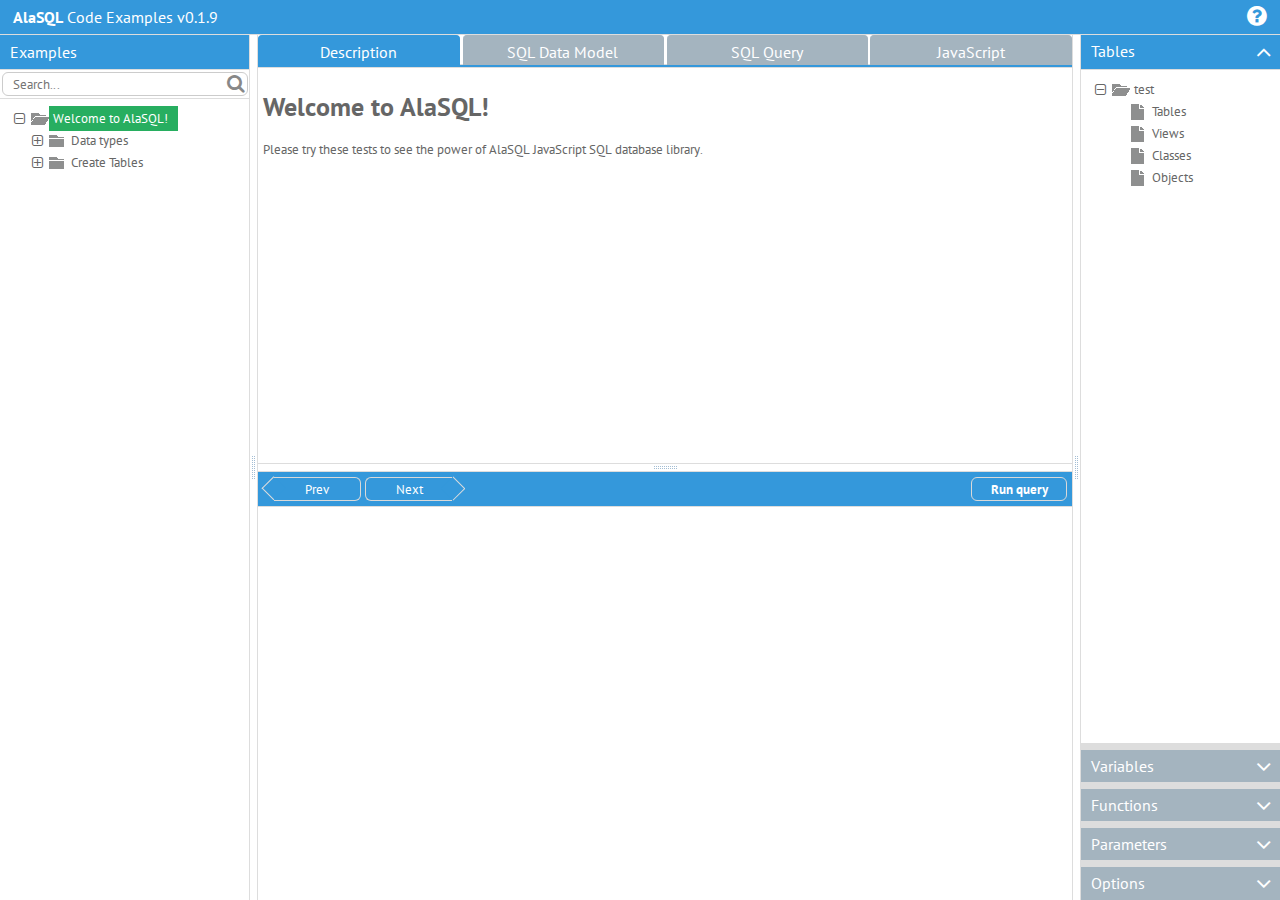
<file: index.html>
﻿<!DOCTYPE HTML>
<html>
    <head>
    <title>AlaSQL Code Examples</title>
    <link rel="stylesheet" href="lib/webix/skins/compact.css" type="text/css" media="screen" charset="utf-8">
<!--    <link rel="stylesheet" href="lib/webix/webix.css" type="text/css">  -->
    <script src="lib/webix/webix.js" type="text/javascript"></script>  

    <script type="text/javascript">
      webix.require.disabled = true;
      webix.codebase = "lib/codemirror/";
    </script>
    <script src="lib/webix/codemirror.js"></script>
    <script src="lib/codemirror/codemirror.js"></script>
    <script src="lib/codemirror/javascript.js"></script>
    <script src="lib/codemirror/sql.js"></script>
    <link rel="stylesheet" type="text/css" href="lib/codemirror/codemirror.css">
   
    <script src="lib/marked/marked.js"></script>
    <script src="lib/alasql/alasql.min.js"></script>
    <link rel="stylesheet" type="text/css" href="css/codex.css">

    <!-- CODEX FILES -->
    <script src="js/results.js"></script>
    <script src="js/options.js"></script>
    <script src="js/tables.js"></script>
    <script src="js/loadfile.js"></script>
    <script src="js/runquery.js"></script>
    <script src="js/init.js"></script>

    </head>
    <body>
<!-- Yandex.Metrika counter --><script type="text/javascript"> (function (d, w, c) { (w[c] = w[c] || []).push(function() { try { w.yaCounter27446052 = new Ya.Metrika({ id:27446052 }); } catch(e) { } }); var n = d.getElementsByTagName("script")[0], s = d.createElement("script"), f = function () { n.parentNode.insertBefore(s, n); }; s.type = "text/javascript"; s.async = true; s.src = (d.location.protocol == "https:" ? "https:" : "http:") + "//mc.yandex.ru/metrika/watch.js"; if (w.opera == "[object Opera]") { d.addEventListener("DOMContentLoaded", f, false); } else { f(); } })(document, window, "yandex_metrika_callbacks");</script><noscript><div><img src="//mc.yandex.ru/watch/27446052" style="position:absolute; left:-9999px;" alt="" /></div></noscript><!-- /Yandex.Metrika counter -->
    
    </body>
</html>
</file>
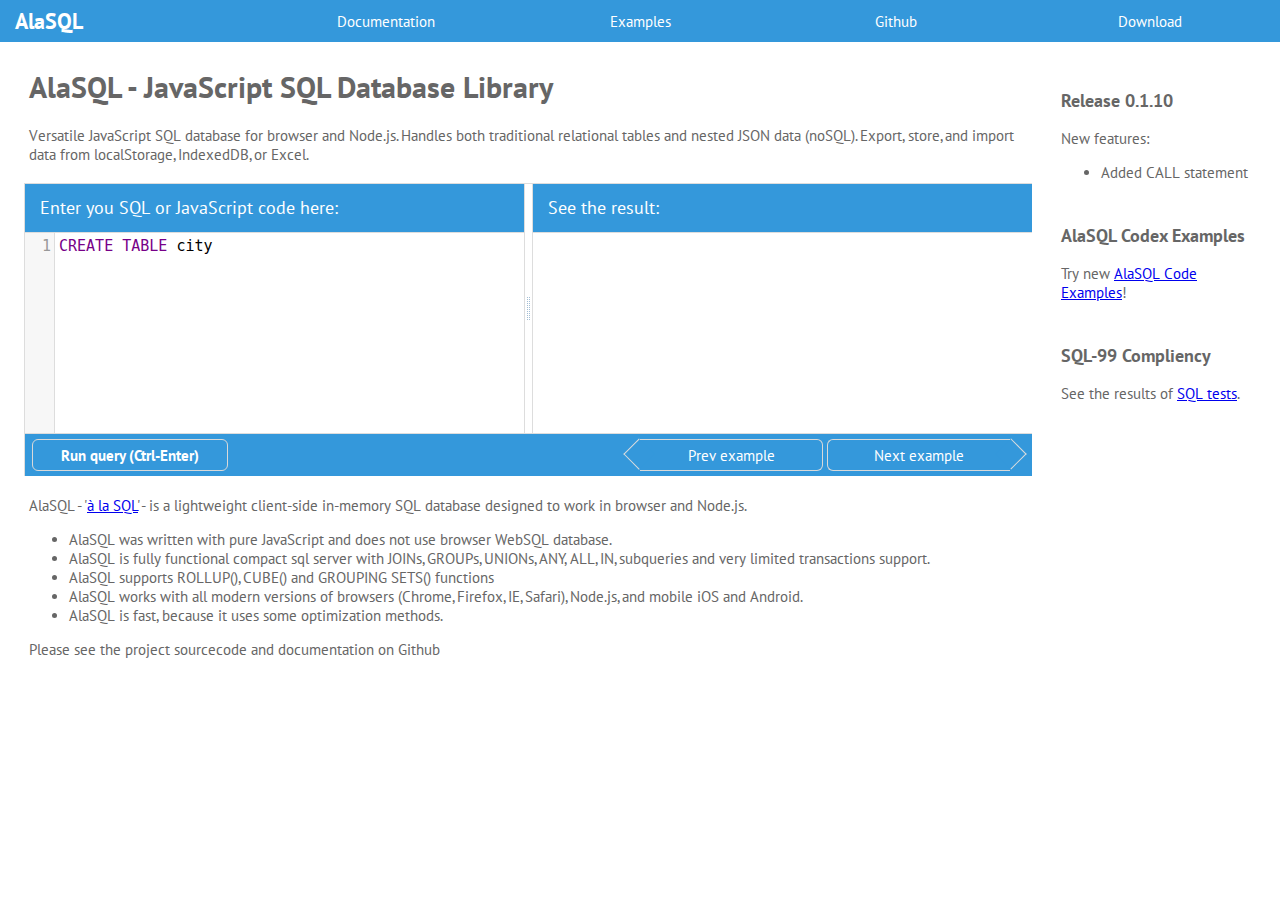
<file: start.html>
﻿<!DOCTYPE HTML>
<html>
    <head>
    <title>AlaSQL Code Examples</title>
<!--    <link rel="stylesheet" href="lib/webix/skins/compact.css" type="text/css" media="screen" charset="utf-8"> -->
<link rel="stylesheet" href="lib/webix/webix.css" type="text/css"> 
    <script src="lib/webix/webix.js" type="text/javascript"></script>  

    <script type="text/javascript">
      webix.require.disabled = true;
      webix.codebase = "lib/codemirror/";
    </script>
    <script src="lib/webix/codemirror.js"></script>
    <script src="lib/codemirror/codemirror.js"></script>
    <script src="lib/codemirror/javascript.js"></script>
    <script src="lib/codemirror/sql.js"></script>
    <link rel="stylesheet" type="text/css" href="lib/codemirror/codemirror.css">
   
    <script src="lib/marked/marked.js"></script>
    <script src="lib/alasql/alasql.min.js"></script>
    <link rel="stylesheet" type="text/css" href="css/codex.css">

    <!-- CODEX FILES -->
    <script src="js/results.js"></script>
    <script src="js/options.js"></script>
    <script src="js/tables.js"></script>
    <script src="js/loadfile.js"></script>
    <script src="js/runquery.js"></script>
    <script src="js/shownext.js"></script>
    
    <script src="js/start.js"></script>

    </head>
    <body>
<!-- Yandex.Metrika counter --><!--<script type="text/javascript"> (function (d, w, c) { (w[c] = w[c] || []).push(function() { try { w.yaCounter27446052 = new Ya.Metrika({ id:27446052 }); } catch(e) { } }); var n = d.getElementsByTagName("script")[0], s = d.createElement("script"), f = function () { n.parentNode.insertBefore(s, n); }; s.type = "text/javascript"; s.async = true; s.src = (d.location.protocol == "https:" ? "https:" : "http:") + "//mc.yandex.ru/metrika/watch.js"; if (w.opera == "[object Opera]") { d.addEventListener("DOMContentLoaded", f, false); } else { f(); } })(document, window, "yandex_metrika_callbacks");</script><noscript><div><img src="//mc.yandex.ru/watch/27446052" style="position:absolute; left:-9999px;" alt="" /></div></noscript><!-- /Yandex.Metrika counter -->
    
<div id="info_1" style='display:none;'>

<p>AlaSQL - '<a href="http://en.wiktionary.org/wiki/%C3%A0_la">à la SQL</a>' - is a lightweight client-side in-memory SQL database designed to work in browser and Node.js. </p>

<ul>
<li>AlaSQL was written with pure JavaScript and does not use browser WebSQL database. </li>
<li>AlaSQL is fully functional compact sql server with JOINs, GROUPs, UNIONs, ANY, ALL, IN, subqueries and very limited transactions support.</li>
<li>AlaSQL supports ROLLUP(), CUBE() and GROUPING SETS() functions</li>
<li>AlaSQL works with all modern versions of browsers (Chrome, Firefox, IE, Safari), Node.js, and mobile iOS and Android.</li>
<li>AlaSQL is fast, because it uses some optimization methods.</li>
</ul>

Please see the project sourcecode and documentation <a hef="http://github.com/agershun/alasql">on Github</a>
</div>


    </body>
</html>
</file>
<file: lib/webix/skins/compact.css>
/*
@license
webix UI v.2.4.0
This software is allowed to use under GPL or you need to obtain Commercial License 
 to use it in non-GPL project. Please contact sales@webix.com for details
*/
.webix_view{font-family:'PT Sans',Tahoma;font-size:13px;color:#666;cursor:default;overflow:hidden;border:0 solid #ddd;background-color:#fff;white-space:normal;-webkit-appearance:none}
.webix_view.webix_form{background-color:#fff}
body{-webkit-tap-highlight-color:transparent!important}
.webix_inp_static,button,input,select,textarea{outline:0}
.webix_layout_space,.webix_layout_wide{background-color:#ddd}
.webix_layout_accordion,.webix_layout_clean,.webix_layout_line,.webix_multiview{background:0 0}
.webix_overlay{width:100%;height:100%;position:absolute;z-index:10;text-align:center;padding-top:10px}
.webix_view>.webix_disabled{width:100%;height:100%;position:absolute;top:0;left:0;background-color:#ddd;opacity:.4;filter:alpha(opacity=40);z-index:1}
body.webix_full_screen{margin:0;padding:0;overflow:hidden}
.webix_noselect,.webix_noselect div{-moz-user-select:none;-webkit-user-select:none;-ms-user-select:none;user-select:none}
.webix_selectable{-moz-user-select:text;-webkit-user-select:text;user-select:text}
.webix_template{height:100%;padding:5px;padding-left:5px 2px;-moz-box-sizing:border-box;-webkit-box-sizing:border-box;box-sizing:border-box}
.webix_clean{background:0 0}
.webix_clean .webix_template{padding:0}
.webix_section{padding-left:30px;-moz-box-sizing:border-box;-webkit-box-sizing:border-box;box-sizing:border-box;background-color:transparent;background-image:url([data-uri]);background-repeat:repeat-x;background-position:8.5px;color:#444;font-size:10px;text-transform:uppercase;line-height:34px}
.webix_section>.webix_template{padding:0 8px;background-color:#fff;display:inline}
.webix_layout_space>.webix_section>.webix_template,.webix_layout_wide>.webix_section>.webix_template{padding:0 8px;background-color:#ddd}
.webix_layout_clean>.webix_section>.webix_template,.webix_layout_line>.webix_section>.webix_template{padding:0 8px;background-color:#fff}
.webix_header>div{padding-left:10px;color:#fff;font-size:16px;background:#3498db;line-height:32px;line-height:34px;padding-top:0;padding-bottom:0}
.webix_header>div .webix_el_button,.webix_header>div .webix_el_label,.webix_header>div .webix_inp_label{color:#fff}
.webix_header>div .webix_el_label{font-size:16px}
.webix_header>div .webix_inp_counter_next,.webix_header>div .webix_inp_counter_prev,.webix_header>div .webix_segment_0,.webix_header>div .webix_segment_1,.webix_header>div .webix_segment_N,.webix_header>div .webixtype_base,.webix_header>div .webixtype_next,.webix_header>div .webixtype_prev{border-color:#d9d9d9;background-color:transparent;color:#fff}
.webix_header>div .webix_el_arrow.webixtype_next_arrow{border-left:none;border-bottom:none}
.webix_header>div .webix_el_arrow.webixtype_prev_arrow{border-right:none;border-bottom:none}
.webix_header>div .webix_inp_counter_next:hover,.webix_header>div .webix_inp_counter_prev:hover,.webix_header>div .webix_segment_0:hover,.webix_header>div .webix_segment_1:hover,.webix_header>div .webix_segment_N:hover,.webix_header>div .webixtype_base:hover{color:#fff;background-color:rgba(0,0,0,.05)}
.webix_header>div .webix_inp_counter_next:active,.webix_header>div .webix_inp_counter_prev:active,.webix_header>div .webix_segment_0:active,.webix_header>div .webix_segment_1:active,.webix_header>div .webix_segment_N:active,.webix_header>div .webixtype_base:active{background-color:rgba(0,0,0,.07);color:#fff;box-shadow:inset 0 3px 5px rgba(0,0,0,.125)}
.webix_header>div .webix_inp_counter_next:focus,.webix_header>div .webix_inp_counter_prev:focus,.webix_header>div .webix_segment_0:focus,.webix_header>div .webix_segment_1:focus,.webix_header>div .webix_segment_N:focus,.webix_header>div .webixtype_base:focus{background-color:rgba(0,0,0,.07);color:#fff}
.webix_header>div .webix_inp_static,.webix_header>div input[type=text]{border-color:#fff}
.webix_header>div .webix_inp_static:focus,.webix_header>div input[type=text]:focus{border-color:#fff;box-shadow:none}
.webix_header>div .webix_input_icon{border-color:#d9d9d9;background-color:transparent;color:#666}
.webix_header>div .webix_input_icon:active,.webix_header>div .webix_input_icon:focus,.webix_header>div .webix_input_icon:hover{background-color:transparent;color:#666}
.webix_header>div .webix_pressed .webix_el_arrow,.webix_header>div .webix_pressed .webix_inp_counter_next,.webix_header>div .webix_pressed .webix_inp_counter_prev,.webix_header>div .webix_pressed .webix_input_icon,.webix_header>div .webix_pressed .webix_segment_0,.webix_header>div .webix_pressed .webix_segment_1,.webix_header>div .webix_pressed .webix_segment_N,.webix_header>div .webix_pressed .webixtype_base,.webix_header>div .webix_pressed .webixtype_next,.webix_header>div .webix_pressed .webixtype_prev{background-color:rgba(0,0,0,.07);color:#fff;box-shadow:inset 0 3px 5px rgba(0,0,0,.125)}
.webix_header>div .webix_selected.webix_segment_0,.webix_header>div .webix_selected.webix_segment_1,.webix_header>div .webix_selected.webix_segment_N{border-color:#d9d9d9;background-color:#27ae60;color:#fff}
.webix_header>div .webix_selected.webix_segment_0:hover,.webix_header>div .webix_selected.webix_segment_1:hover,.webix_header>div .webix_selected.webix_segment_N:hover{background-color:#24a259}
.webix_header>div .webix_selected.webix_segment_0:active,.webix_header>div .webix_selected.webix_segment_0:focus,.webix_header>div .webix_selected.webix_segment_1:active,.webix_header>div .webix_selected.webix_segment_1:focus,.webix_header>div .webix_selected.webix_segment_N:active,.webix_header>div .webix_selected.webix_segment_N:focus{background-color:#295}
.webix_header>div .webix_segment_1,.webix_header>div .webix_segment_N,.webix_header>div .webix_selected.webix_segment_1,.webix_header>div .webix_selected.webix_segment_N{margin-left:0;border-left:none}
.webix_header>div .webix_img_btn:active,.webix_header>div .webix_img_btn_top:active{background-color:#2489cc;box-shadow:inset 0 3px 5px rgba(0,0,0,.125)}
.webix_header>div .webix_img_btn:focus,.webix_header>div .webix_img_btn_top:focus{background-color:#2489cc}
.webix_header>div .webix_img_btn:hover,.webix_header>div .webix_img_btn_top:hover{background-color:#268fd5}
.webix_header>div .webix_icon_button{-webkit-border-radius:6px;-moz-border-radius:6px;border-radius:6px}
.webix_header>div .webix_icon_btn,.webix_header>div .webix_icon_button,.webix_header>div .webix_img_btn,.webix_header>div .webix_img_btn_abs,.webix_header>div .webix_img_btn_abs .webix_icon,.webix_header>div .webix_img_btn_abs .webix_img_btn_text,.webix_header>div .webix_img_btn_top .webix_img_btn_text,.webix_header>div webix_el_icon{color:#fff}
.webix_header>div .webix_el_box .webix_img_btn_abs:active{background-color:#2489cc;box-shadow:inset 0 3px 5px rgba(0,0,0,.125)}
.webix_header>div .webix_el_icon .webix_icon_button:focus{background-color:#2489cc}
.webix_header>div .webix_el_box .webix_img_btn_abs:hover,.webix_header>div .webix_el_icon .webix_icon_button:hover{background-color:#268fd5}
.webix_header>div .webix_control{border-color:#3498db}
.webix_header>div .webix_icon_button .webix_icon{font-size:23px;height:27px;width:27px;color:#fff}
.webix_header>div .webix_img_btn,.webix_header>div .webix_img_btn_top{border-width:0}
.webix_spacer{background:0 0}
x\:ui{display:none}
.webix_resize_area{position:absolute;top:0;left:0;width:100%;height:100%}
.webix_resize_handle_x .webix_handle_content,.webix_resize_handle_y .webix_handle_content{width:100%;height:100%;background:rgba(100,100,100,.1);border:1px dotted #ebebeb}
.webix_resize_handle_x{-moz-box-sizing:border-box;-webkit-box-sizing:border-box;box-sizing:border-box;cursor:e-resize;width:1px;height:100%;position:absolute;z-index:2;top:0}
.webix_resize_handle_x .webix_handle_content{border-width:0 1px}
.webix_resize_origin_x{cursor:e-resize;width:3px;height:100%;position:absolute;z-index:2;top:0}
.webix_resize_handle_y{cursor:n-resize;height:1px;width:100%;position:absolute;z-index:2;left:0}
.webix_resize_handle_y .webix_handle_content{border-width:1px 0}
.webix_resize_origin_y{cursor:n-resize;height:3px;width:100%;position:absolute;z-index:2;left:0}
.webix_resizer_vy{cursor:n-resize;margin-top:0!important;border:0!important;padding:0!important;background:url([data-uri]) center center no-repeat}
.webix_resizer_vx{cursor:e-resize;margin-left:0!important;border:0!important;padding:0!important;background:url([data-uri]) center center no-repeat}
.webix_resizer_y{cursor:n-resize;background:url([data-uri]) center center no-repeat #fff}
.webix_resizer_x{cursor:e-resize;background:url([data-uri]) center center no-repeat #fff}
.webix_accordionitem_body{position:relative}
.webix_accordionitem_header{border-bottom:1px solid #ddd;position:relative;z-index:2;color:#fff;font-size:16px;background:#3498db;line-height:32px;cursor:pointer;overflow:hidden}
.webix_accordionitem_header .webix_el_button,.webix_accordionitem_header .webix_el_label,.webix_accordionitem_header .webix_inp_label{color:#fff}
.webix_accordionitem_header .webix_el_label{font-size:16px}
.webix_accordionitem_header .webix_inp_counter_next,.webix_accordionitem_header .webix_inp_counter_prev,.webix_accordionitem_header .webix_segment_0,.webix_accordionitem_header .webix_segment_1,.webix_accordionitem_header .webix_segment_N,.webix_accordionitem_header .webixtype_base,.webix_accordionitem_header .webixtype_next,.webix_accordionitem_header .webixtype_prev{border-color:#d9d9d9;background-color:transparent;color:#fff}
.webix_accordionitem_header .webix_el_arrow.webixtype_next_arrow{border-left:none;border-bottom:none}
.webix_accordionitem_header .webix_el_arrow.webixtype_prev_arrow{border-right:none;border-bottom:none}
.webix_accordionitem_header .webix_inp_counter_next:hover,.webix_accordionitem_header .webix_inp_counter_prev:hover,.webix_accordionitem_header .webix_segment_0:hover,.webix_accordionitem_header .webix_segment_1:hover,.webix_accordionitem_header .webix_segment_N:hover,.webix_accordionitem_header .webixtype_base:hover{color:#fff;background-color:rgba(0,0,0,.05)}
.webix_accordionitem_header .webix_inp_counter_next:active,.webix_accordionitem_header .webix_inp_counter_prev:active,.webix_accordionitem_header .webix_segment_0:active,.webix_accordionitem_header .webix_segment_1:active,.webix_accordionitem_header .webix_segment_N:active,.webix_accordionitem_header .webixtype_base:active{background-color:rgba(0,0,0,.07);color:#fff;box-shadow:inset 0 3px 5px rgba(0,0,0,.125)}
.webix_accordionitem_header .webix_inp_counter_next:focus,.webix_accordionitem_header .webix_inp_counter_prev:focus,.webix_accordionitem_header .webix_segment_0:focus,.webix_accordionitem_header .webix_segment_1:focus,.webix_accordionitem_header .webix_segment_N:focus,.webix_accordionitem_header .webixtype_base:focus{background-color:rgba(0,0,0,.07);color:#fff}
.webix_accordionitem_header .webix_inp_static,.webix_accordionitem_header input[type=text]{border-color:#fff}
.webix_accordionitem_header .webix_inp_static:focus,.webix_accordionitem_header input[type=text]:focus{border-color:#fff;box-shadow:none}
.webix_accordionitem_header .webix_input_icon{border-color:#d9d9d9;background-color:transparent;color:#666}
.webix_accordionitem_header .webix_input_icon:active,.webix_accordionitem_header .webix_input_icon:focus,.webix_accordionitem_header .webix_input_icon:hover{background-color:transparent;color:#666}
.webix_accordionitem_header .webix_pressed .webix_el_arrow,.webix_accordionitem_header .webix_pressed .webix_inp_counter_next,.webix_accordionitem_header .webix_pressed .webix_inp_counter_prev,.webix_accordionitem_header .webix_pressed .webix_input_icon,.webix_accordionitem_header .webix_pressed .webix_segment_0,.webix_accordionitem_header .webix_pressed .webix_segment_1,.webix_accordionitem_header .webix_pressed .webix_segment_N,.webix_accordionitem_header .webix_pressed .webixtype_base,.webix_accordionitem_header .webix_pressed .webixtype_next,.webix_accordionitem_header .webix_pressed .webixtype_prev{background-color:rgba(0,0,0,.07);color:#fff;box-shadow:inset 0 3px 5px rgba(0,0,0,.125)}
.webix_accordionitem_header .webix_selected.webix_segment_0,.webix_accordionitem_header .webix_selected.webix_segment_1,.webix_accordionitem_header .webix_selected.webix_segment_N{border-color:#d9d9d9;background-color:#27ae60;color:#fff}
.webix_accordionitem_header .webix_selected.webix_segment_0:hover,.webix_accordionitem_header .webix_selected.webix_segment_1:hover,.webix_accordionitem_header .webix_selected.webix_segment_N:hover{background-color:#24a259}
.webix_accordionitem_header .webix_selected.webix_segment_0:active,.webix_accordionitem_header .webix_selected.webix_segment_0:focus,.webix_accordionitem_header .webix_selected.webix_segment_1:active,.webix_accordionitem_header .webix_selected.webix_segment_1:focus,.webix_accordionitem_header .webix_selected.webix_segment_N:active,.webix_accordionitem_header .webix_selected.webix_segment_N:focus{background-color:#295}
.webix_accordionitem_header .webix_segment_1,.webix_accordionitem_header .webix_segment_N,.webix_accordionitem_header .webix_selected.webix_segment_1,.webix_accordionitem_header .webix_selected.webix_segment_N{margin-left:0;border-left:none}
.webix_accordionitem_header .webix_img_btn:active,.webix_accordionitem_header .webix_img_btn_top:active{background-color:#2489cc;box-shadow:inset 0 3px 5px rgba(0,0,0,.125)}
.webix_accordionitem_header .webix_img_btn:focus,.webix_accordionitem_header .webix_img_btn_top:focus{background-color:#2489cc}
.webix_accordionitem_header .webix_img_btn:hover,.webix_accordionitem_header .webix_img_btn_top:hover{background-color:#268fd5}
.webix_accordionitem_header .webix_icon_button{-webkit-border-radius:6px;-moz-border-radius:6px;border-radius:6px}
.webix_accordionitem_header .webix_icon_btn,.webix_accordionitem_header .webix_icon_button,.webix_accordionitem_header .webix_img_btn,.webix_accordionitem_header .webix_img_btn_abs,.webix_accordionitem_header .webix_img_btn_abs .webix_icon,.webix_accordionitem_header .webix_img_btn_abs .webix_img_btn_text,.webix_accordionitem_header .webix_img_btn_top .webix_img_btn_text,.webix_accordionitem_header webix_el_icon{color:#fff}
.webix_accordionitem_header .webix_el_box .webix_img_btn_abs:active{background-color:#2489cc;box-shadow:inset 0 3px 5px rgba(0,0,0,.125)}
.webix_accordionitem_header .webix_el_icon .webix_icon_button:focus{background-color:#2489cc}
.webix_accordionitem_header .webix_el_box .webix_img_btn_abs:hover,.webix_accordionitem_header .webix_el_icon .webix_icon_button:hover{background-color:#268fd5}
.webix_accordionitem_header .webix_control{border-color:#3498db}
.webix_accordionitem_header .webix_icon_button .webix_icon{font-size:23px;height:27px;width:27px;color:#fff}
.webix_accordionitem_header .webix_img_btn,.webix_accordionitem_header .webix_img_btn_top{border-width:0}
.webix_accordionitem_label{height:100%;padding-left:10px}
.webix_accordionitem_button{float:right;position:relative;height:11px;width:11px;margin:9.5px 8px}
.webix_carousel{position:relative}
.webix_nav_panel{bottom:15px;height:auto;line-height:8px;overflow:hidden;position:absolute;text-align:center}
.webix_nav_item{display:inline-block;height:8px;padding:6px 5px 6px 4px;width:8px;cursor:pointer}
.webix_nav_item div{-webkit-border-radius:50%;-moz-border-radius:50%;border-radius:50%;display:block;height:8px;width:8px}
.webix_nav_inactive div{border:1px solid rgba(0,0,0,.15);filter:alpha(opacity=60);opacity:.6;background:#fff}
.webix_nav_active div{border:1px solid rgba(0,0,0,.1);background:#fff}
.webix_nav_button_next,.webix_nav_button_prev{cursor:pointer;display:block;height:24px;position:absolute;width:24px}
.webix_nav_button_next .webix_nav_button_inner,.webix_nav_button_prev .webix_nav_button_inner{height:100%;width:100%}
.webix_nav_button_prev .webix_nav_button_inner{opacity:.8;background-image:url([data-uri])}
.webix_nav_button_next .webix_nav_button_inner{opacity:.8;background-image:url([data-uri])}
.webix_nav_panel_corner{right:73px}
.webix_nav_button_corner.webix_nav_button_prev{bottom:13px;right:37px}
.webix_nav_button_corner.webix_nav_button_prev .webix_nav_button_inner:hover{opacity:1}
.webix_nav_button_corner.webix_nav_button_next{bottom:13px;right:7px}
.webix_nav_button_corner.webix_nav_button_next .webix_nav_button_inner:hover{opacity:1}
.webix_nav_panel_side{margin:0 auto;left:0;width:100%}
.webix_nav_button_side{height:34px;width:21px;top:50%;margin-top:-17px}
.webix_nav_button_side.webix_nav_button_next{left:auto;right:15px}
.webix_nav_button_side.webix_nav_button_next .webix_nav_button_inner{opacity:.8;background-image:url([data-uri])}
.webix_nav_button_side.webix_nav_button_next .webix_nav_button_inner:hover{opacity:1}
.webix_nav_button_side.webix_nav_button_prev{left:15px;right:auto}
.webix_nav_button_side.webix_nav_button_prev .webix_nav_button_inner{opacity:.8;background-image:url([data-uri])}
.webix_nav_button_side.webix_nav_button_prev .webix_nav_button_inner:hover{opacity:1}
.webix_carousel>.webix_scroll_x,.webix_carousel>.webix_scroll_y{background-color:transparent}
.webix_dark .webix_nav_inactive div{background-color:#95a5a6}
.webix_dark .webix_nav_active div{background-color:#7f8c8d}
.webix_dark .webix_nav_button_prev .webix_nav_button_inner{background-image:url([data-uri])}
.webix_dark .webix_nav_button_next .webix_nav_button_inner{background-image:url([data-uri])}
.webix_dark .webix_nav_button_side.webix_nav_button_prev .webix_nav_button_inner{background-image:url([data-uri])}
.webix_dark .webix_nav_button_side.webix_nav_button_next .webix_nav_button_inner{background-image:url([data-uri])}
.webix_list_item{-moz-box-sizing:border-box;-webkit-box-sizing:border-box;box-sizing:border-box;padding:2px 10px;line-height:23px;cursor:pointer;border-bottom:1px solid #ebebeb;text-align:left;border-color:#ebebeb}
.webix_list_item.webix_selected{color:#fff;background:#27ae60}
.webix_list .webix_list_item.webix_selected{border-bottom:1px solid #ebebeb;padding:2px 10px}
.webix_list_item.webix_invalid{background-color:#fee}
.webix_group{position:relative}
.webix_group_back,.webix_group_back.webix_selected{position:relative;background:#d2e3ef;font-size:13px;color:#4a4a4a}
.webix_arrow_icon{position:absolute;top:50%;bottom:50%;margin-top:-12px;right:15px;width:9px;height:22px;line-height:22px;color:#666;font-size:18px;font-family:FontAwesome}
.webix_arrow_icon:before{content:'\f105'}
.webix_group_back{padding-left:29px}
.webix_group_back .webix_arrow_icon{left:11px}
.webix_group_back .webix_arrow_icon:before{content:'\f104'}
.dhx_pagelist{position:relative}
.webix_list_count{float:right;width:25px;font-size:14px;text-align:center;margin-right:45px;box-shadow:0 1px 0 #000;text-shadow:0 -1px 0 rgba(0,0,0,.6)}
.webix_unit_header{padding:0 10px;line-height:19px;text-align:left;background-color:#d2e3ef}
.webix_list-x .webix_list_item{display:inline-block;vertical-align:top;border-right:1px solid #ebebeb;border-bottom:none;border-color:#ebebeb}
.webix_list-x .webix_list_item.webix_selected{border-left:1px solid #ebebeb;border-right:1px solid #ebebeb;padding-left:9px}
.webix_list-x .webix_scroll_cont{display:inline}
.webix_view.webix_list-x{white-space:nowrap}
.webix_list_item.webix_disabled{color:#8b949e}
.webix_list_item.webix_disabled .webix_submenu_icon{visibility:hidden}
.webix_pager{padding:3px 0;-moz-box-sizing:border-box;-webkit-box-sizing:border-box;box-sizing:border-box;background-color:transparent}
.webix_pager_item,.webix_pager_item_selected{padding:0 6px;text-align:center;height:100%;width:32px;border:1px solid #ddd;margin:0 2px;cursor:pointer;background-color:#fff;-moz-box-sizing:border-box;-webkit-box-sizing:border-box;box-sizing:border-box;font-family:'PT Sans',Tahoma;font-size:13px}
.webix_pager_item_selected{cursor:default;background-color:#27ae60;border:1px solid #ebebeb}
.webix_allow_selection{-moz-user-select:text;-webkit-user-select:text;user-select:text}
.webix_dataview_item{-moz-box-sizing:border-box;-webkit-box-sizing:border-box;box-sizing:border-box;padding:2px 10px;line-height:23px;cursor:pointer;border-bottom:1px solid #ebebeb;text-align:left;border-color:#ebebeb;border-right:1px solid #ebebeb}
.webix_dataview_item.webix_selected{color:#fff;background:#27ae60;border-bottom:1px solid #ebebeb;border-right:1px solid #ebebeb}
.webix_chart{position:relative;font-family:'PT Sans',Tahoma;font-size:13px;color:#666;overflow:hidden;z-index:1}
.webix_chart canvas{position:absolute}
.webix_canvas_text{position:absolute;text-align:center;overflow:hidden;white-space:nowrap;font-size:12px;z-index:100}
.webix_map_img{width:100%;height:100%;position:absolute;top:0;left:0;border:0;filter:alpha(opacity=0);opacity:0}
.webix_axis_item_y{position:absolute;height:18px;line-height:18px;margin-top:-4px;text-align:right}
.webix_axis_item_x{padding-top:2px}
.webix_axis_title_x{text-align:center;font-size:13px}
.webix_axis_title_y{text-align:center;font-family:Verdana;font-size:13px;-webkit-transform:rotate(-90deg);-moz-transform:rotate(-90deg);-o-transform:rotate(-90deg);-ms-transform:rotate(-90deg);transform:rotate(-90deg);padding-left:3px}
.webix_ie_filter{filter:progid:DXImageTransform.Microsoft.BasicImage(rotation=3)}
.webix_chart_legend{position:absolute;z-index:1000}
.webix_chart_legend_item{height:18px;line-height:18px;padding:2px}
.webix_chart_legend_item.hidden{color:#e6e6e6}
.webix_axis_item_y.webix_radar{color:#555;font-size:11px;padding-right:3px;height:13px;line-height:13px;margin-top:0}
.webix_canvas_text.webix_axis_radar_title{margin-top:0;padding-top:0;color:#999;font-size:12px}
.webix_axis_item_x,.webix_axis_item_y{color:#999}
.webix_vscroll_x{height:0;width:100%;overflow-y:hidden;overflow-x:scroll}
.webix_vscroll_y{width:0;height:100%;overflow-x:hidden;overflow-y:scroll}
.webix_vscroll_body{width:16px;height:16px}
.webix_scroll_x{width:50px;height:4px!important;left:1px;bottom:3px;background-color:silver;background:rgba(0,0,0,.4);position:absolute;border-radius:4px;-moz-box-sizing:border-box;-webkit-box-sizing:border-box;box-sizing:border-box}
.webix_scroll_y{width:4px!important;height:50px;top:1px;right:3px;background-color:silver;background:rgba(0,0,0,.4);position:absolute;border-radius:4px;-moz-box-sizing:border-box;-webkit-box-sizing:border-box;box-sizing:border-box}
.webix_c_scroll_y{position:absolute;z-index:1;width:10px;right:0}
.webix_c_scroll_y>div{-moz-transition:width .3s .2s,margin .3s .2s;-webkit-transition:width .3s .2s,margin .3s .2s;-o-transition:width .3s .2s,margin .3s .2s;-ms-transition:width .3s .2s,margin .3s .2s;width:4px;height:100%;background-color:silver;background:rgba(0,0,0,.4);border-radius:4px;margin:0 3px}
.webix_c_scroll_y.webix_scroll_active div,.webix_c_scroll_y:hover>div{width:10px;margin:0}
.webix_c_scroll_x{position:absolute;z-index:1;height:10px;bottom:0}
.webix_c_scroll_x>div{-moz-transition:height .3s .2s,margin .3s .2s;-webkit-transition:height .3s .2s,margin .3s .2s;-o-transition:height .3s .2s,margin .3s .2s;-ms-transition:height .3s .2s,margin .3s .2s;height:4px;width:100%;background-color:silver;background:rgba(0,0,0,.4);border-radius:4px;margin:3px 0}
.webix_c_scroll_x.webix_scroll_active div,.webix_c_scroll_x:hover>div{height:10px;margin:0}
.webix_scroll_cont{width:100%;height:auto;overflow:hidden;clear:both}
.webix_dt_editor{position:absolute;z-index:2;overflow:visible;background:#fff}
.webix_dt_editor input,.webix_dt_editor select{width:100%;-moz-box-sizing:border-box;-webkit-box-sizing:border-box;box-sizing:border-box;padding:1px 8px 0 9px;margin:0;border:1px solid gold;height:100%;font-family:'PT Sans',Tahoma;font-size:13px;color:#666}
.webix_dt_editor input[type=checkbox]{margin:6px 8px 4px 14px;height:auto;width:auto}
.webix_dt_editor select{padding-right:0;padding-left:5px}
.webix_clipbuffer{width:1px;height:1px;left:3px;top:3px;position:fixed;filter:alpha(opacity=0);opacity:0}
.webix_message_area{position:fixed;right:5px;width:250px;z-index:1000}
.webix_info{min-width:120px;font-family:Tahoma,Arial;z-index:10000;overflow:hidden;margin:5px 5px 10px;-webkit-transition:all .5s ease;-moz-transition:all .5s ease;-o-transition:all .5s ease;transition:all .5s ease}
.webix_no_transition{-webkit-transition:none;-moz-transition:none;transition:none}
.webix_info.hidden{height:0;min-height:0;padding-top:0;padding-bottom:0;border-width:0;margin-top:0;margin-bottom:0;overflow:hidden}
.webix_modal_box{overflow:hidden;display:inline-block;min-width:250px;width:250px;text-align:center;position:fixed;background-color:#fff;box-shadow:0 3px 6px #c8c8c8;font-family:'PT Sans',Tahoma;z-index:20000;border-radius:0}
.webix_popup_title{border-top-left-radius:-1px;border-top-right-radius:-1px;border-width:0;background:url([data-uri]);background:-webkit-linear-gradient(top,#707070 1%,#3d3d3d 70%,#4c4c4c 97%,#393939 97%);background:-moz-linear-gradient(top,#707070 1%,#3d3d3d 70%,#4c4c4c 97%,#393939 97%)}
.webix_button,.webix_info,.webix_popup_button{cursor:pointer}
.webix_popup_text{overflow:hidden}
.webix_popup_controls{border-radius:6px;padding:5px 10px 10px}
.webix_button,.webix_popup_button{height:22px;line-height:22px;display:inline-block;margin:0 5px;border-radius:6px}
.webix_popup_button div{border-radius:6px}
.webix_popup_button{min-width:100px}
div.webix_modal_cover{background-color:#000;cursor:default;filter:alpha(opacity=10);opacity:.1;position:fixed;z-index:19999;left:0;top:0;width:100%;height:100%;border:none;zoom:1}
.webix_info img,.webix_modal_box img{float:left;margin-right:20px}
.webix_alert_error .webix_popup_title,.webix_confirm_error .webix_popup_title{background:url([data-uri])}
.webix_alert_error,.webix_confirm_error{border:1px solid red}
.webix_button,.webix_popup_button{border:1px solid #ddd}
.webix_button input,.webix_popup_button div{font-size:13px;padding:auto 6px;font-family:'PT Sans',Tahoma;border:1px solid #3498db;outline:0;color:#fff;background:#3498db;border-bottom:1px solid #2386c8;height:22px;line-height:22px}
.webix_popup_button.confirm div{font-size:13px;padding:auto 6px;font-family:'PT Sans',Tahoma;border:1px solid #3498db;outline:0;background:#27ae60;border-color:#27ae60;border-bottom:1px solid #209150;box-shadow:none;text-shadow:none;color:#fff}
.webix_popup_title{color:#fff;text-shadow:1px 1px #000;height:40px;line-height:40px;font-size:20px}
.webix_popup_text{margin:0 0 5px;padding-top:25px;color:#666;min-height:60px}
.webix_error,.webix_info{font-size:13px;color:#666;box-shadow:0 0 10px #888;padding:0;background-color:#FFF;border-radius:3px;border:1px solid #fff}
.webix_info div{padding:5px 10px;background-color:#fff;border-radius:3px;border:1px solid #B8B8B8}
.webix_error{background-color:#d81b1b;border:1px solid #ff3c3c;box-shadow:0 0 10px #000}
.webix_error div{background-color:#d81b1b;border:1px solid #940000;color:#FFF}
.webix_drag_zone{position:absolute;box-shadow:1px 1px 5px #ddd;background-color:#fff;font-family:'PT Sans',Tahoma;font-size:13px;color:#666}
.webix_drag_zone .borderless{padding:2px 20px 2px 2px}
.webix_drag_over,.webix_drop_zone{background-color:#ffa}
.webix_transparent{opacity:0}
.webix_column{position:absolute;top:0}
.webix_cell{overflow:hidden;line-height:21px;white-space:nowrap}
.webix_hcell{width:100%;overflow:hidden}
.webix_ss_body{overflow:hidden;position:relative}
.webix_hs_center,.webix_hs_left,.webix_hs_right,.webix_ss_center,.webix_ss_left,.webix_ss_right{overflow:hidden;float:left}
.webix_ss_center,.webix_ss_right{position:relative}
.webix_ss_footer table,.webix_ss_header table{table-layout:fixed}
.webix_ss_center_scroll{height:100%;position:relative;overflow:hidden}
.webix_ss_hscroll{bottom:0}
.webix_ss_vscroll{position:absolute;top:0;right:0;z-index:2}
.webix_ss_vscroll_footer{position:absolute;bottom:0;right:0;border-left:1px solid #b0cee3;border-top:1px solid #ddd;z-index:1}
.webix_ss_vscroll_header{position:absolute;top:0;right:0;border-left:1px solid #b0cee3;border-bottom:1px solid #ddd;z-index:1}
.webix_dtable{position:relative;cursor:default}
.webix_ss_footer,.webix_ss_header{clear:both;overflow:hidden}
.webix_block_selection,.webix_cell,.webix_hcell,.webix_ss_footer td,.webix_ss_header td,.webix_table_cell,.webix_view.webix_table_cell{-moz-box-sizing:border-box;-webkit-box-sizing:border-box;box-sizing:border-box}
.webix_block_selection{position:absolute}
.webix_ss_sort_asc,.webix_ss_sort_desc{position:absolute;right:3px}
.webix_hcell.webix_ss_filter{padding:3px 5px}
.webix_ss_filter input,.webix_ss_filter select{width:100%;font-size:inherit;color:#666!important;height:28px;margin-top:-2px;padding:0 3px;vertical-align:top;border:1px solid #ddd;line-height:24px;-moz-box-sizing:border-box;-webkit-box-sizing:border-box;box-sizing:border-box;font-family:'PT Sans',Tahoma}
.webix_richfilter{margin-top:1px}
.webix_ss_filter select{padding:3px}
.webix_dd_drag_column,.webix_ss_header,.webix_ss_header TD,.webix_ss_vscroll_header{font-size:13px;color:#4a4a4a;background:#d2e3ef}
.webix_hcell{padding:0 10px;text-align:left}
.webix_ss_header td{border-right:1px solid #b0cee3;border-bottom:1px solid #b0cee3}
.webix_ss_footer td{border-right:1px solid #ebebeb;border-top:1px solid #b0cee3}
.webix_column.webix_last>div,.webix_hs_center td.webix_last,.webix_hs_right td.webix_last{border-right-width:0}
.webix_hs_right td.webix_first,.webix_ss_right .webix_column.webix_first>div{border-left:1px solid #ddd}
.webix_ss_left .webix_column.webix_last>div{border-right:1px solid #ddd}
.webix_column>div,.webix_table_cell{border-right:1px solid #ebebeb;padding:0 10px;border-bottom:1px solid #ebebeb}
.webix_column{text-align:left}
.webix_column>div.webix_cell_select,.webix_column>div.webix_column_select,.webix_column>div.webix_row_select{color:#fff;background:#27ae60}
.webix_column>div.webix_cell_select{border-bottom:1px solid #ebebeb;border-left:1px solid #ebebeb;border-right:1px solid #ebebeb;padding-top:0;padding-left:9px}
.webix_ss_right .webix_column.webix_first>div.webix_cell_select{padding-left:10px}
.webix_column>div.webix_row_select{border-bottom:1px solid #ebebeb;padding-top:0}
.webix_column>div.webix_column_select{border-left:1px solid #ebebeb;border-right:1px solid #ebebeb;padding-left:9px}
.webix_dd_over_column,.webix_sel_hcell{background-color:#c9eaf5}
.webix_block_selection{background:rgba(0,0,0,.1);border:2px solid #ebebeb}
.webix_dd_drag{white-space:nowrap;overflow:hidden;border-left:1px solid #ebebeb;height:24px}
.webix_dd_drag>div{display:inline-block;vertical-align:top;background:#fff;border-top:1px solid #ebebeb;border-right:1px solid #ebebeb;border-bottom:1px solid #ebebeb;padding:5px 10px;height:24px;line-height:16px;-moz-box-sizing:border-box;-webkit-box-sizing:border-box;box-sizing:border-box}
.webix_dd_drag_column{padding:5px 10px}
.webix_column>.webix_drag_over.webix_cell{background-color:#ffa}
.webix_ss_header table,.webix_ss_header td,.webix_ss_header th{padding:0;margin:0}
.webix_cell.webix_invalid,.webix_column>.webix_cell.webix_invalid:nth-child(even){background-color:#fee}
.webix_invalid_cell{position:relative}
.webix_invalid_cell:after{content:"";position:absolute;top:0;right:0;width:0;height:1px;border-top:8px solid #f44;border-left:8px solid transparent}
.webix_dtable_colrow{position:absolute;left:0;top:0;background-color:#fff;width:100%;padding-right:28px;padding-left:10px;padding-top:1px;border-bottom:1px solid #ebebeb}
.number .webix_cell{text-align:right}
.webix_rotate{transform:rotate(-90deg);-webkit-transform:rotate(-90deg);line-height:normal}
.webix_span_layer{background:0 0;position:absolute;left:0;top:0;height:0;width:0;overflow:visible}
.webix_dtable_span{position:absolute;background:#fff}
.webix_dtable_span.webix_selected{color:#fff;background:#27ae60}
.webix_hcell span.webix_input_icon{background-color:#b0cee3}
.webix_window{position:absolute;box-shadow:1px 3px 4px #c8c8c8}
.webix_win_body{overflow:hidden}
.webix_win_body,.webix_win_body>.webix_view,.webix_win_body>.webix_view .webix_cal_month,.webix_win_content,.webix_window{border-radius:0}
.webix_win_head{border-bottom:1px solid silver;border-radius-top:5px}
.webix_win_head>.webix_view>.webix_template{color:#fff;font-size:16px;background:#3498db;padding:0;text-align:center;line-height:34px}
.webix_win_head>.webix_view>.webix_template .webix_el_button,.webix_win_head>.webix_view>.webix_template .webix_el_label,.webix_win_head>.webix_view>.webix_template .webix_inp_label{color:#fff}
.webix_win_head>.webix_view>.webix_template .webix_el_label{font-size:16px}
.webix_win_head>.webix_view>.webix_template .webix_inp_counter_next,.webix_win_head>.webix_view>.webix_template .webix_inp_counter_prev,.webix_win_head>.webix_view>.webix_template .webix_segment_0,.webix_win_head>.webix_view>.webix_template .webix_segment_1,.webix_win_head>.webix_view>.webix_template .webix_segment_N,.webix_win_head>.webix_view>.webix_template .webixtype_base,.webix_win_head>.webix_view>.webix_template .webixtype_next,.webix_win_head>.webix_view>.webix_template .webixtype_prev{border-color:#d9d9d9;background-color:transparent;color:#fff}
.webix_win_head>.webix_view>.webix_template .webix_el_arrow.webixtype_next_arrow{border-left:none;border-bottom:none}
.webix_win_head>.webix_view>.webix_template .webix_el_arrow.webixtype_prev_arrow{border-right:none;border-bottom:none}
.webix_win_head>.webix_view>.webix_template .webix_inp_counter_next:hover,.webix_win_head>.webix_view>.webix_template .webix_inp_counter_prev:hover,.webix_win_head>.webix_view>.webix_template .webix_segment_0:hover,.webix_win_head>.webix_view>.webix_template .webix_segment_1:hover,.webix_win_head>.webix_view>.webix_template .webix_segment_N:hover,.webix_win_head>.webix_view>.webix_template .webixtype_base:hover{color:#fff;background-color:rgba(0,0,0,.05)}
.webix_win_head>.webix_view>.webix_template .webix_inp_counter_next:active,.webix_win_head>.webix_view>.webix_template .webix_inp_counter_prev:active,.webix_win_head>.webix_view>.webix_template .webix_segment_0:active,.webix_win_head>.webix_view>.webix_template .webix_segment_1:active,.webix_win_head>.webix_view>.webix_template .webix_segment_N:active,.webix_win_head>.webix_view>.webix_template .webixtype_base:active{background-color:rgba(0,0,0,.07);color:#fff;box-shadow:inset 0 3px 5px rgba(0,0,0,.125)}
.webix_win_head>.webix_view>.webix_template .webix_inp_counter_next:focus,.webix_win_head>.webix_view>.webix_template .webix_inp_counter_prev:focus,.webix_win_head>.webix_view>.webix_template .webix_segment_0:focus,.webix_win_head>.webix_view>.webix_template .webix_segment_1:focus,.webix_win_head>.webix_view>.webix_template .webix_segment_N:focus,.webix_win_head>.webix_view>.webix_template .webixtype_base:focus{background-color:rgba(0,0,0,.07);color:#fff}
.webix_win_head>.webix_view>.webix_template .webix_inp_static,.webix_win_head>.webix_view>.webix_template input[type=text]{border-color:#fff}
.webix_win_head>.webix_view>.webix_template .webix_inp_static:focus,.webix_win_head>.webix_view>.webix_template input[type=text]:focus{border-color:#fff;box-shadow:none}
.webix_win_head>.webix_view>.webix_template .webix_input_icon{border-color:#d9d9d9;background-color:transparent;color:#666}
.webix_win_head>.webix_view>.webix_template .webix_input_icon:active,.webix_win_head>.webix_view>.webix_template .webix_input_icon:focus,.webix_win_head>.webix_view>.webix_template .webix_input_icon:hover{background-color:transparent;color:#666}
.webix_win_head>.webix_view>.webix_template .webix_pressed .webix_el_arrow,.webix_win_head>.webix_view>.webix_template .webix_pressed .webix_inp_counter_next,.webix_win_head>.webix_view>.webix_template .webix_pressed .webix_inp_counter_prev,.webix_win_head>.webix_view>.webix_template .webix_pressed .webix_input_icon,.webix_win_head>.webix_view>.webix_template .webix_pressed .webix_segment_0,.webix_win_head>.webix_view>.webix_template .webix_pressed .webix_segment_1,.webix_win_head>.webix_view>.webix_template .webix_pressed .webix_segment_N,.webix_win_head>.webix_view>.webix_template .webix_pressed .webixtype_base,.webix_win_head>.webix_view>.webix_template .webix_pressed .webixtype_next,.webix_win_head>.webix_view>.webix_template .webix_pressed .webixtype_prev{background-color:rgba(0,0,0,.07);color:#fff;box-shadow:inset 0 3px 5px rgba(0,0,0,.125)}
.webix_win_head>.webix_view>.webix_template .webix_selected.webix_segment_0,.webix_win_head>.webix_view>.webix_template .webix_selected.webix_segment_1,.webix_win_head>.webix_view>.webix_template .webix_selected.webix_segment_N{border-color:#d9d9d9;background-color:#27ae60;color:#fff}
.webix_win_head>.webix_view>.webix_template .webix_selected.webix_segment_0:hover,.webix_win_head>.webix_view>.webix_template .webix_selected.webix_segment_1:hover,.webix_win_head>.webix_view>.webix_template .webix_selected.webix_segment_N:hover{background-color:#24a259}
.webix_win_head>.webix_view>.webix_template .webix_selected.webix_segment_0:active,.webix_win_head>.webix_view>.webix_template .webix_selected.webix_segment_0:focus,.webix_win_head>.webix_view>.webix_template .webix_selected.webix_segment_1:active,.webix_win_head>.webix_view>.webix_template .webix_selected.webix_segment_1:focus,.webix_win_head>.webix_view>.webix_template .webix_selected.webix_segment_N:active,.webix_win_head>.webix_view>.webix_template .webix_selected.webix_segment_N:focus{background-color:#295}
.webix_win_head>.webix_view>.webix_template .webix_segment_1,.webix_win_head>.webix_view>.webix_template .webix_segment_N,.webix_win_head>.webix_view>.webix_template .webix_selected.webix_segment_1,.webix_win_head>.webix_view>.webix_template .webix_selected.webix_segment_N{margin-left:0;border-left:none}
.webix_win_head>.webix_view>.webix_template .webix_img_btn:active,.webix_win_head>.webix_view>.webix_template .webix_img_btn_top:active{background-color:#2489cc;box-shadow:inset 0 3px 5px rgba(0,0,0,.125)}
.webix_win_head>.webix_view>.webix_template .webix_img_btn:focus,.webix_win_head>.webix_view>.webix_template .webix_img_btn_top:focus{background-color:#2489cc}
.webix_win_head>.webix_view>.webix_template .webix_img_btn:hover,.webix_win_head>.webix_view>.webix_template .webix_img_btn_top:hover{background-color:#268fd5}
.webix_win_head>.webix_view>.webix_template .webix_icon_button{-webkit-border-radius:6px;-moz-border-radius:6px;border-radius:6px}
.webix_win_head>.webix_view>.webix_template .webix_icon_btn,.webix_win_head>.webix_view>.webix_template .webix_icon_button,.webix_win_head>.webix_view>.webix_template .webix_img_btn,.webix_win_head>.webix_view>.webix_template .webix_img_btn_abs,.webix_win_head>.webix_view>.webix_template .webix_img_btn_abs .webix_icon,.webix_win_head>.webix_view>.webix_template .webix_img_btn_abs .webix_img_btn_text,.webix_win_head>.webix_view>.webix_template .webix_img_btn_top .webix_img_btn_text,.webix_win_head>.webix_view>.webix_template webix_el_icon{color:#fff}
.webix_win_head>.webix_view>.webix_template .webix_el_box .webix_img_btn_abs:active{background-color:#2489cc;box-shadow:inset 0 3px 5px rgba(0,0,0,.125)}
.webix_win_head>.webix_view>.webix_template .webix_el_icon .webix_icon_button:focus{background-color:#2489cc}
.webix_win_head>.webix_view>.webix_template .webix_el_box .webix_img_btn_abs:hover,.webix_win_head>.webix_view>.webix_template .webix_el_icon .webix_icon_button:hover{background-color:#268fd5}
.webix_win_head>.webix_view>.webix_template .webix_control{border-color:#3498db}
.webix_win_head>.webix_view>.webix_template .webix_icon_button .webix_icon{font-size:23px;height:27px;width:27px;color:#fff}
.webix_win_head>.webix_view>.webix_template .webix_img_btn,.webix_win_head>.webix_view>.webix_template .webix_img_btn_top{border-width:0}
.webix_win_content{height:auto;width:auto;overflow:hidden}
.webix_modal{width:100%;height:100%;position:fixed;top:0;left:0;background-color:#000;filter:alpha(opacity=20);opacity:.2}
.webix_point_bottom,.webix_point_left,.webix_point_right,.webix_point_top{position:absolute}
.webix_point_bottom,.webix_point_top{width:13px;height:7px}
.webix_point_left,.webix_point_right{width:7px;height:13px}
.webix_point_bottom,.webix_point_left,.webix_point_right,.webix_point_top{background-image:url([data-uri])}
.webix_point_top{background-position:0 -36px}
.webix_point_bottom{background-position:0 0}
.webix_point_right{background-position:0 -22px}
.webix_point_left{background-position:0 -9px}
.webix_tree .webix_scroll_cont>.webix_tree_leaves{padding:9px 10px 9px 9px}
.webix_tree_item{clear:both;height:22px;line-height:22px;white-space:nowrap}
.webix_tree_item.webix_selected{background:0 0}
.webix_tree_item.webix_selected span{padding:4px 10px 4px 4px;margin-left:-4px;color:#fff;background:#27ae60}
.webix_tree_checkbox{margin:1px 0 0;padding:0;float:left;vertical-align:middle;height:100%;width:13px}
.webix_indeterminate{background-image:url([data-uri]);background-repeat:no-repeat;background-position:left center;height:100%;width:13px;margin-top:0!important}
.webix_measure_size div{display:inline-block!important;margin-left:-5px;float:none}
.webix_tree_close,.webix_tree_file,.webix_tree_folder,.webix_tree_folder_open,.webix_tree_none,.webix_tree_open{float:left;width:20px;height:100%;cursor:pointer;margin:0;background-repeat:no-repeat;vertical-align:absmiddle}
.webix_tree_close,.webix_tree_none,.webix_tree_open{background-position:center center}
.webix_cell .webix_tree_close,.webix_cell .webix_tree_none,.webix_cell .webix_tree_open{background-color:transparent}
.webix_tree_file,.webix_tree_folder,.webix_tree_folder_open{background-position:0 center;margin:0 2px}
.webix_tree_leaves .webix_tree_leaves{margin-left:18px}
.webixLineTree .webix_tree_leaves{margin-left:0}
.webix_tree_close{background-image:url([data-uri])}
.webix_tree_open{background-image:url([data-uri])}
.webix_tree_file{background-image:url([data-uri])}
.webix_tree_folder{background-image:url([data-uri])}
.webix_tree_folder_open{background-image:url([data-uri])}
.webix_tree_img{background:0 0;float:left;width:18px;height:22px}
.webix_tree_plus2{background-image:url([data-uri]);background-repeat:no-repeat}
.webix_tree_plus3{background-image:url([data-uri])}
.webix_tree_plus4{background-image:url([data-uri])}
.webix_tree_minus2{background-image:url([data-uri]);background-repeat:no-repeat}
.webix_tree_minus3{background-image:url([data-uri])}
.webix_tree_minus4{background-image:url([data-uri])}
.webix_tree_line1{background-image:url([data-uri])}
.webix_tree_line2{background-image:url([data-uri]);background-repeat:no-repeat}
.webix_tree_line3{background-image:url([data-uri])}
.webix_tree_line4{background-image:url([data-uri])}
.webix_tree_blank{background-image:url([data-uri])}
.webix_tree_img{background-color:#fff}
.webix_cal_month{height:22px;position:relative;padding-top:17px;padding-bottom:5px;box-sizing:content-box}
.webix_cal_next_button,.webix_cal_prev_button{cursor:pointer;position:absolute;top:17px;width:30px;height:42px;background-position:11.5px 4px}
.webix_cal_prev_button{left:17px;background-image:url([data-uri]);background-repeat:no-repeat}
.webix_cal_next_button{right:17px;background-image:url([data-uri]);background-repeat:no-repeat}
.webix_view>.webix_cal_header{margin:0 17px 10px;height:auto}
.webix_view>.webix_cal_header div{float:left;text-align:center;height:19px;color:#666;border-bottom:#cecece 1px solid;margin-bottom:7px}
.webix_cal_body{margin:0 17px}
.webix_cal_body .webix_cal_row{clear:both}
.webix_cal_body .webix_cal_row>div{float:left;text-align:center;height:100%}
.webix_cal_body .webix_cal_select,.webix_cal_body .webix_cal_select.webix_cal_today,.webix_cal_body .webix_selected{color:#fff;background:#27ae60}
.webix_cal_day,.webix_cal_week_num{cursor:pointer;font-size:12px;color:#666}
.webix_cal_week_num{color:#bfbfbf;cursor:default;margin-right:0;border-right:1px solid #cecece}
.webix_cal_event{font-weight:700;color:#C66200}
.webix_cal_outside{color:#ccc}
.webix_cal_inactive{background:#888}
.webix_cal_day_disabled{color:#ccc;background:#f4f4f4!important}
.webix_cal_month_name{cursor:pointer}
.webix_cal_block{float:left;text-align:center;cursor:pointer}
.webix_selected{background:#27ae60;color:#fff}
.webix_cal_footer{text-align:center;font-size:12px;color:#444;margin:4px 17px;padding-top:2px;cursor:pointer}
.webix_cal_icons{float:right;padding:4px}
.webix_cal_time{padding:2px 4px}
.webix_cal_time_icons{float:left}
.webix_cal_icons .webix_cal_icon{text-align:center;padding:2px 4px}
.webix_cal_icon:hover,.webix_cal_month_name:hover,.webix_cal_time:hover{text-decoration:underline;color:#3498db}
.webix_cal_month_name.webix_readonly:hover{text-decoration:none;color:#666;cursor:default}
.webix_time_header{padding:17px 17px 1px}
.webix_time_header .webix_cal_hours,.webix_time_header .webix_cal_minutes{display:inline-block;font-size:14px;text-align:center;height:26px;line-height:22px;-moz-box-sizing:border-box;-webkit-box-sizing:border-box;box-sizing:border-box;box-shadow:0 1px 1px #FFF inset;border-bottom:1px solid #ddd}
.webix_time_header .webix_cal_minutes{padding-left:1px;border-left:none}
.webix_time_header .webix_cal_hours{border-right:none!important}
.webix_cal_body .webix_hours{float:left;border-right:1px solid #cecece;padding-right:1px}
.webix_cal_body .webix_minutes{float:left;padding-left:1px}
.webix_cal_block_empty{float:left;text-align:center}
.webix_time_footer{text-align:center;font-size:12px;padding:7px 17px 0;cursor:pointer}
.webix_cal_done{margin-top:3px;border-radius:6px;font-size:13px;padding:auto 6px;font-family:'PT Sans',Tahoma;border:1px solid #3498db;outline:0;background:#27ae60;color:#fff;border-color:#27ae60;border-bottom:1px solid #209150;box-shadow:none;float:right}
.webix_cal_blurred_hours{background-color:#f7f7f7}
.webix_property_line{clear:both;width:100%;min-height:24px;height:auto}
.webix_property_label,.webix_property_value{height:24px;line-height:24px;padding-left:10px;float:left;border-bottom:1px solid #ddd;-moz-box-sizing:border-box;-webkit-box-sizing:border-box;box-sizing:border-box;overflow:hidden}
.webix_property_label{border-right:1px solid #ddd}
.webix_property_label_line{padding-left:10px;color:#fff;font-size:16px;background:#3498db;line-height:32px;line-height:23px;border-bottom:1px solid #ebebeb}
.webix_property_label_line .webix_el_button,.webix_property_label_line .webix_el_label,.webix_property_label_line .webix_inp_label{color:#fff}
.webix_property_label_line .webix_el_label{font-size:16px}
.webix_property_label_line .webix_inp_counter_next,.webix_property_label_line .webix_inp_counter_prev,.webix_property_label_line .webix_segment_0,.webix_property_label_line .webix_segment_1,.webix_property_label_line .webix_segment_N,.webix_property_label_line .webixtype_base,.webix_property_label_line .webixtype_next,.webix_property_label_line .webixtype_prev{border-color:#d9d9d9;background-color:transparent;color:#fff}
.webix_property_label_line .webix_el_arrow.webixtype_next_arrow{border-left:none;border-bottom:none}
.webix_property_label_line .webix_el_arrow.webixtype_prev_arrow{border-right:none;border-bottom:none}
.webix_property_label_line .webix_inp_counter_next:hover,.webix_property_label_line .webix_inp_counter_prev:hover,.webix_property_label_line .webix_segment_0:hover,.webix_property_label_line .webix_segment_1:hover,.webix_property_label_line .webix_segment_N:hover,.webix_property_label_line .webixtype_base:hover{color:#fff;background-color:rgba(0,0,0,.05)}
.webix_property_label_line .webix_inp_counter_next:active,.webix_property_label_line .webix_inp_counter_prev:active,.webix_property_label_line .webix_segment_0:active,.webix_property_label_line .webix_segment_1:active,.webix_property_label_line .webix_segment_N:active,.webix_property_label_line .webixtype_base:active{background-color:rgba(0,0,0,.07);color:#fff;box-shadow:inset 0 3px 5px rgba(0,0,0,.125)}
.webix_property_label_line .webix_inp_counter_next:focus,.webix_property_label_line .webix_inp_counter_prev:focus,.webix_property_label_line .webix_segment_0:focus,.webix_property_label_line .webix_segment_1:focus,.webix_property_label_line .webix_segment_N:focus,.webix_property_label_line .webixtype_base:focus{background-color:rgba(0,0,0,.07);color:#fff}
.webix_property_label_line .webix_inp_static,.webix_property_label_line input[type=text]{border-color:#fff}
.webix_property_label_line .webix_inp_static:focus,.webix_property_label_line input[type=text]:focus{border-color:#fff;box-shadow:none}
.webix_property_label_line .webix_input_icon{border-color:#d9d9d9;background-color:transparent;color:#666}
.webix_property_label_line .webix_input_icon:active,.webix_property_label_line .webix_input_icon:focus,.webix_property_label_line .webix_input_icon:hover{background-color:transparent;color:#666}
.webix_property_label_line .webix_pressed .webix_el_arrow,.webix_property_label_line .webix_pressed .webix_inp_counter_next,.webix_property_label_line .webix_pressed .webix_inp_counter_prev,.webix_property_label_line .webix_pressed .webix_input_icon,.webix_property_label_line .webix_pressed .webix_segment_0,.webix_property_label_line .webix_pressed .webix_segment_1,.webix_property_label_line .webix_pressed .webix_segment_N,.webix_property_label_line .webix_pressed .webixtype_base,.webix_property_label_line .webix_pressed .webixtype_next,.webix_property_label_line .webix_pressed .webixtype_prev{background-color:rgba(0,0,0,.07);color:#fff;box-shadow:inset 0 3px 5px rgba(0,0,0,.125)}
.webix_property_label_line .webix_selected.webix_segment_0,.webix_property_label_line .webix_selected.webix_segment_1,.webix_property_label_line .webix_selected.webix_segment_N{border-color:#d9d9d9;background-color:#27ae60;color:#fff}
.webix_property_label_line .webix_selected.webix_segment_0:hover,.webix_property_label_line .webix_selected.webix_segment_1:hover,.webix_property_label_line .webix_selected.webix_segment_N:hover{background-color:#24a259}
.webix_property_label_line .webix_selected.webix_segment_0:active,.webix_property_label_line .webix_selected.webix_segment_0:focus,.webix_property_label_line .webix_selected.webix_segment_1:active,.webix_property_label_line .webix_selected.webix_segment_1:focus,.webix_property_label_line .webix_selected.webix_segment_N:active,.webix_property_label_line .webix_selected.webix_segment_N:focus{background-color:#295}
.webix_property_label_line .webix_segment_1,.webix_property_label_line .webix_segment_N,.webix_property_label_line .webix_selected.webix_segment_1,.webix_property_label_line .webix_selected.webix_segment_N{margin-left:0;border-left:none}
.webix_property_label_line .webix_img_btn:active,.webix_property_label_line .webix_img_btn_top:active{background-color:#2489cc;box-shadow:inset 0 3px 5px rgba(0,0,0,.125)}
.webix_property_label_line .webix_img_btn:focus,.webix_property_label_line .webix_img_btn_top:focus{background-color:#2489cc}
.webix_property_label_line .webix_img_btn:hover,.webix_property_label_line .webix_img_btn_top:hover{background-color:#268fd5}
.webix_property_label_line .webix_icon_button{-webkit-border-radius:6px;-moz-border-radius:6px;border-radius:6px}
.webix_property_label_line .webix_icon_btn,.webix_property_label_line .webix_icon_button,.webix_property_label_line .webix_img_btn,.webix_property_label_line .webix_img_btn_abs,.webix_property_label_line .webix_img_btn_abs .webix_icon,.webix_property_label_line .webix_img_btn_abs .webix_img_btn_text,.webix_property_label_line .webix_img_btn_top .webix_img_btn_text,.webix_property_label_line webix_el_icon{color:#fff}
.webix_property_label_line .webix_el_box .webix_img_btn_abs:active{background-color:#2489cc;box-shadow:inset 0 3px 5px rgba(0,0,0,.125)}
.webix_property_label_line .webix_el_icon .webix_icon_button:focus{background-color:#2489cc}
.webix_property_label_line .webix_el_box .webix_img_btn_abs:hover,.webix_property_label_line .webix_el_icon .webix_icon_button:hover{background-color:#268fd5}
.webix_property_label_line .webix_control{border-color:#3498db}
.webix_property_label_line .webix_icon_button .webix_icon{font-size:23px;height:27px;width:27px;color:#fff}
.webix_property_label_line .webix_img_btn,.webix_property_label_line .webix_img_btn_top{border-width:0}
.webix_property_col_val{width:100%;height:100%;-moz-user-select:text;-webkit-user-select:text;user-select:text}
.webix_property_col_ind{float:right;border:1px solid #ddd;border-radius:2px;width:30px;cursor:pointer;height:13px;margin:3px 10px 3px 0}
.webix_property_value{text-overflow:ellipsis;white-space:nowrap}
.webix_property_check{margin-top:5px}
.webix_tooltip{display:none;position:absolute;z-index:10000;background-color:#fff;padding:5px 10px;border:1px solid #ddd;font-family:'PT Sans',Tahoma;font-size:13px;color:#666;border-radius:3px;box-shadow:1px 1px 0 0 #CCC}
.webix_color_row{clear:both;white-space:nowrap}
.webix_color_palette{text-align:left}
.webix_color_row,.webix_color_row div,.webix_color_selector{line-height:0;font-size:0}
.webix_color_row div{display:inline-block;width:15px;height:15px;cursor:default}
.webix_color_selector{-moz-box-sizing:border-box;-webkit-box-sizing:border-box;box-sizing:border-box;position:relative;border:2px solid #f3f3f3}
.webix_view.webix_toolbar .webix_el_button{background:0 0}
.webix_el_button button,.webix_el_button input,.webix_el_toggle button,.webix_el_toggle input,.webixbutton{border-radius:6px;height:100%;width:100%;cursor:pointer;color:#fff;font-size:13px;padding:auto 6px;font-family:'PT Sans',Tahoma;border:1px solid #3498db;border-bottom:1px solid #268fd5;outline:0;-webkit-appearance:none}
.webix_el_button .webix_img_btn,.webix_el_button .webix_img_btn .webix_img_btn_text,.webix_el_button .webix_img_btn_top,.webix_el_button .webix_img_btn_top .webix_img_btn_text,.webix_el_toggle .webix_img_btn,.webix_el_toggle .webix_img_btn .webix_img_btn_text,.webix_el_toggle .webix_img_btn_top,.webix_el_toggle .webix_img_btn_top .webix_img_btn_text{color:#666}
.webix_el_button .webix_img_btn,.webix_el_button .webix_img_btn_top,.webix_el_toggle .webix_img_btn,.webix_el_toggle .webix_img_btn_top{border:0}
.webixbutton,.webixtype_base,.webixtype_next,.webixtype_prev{background:#3498db;color:#fff;font-size:13px;font-family:'PT Sans',Tahoma;outline:0;padding:0;border:0}
.webixtype_form{font-size:13px;padding:auto 6px;font-family:'PT Sans',Tahoma;border:1px solid #3498db;outline:0;background:#27ae60;color:#fff;border-color:#27ae60;border-bottom:1px solid #209150;box-shadow:none}
.webix_el_button .webixtype_danger{background:#ce5545;border:1px solid #ce5545;border-bottom:1px solid #b13e2f;color:#fff}
.webix_el_button .webix_el_box,.webix_el_toggle .webix_el_box{position:relative}
.webix_el_button .webix_el_arrow,.webix_el_toggle .webix_el_arrow{position:absolute;z-index:1}
.webixtype_next,.webixtype_prev{position:absolute;z-index:2;top:0}
input.webixtype_prev{border-left-width:0;border-radius:0 6px 6px 0;-webkit-border-radius:0 6px 6px 0;-moz-border-radius-topleft:0;-moz-border-radius-bottomleft:0;-moz-border-radius-topright:6px;-moz-border-radius-bottomright:6px}
input.webixtype_next{border-right-width:0;border-radius:6px 0 0 6px;-webkit-border-radius:6px 0 0 6px;-moz-border-radius-topleft:6px;-moz-border-radius-bottomleft:6px;-moz-border-radius-topright:0;-moz-border-radius-bottomright:0}
.webix_el_arrow{width:18px;height:18px;font-size:13px;padding:auto 6px;font-family:'PT Sans',Tahoma;outline:0;color:#fff;background:#3498db;border:1px solid #ddd}
.webixtype_prev_arrow{-webkit-transform:rotate(-45deg);-moz-transform:rotate(-45deg);-ms-transform:rotate(-45deg);-o-transform:rotate(-45deg)}
.webixtype_next_arrow{-webkit-transform:rotate(45deg);-moz-transform:rotate(45deg);-ms-transform:rotate(45deg);-o-transform:rotate(45deg)}
.webix_img_btn_abs_top .webix_icon,.webix_img_btn_top .webix_icon{font-size:22px;position:absolute;top:8px;left:50%}
.webix_img_btn_abs .webix_icon{margin-left:4px}
.webix_img_btn_abs.webix_img_btn_abs_top .webix_icon,.webix_img_btn_top .webix_icon{margin-left:-10px}
.webix_img_btn,.webix_img_btn_top{vertical-align:top;background-color:transparent;border:none;width:100%;padding:0}
.webix_img_btn,.webix_img_btn_abs,.webix_img_btn_top{cursor:pointer;text-align:left;background-repeat:no-repeat;background-position:2px center;height:100%;font-size:13px}
.webix_img_btn .webix_icon,.webix_img_btn_abs .webix_icon,.webix_img_btn_top .webix_icon{color:#fff}
.webix_img_btn,.webix_img_btn_abs{padding:0}
.webix_img_btn .webix_image,.webix_img_btn_abs .webix_image{background-repeat:no-repeat;background-position:center center;float:left;vertical-align:top}
.webix_img_btn_abs.webix_img_btn_abs_top .webix_image{background-position:center 5px}
.webix_img_btn_top{text-align:center}
.webix_img_btn_text{position:absolute;left:0;bottom:4px;width:100%;text-align:center;cursor:pointer;color:#fff}
.webix_img_btn_abs{background-position:center center}
.webix_img_btn_top{background-position:center top;vertical-align:top}
.webix_img_btn_abs .webix_img_btn_text{bottom:8px}
.webix_pressed .webix_img_btn,.webix_pressed .webix_img_btn_top{box-shadow:inset 0 3px 5px rgba(0,0,0,.125);background-color:rgba(0,0,0,.05)}
.webix_pressed .webix_img_btn_abs+input,.webix_pressed .webixtype_base{box-shadow:inset 0 3px 5px rgba(0,0,0,.125)}
.webix_disabled_box .webix_el_arrow,.webix_disabled_box .webixtype_base,.webix_disabled_box .webixtype_danger,.webix_disabled_box .webixtype_form,.webix_disabled_box .webixtype_next,.webix_disabled_box .webixtype_prev{color:#aaa;background:#e9e9e9;border:1px solid #e9e9e9;text-shadow:none}
.webixbutton{width:auto;height:auto;padding:8px 15px}
.webix_control{background:0 0}
.webix_control button,.webix_control input,.webix_control textarea,.webix_el_label,.webix_inp_bottom_label,.webix_inp_label,.webix_inp_top_label{-moz-box-sizing:border-box;-webkit-box-sizing:border-box;box-sizing:border-box;font-family:'PT Sans',Tahoma}
.webix_el_box{-moz-box-sizing:border-box;-webkit-box-sizing:border-box;box-sizing:border-box;padding:3px 2px;height:100%;width:100%;font-size:13px}
.webix_el_combo input,.webix_el_datepicker input,.webix_el_search input,.webix_el_text input{height:100%;padding:0 10px;border:1px solid #ddd;color:#666;font-size:13px;background:#fff;font-family:'PT Sans',Tahoma;border-color:#ccc;-webkit-appearance:none;border-radius:0;padding-top:4px\0}
.webix_inp_label,.webix_inp_top_label,.webix_label_right{color:#666}
.webix_inp_label{float:left;padding-top:3px;padding-left:3px;padding-right:7.5px;text-overflow:ellipsis;overflow:hidden;white-space:nowrap}
.webix_inp_top_label{float:none;padding:3px 2px 0}
.webix_inp_bottom_label{font-size:11px;color:#737373}
.webix_label_right{padding-left:7.5px}
.webix_el_checkbox .webix_label_right{display:inline-block;padding-top:2px}
.webix_el_label{color:#666;line-height:24px;padding:3px 2px}
.webix_toolbar .webix_el_label{padding-left:10px;text-transform:none}
.webix_el_select select{height:100%;font-size:13px;border:1px solid #ddd}
body:not(:-moz-handler-blocked) .webix_el_select select{padding:.2em}
.webix_all_segments,.webix_el_group{height:100%;white-space:nowrap}
.webix_inp_counter_next,.webix_inp_counter_prev,.webix_inp_counter_value{border:1px solid #ddd;cursor:pointer;-webkit-appearance:none;width:20px;height:100%;vertical-align:top}
.webix_inp_counter_value{font-size:13px;width:50px;color:#666;text-align:center;border-left-width:0;border-right-width:0;padding-top:4px\0;-webkit-appearance:none;border-radius:0}
.webix_inp_counter_prev{font-size:13px;padding:auto 6px;font-family:'PT Sans',Tahoma;border:1px solid #3498db;outline:0;color:#fff;background:#3498db;border-bottom:1px solid #2386c8;-webkit-border-radius:6px 0 0 6px;-moz-border-radius-topleft:6px;-moz-border-radius-bottomleft:6px;-moz-border-radius-topright:0;-moz-border-radius-bottomright:0;border-radius:6px 0 0 6px}
.webix_inp_counter_next{font-size:13px;padding:auto 6px;font-family:'PT Sans',Tahoma;border:1px solid #3498db;outline:0;color:#fff;background:#3498db;border-bottom:1px solid #2386c8;-webkit-border-radius:0 6px 6px 0;-moz-border-radius-topleft:0;-moz-border-radius-bottomleft:0;-moz-border-radius-topright:6px;-moz-border-radius-bottomright:6px;border-radius:0 6px 6px 0}
.webix_el_textarea textarea{border:1px solid #ddd;height:100%;margin:0;padding:5px 10px;color:#666;resize:none;font-size:13px}
.webix_el_textarea .webix_inp_label{padding-top:6.5px}
.webix_segment_0,.webix_segment_1{height:100%}
.webix_segment_0{-webkit-border-radius:6px 0 0 6px;-moz-border-radius-topleft:6px;-moz-border-radius-bottomleft:6px;-moz-border-radius-topright:0;-moz-border-radius-bottomright:0;border-radius:6px 0 0 6px}
.webix_segment_N{height:100%;-webkit-border-radius:0 6px 6px 0;-moz-border-radius-topleft:0;-moz-border-radius-bottomleft:0;-moz-border-radius-topright:6px;-moz-border-radius-bottomright:6px;border-radius:0 6px 6px 0}
.webix_segment_0,.webix_segment_1,.webix_segment_N{-webkit-appearance:none;background:#3498db;color:#fff;font-size:13px;font-family:'PT Sans',Tahoma;border:1px solid #3498db;border-bottom:1px solid #268fd5;outline:0;cursor:pointer;padding:0}
.webix_segment_0.webix_selected,.webix_segment_1.webix_selected,.webix_segment_N.webix_selected{color:#fff;background:#27ae60;border-color:#27ae60}
.webix_inp_static{border:1px solid #ddd;background:#fff;overflow:hidden;padding:0 10px;height:100%;-moz-box-sizing:border-box;-webkit-box-sizing:border-box;box-sizing:border-box;float:left}
.webix_inp_static .webix_placeholder{color:#b3b3b3}
.webix_el_colorpicker,.webix_el_combo,.webix_el_datepicker,.webix_el_richselect,.webix_el_search{font-size:13px}
.webix_el_colorpicker .webix_el_box,.webix_el_combo .webix_el_box,.webix_el_datepicker .webix_el_box,.webix_el_richselect .webix_el_box,.webix_el_search .webix_el_box{color:#666;position:relative}
.webix_el_colorpicker .webix_inp_static,.webix_el_colorpicker input,.webix_el_combo .webix_inp_static,.webix_el_combo input,.webix_el_datepicker .webix_inp_static,.webix_el_datepicker input,.webix_el_richselect .webix_inp_static,.webix_el_richselect input,.webix_el_search .webix_inp_static,.webix_el_search input{color:#666;padding-right:24px;background:#fff;font-family:'PT Sans',Tahoma;padding-top:0;border-color:#ccc;-webkit-appearance:none}
.webix_el_colorpicker .webix_input_icon,.webix_el_combo .webix_input_icon,.webix_el_datepicker .webix_input_icon,.webix_el_richselect .webix_input_icon,.webix_el_search .webix_input_icon{right:2px;background:0 0;z-index:1;position:absolute}
.webix_el_combo .webix_input_icon,.webix_el_richselect .webix_input_icon{padding-left:7px;width:19px}
.webix_el_colorpicker .webix_input_icon,.webix_el_datepicker .webix_input_icon,.webix_el_search .webix_input_icon{padding-left:5px;width:21px}
.webix_el_radio .webix_inp_label{line-height:normal!important;padding-top:6.5px}
.webix_el_checkbox input,.webix_inp_radio_border input{margin:0;padding:0;float:left}
.webix_line_break{clear:both;height:3.5px}
.webix_radio_option{display:table;float:left;margin-top:3.5px;margin-right:20px}
.webix_el_radio .webix_label_right,.webix_inp_radio_border{display:table-cell;vertical-align:middle}
.webix_invalid .webix_custom_radio,.webix_invalid .webix_el_box .webix_inp_static,.webix_invalid .webix_el_box input,.webix_invalid .webix_el_box select,.webix_invalid .webix_el_box textarea,input.webix_invalid,select.webix_invalid,textarea.webix_invalid{background-color:#fff6f6;border-color:#fea5a8}
.webix_invalid .webix_inp_bottom_label{font-size:11px;color:#fd595f}
.webix_el_colorpicker .webix_inp_static div{float:right;width:16px;height:16px;margin:2px -16px 0 -5px;border-radius:6px}
.webix_el_search .webix_el_box{position:relative}
.webix_el_search span{position:absolute;right:15px;cursor:pointer;padding-left:7px}
.webix_view.webix_control>.webix_disabled{filter:alpha(opacity=0);opacity:0}
.webix_view.webix_control .webix_disabled_box .webix_input_icon,.webix_view.webix_control .webix_disabled_box label{color:#aaa}
.webix_view.webix_control .webix_disabled_box .webix_inp_static,.webix_view.webix_control .webix_disabled_box input,.webix_view.webix_control .webix_disabled_box select,.webix_view.webix_control .webix_disabled_box textarea{color:#aaa;background:#eee}
.webix_view.webix_control .webix_disabled_box .webix_inp_counter_next,.webix_view.webix_control .webix_disabled_box .webix_inp_counter_prev,.webix_view.webix_control .webix_disabled_box .webix_segment_0,.webix_view.webix_control .webix_disabled_box .webix_segment_1,.webix_view.webix_control .webix_disabled_box .webix_segment_N{color:#aaa;background:#e9e9e9;border:1px solid #e9e9e9;text-shadow:none}
.webix_disabled_top_label{color:#aaa}
label.webix_required:after{padding-left:4px;content:"*";color:red}
.webix_multicombo .webix_inp_static{padding:0 3px}
.webix_el_text .webix_multicombo_input{background-color:transparent;border:0;float:left;vertical-align:middle;padding:0;color:#666;font-size:13px;font-family:'PT Sans',Tahoma;margin-left:7px}
.webix_el_text .webix_multicombo_input:focus{border:0;box-shadow:none}
.webix_multicombo_listbox{width:auto;line-height:1;margin:0;padding:0;list-style:none}
.webix_multicombo_value{padding:0 5px 0 7px;background-color:#f2f2f2;display:inline-block;margin:3px;float:left;-webkit-border-radius:6px;-moz-border-radius:6px;border-radius:6px}
.webix_multicombo_delete{margin-left:10px;padding:0 5px;color:#404040;cursor:pointer}
.webix_multilist .webix_selected{background:#f2f2f2;color:#666}
.webix_el_tabbar{background:0 0}
.webix_all_tabs{height:100%;display:table}
.webix_tab_filler{display:table-cell;background:0 0;font-size:1px;border-bottom:1px solid #ddd;-moz-box-sizing:border-box;-webkit-box-sizing:border-box;box-sizing:border-box}
.webix_item_tab:first-child{border-left:1px solid #ddd}
.webix_item_tab{display:table-cell;text-align:center;vertical-align:middle;overflow:hidden;cursor:pointer;border:1px solid #ddd;border-left-width:0;background:#a4b4bf;color:#fff;-webkit-border-radius:4px 4px 0 0;-moz-border-radius-topleft:4px;-moz-border-radius-bottomleft:0;-moz-border-radius-topright:4px;-moz-border-radius-bottomright:0;border-radius:4px 4px 0 0;-moz-box-sizing:border-box;-webkit-box-sizing:border-box;box-sizing:border-box}
.webixtype_bottom .webix_item_tab{-webkit-border-radius:0;-moz-border-radius:0;border-radius:0}
.webix_item_tab.webix_selected{border-bottom-width:0;background:#3498db;color:#fff;border-color:#3498db}
.webixtype_bottom .webix_item_tab.webix_selected{border-bottom-width:1px}
.webix_before_all_tabs{width:100%}
.webix_after_all_tabs{width:100%;border-left:1px solid #ddd;border-right:1px solid #ddd;-moz-box-sizing:border-box;-webkit-box-sizing:border-box;box-sizing:border-box}
.webix_view.webix_control .webix_disabled_box .webix_item_tab{color:#aaa;background:#e9e9e9;border:1px solid #e9e9e9;text-shadow:none}
.webix_el_tabbar .webixtype_icon .webix_img_btn_top,.webix_el_tabbar .webixtype_iconTop .webix_img_btn_top,.webix_el_tabbar .webixtype_image .webix_img_btn_top{background-position:center 0;position:relative;height:100%}
.webix_tab_more_icon{cursor:pointer;display:table-cell;overflow:hidden;text-align:center;box-sizing:border-box;vertical-align:middle;padding:0 3px}
.webix_tab_more_icon .webix_icon{width:100%}
.webix_tab_list .webix_list_item:last-child{border-bottom:none}
.webix_icon.webix_tab_close{font-size:12px;float:right;padding:4px;margin-top:-4px}
.webix_menu .webix_list_item:active,.webix_menu .webix_list_item:hover,.webix_menu-x .webix_list_item:active,.webix_menu-x .webix_list_item:hover{background:rgba(100,100,100,.1)}
.webix_menu .webix_list_item,.webix_menu-x .webix_list_item{border:none;text-decoration:none;background:#fff;height:28px}
.webix_menu .webix_list_item .webix_submenu_icon,.webix_menu-x .webix_list_item .webix_submenu_icon{float:right;text-align:right;position:relative;margin-left:4px}
.webix_menu-x .webix_list_item:first-child{margin-left:0}
.webix_menu-x .webix_submenu_icon{top:10px}
.webix_menu-x{border:none;background:0 0}
.webix_menu-x .webix_list_item{display:inline-block;line-height:24px;border-right:1px solid #fff;border-left:0;background:#3498db;color:#fff;font-size:13px}
.webix_menu-x .webix_list_item .webix_submenu_icon:before{content:'\f107'}
.webix_menu-x .webix_list_item .webix_icon_btn{color:#fff;text-align:left}
.webix_menu-x .webix_list_item:active,.webix_menu-x .webix_list_item:hover{background-color:#268fd5}
.webix_menu-x .webix_list_item:first-child{-webkit-border-radius:4px 0 0 4px;-moz-border-radius-topleft:4px;-moz-border-radius-bottomleft:4px;-moz-border-radius-topright:0;-moz-border-radius-bottomright:0;border-radius:4px 0 0 4px}
.webix_menu-x .webix_list_item:last-child{border-right:none;-webkit-border-radius:0 4px 4px 0;-moz-border-radius-topleft:0;-moz-border-radius-bottomleft:0;-moz-border-radius-topright:4px;-moz-border-radius-bottomright:4px;border-radius:0 4px 4px 0}
.webix_menu{background:#fff;border:1px solid #ddd;border-radius:4px}
.webix_menu .webix_list_item{display:block}
.webix_menu .webix_context_separator{height:3px;padding:1px 3px 0}
.webix_menu .webix_context_separator .sep_line{height:1px;border-top:1px solid #ddd}
.webix_menu .webix_submenu_icon{top:8px}
.webix_menu .webix_context_spacer{height:28px}
.webix_menu_link{color:inherit;text-decoration:none;display:block;height:100%}
.webix_layout_toolbar{color:#fff;font-size:16px;background:#3498db}
.webix_layout_toolbar .webix_el_button,.webix_layout_toolbar .webix_el_label,.webix_layout_toolbar .webix_inp_label{color:#fff}
.webix_layout_toolbar .webix_el_label{font-size:16px}
.webix_layout_toolbar .webix_inp_counter_next,.webix_layout_toolbar .webix_inp_counter_prev,.webix_layout_toolbar .webix_segment_0,.webix_layout_toolbar .webix_segment_1,.webix_layout_toolbar .webix_segment_N,.webix_layout_toolbar .webixtype_base,.webix_layout_toolbar .webixtype_next,.webix_layout_toolbar .webixtype_prev{border-color:#d9d9d9;background-color:transparent;color:#fff}
.webix_layout_toolbar .webix_el_arrow.webixtype_next_arrow{border-left:none;border-bottom:none}
.webix_layout_toolbar .webix_el_arrow.webixtype_prev_arrow{border-right:none;border-bottom:none}
.webix_layout_toolbar .webix_inp_counter_next:hover,.webix_layout_toolbar .webix_inp_counter_prev:hover,.webix_layout_toolbar .webix_segment_0:hover,.webix_layout_toolbar .webix_segment_1:hover,.webix_layout_toolbar .webix_segment_N:hover,.webix_layout_toolbar .webixtype_base:hover{color:#fff;background-color:rgba(0,0,0,.05)}
.webix_layout_toolbar .webix_inp_counter_next:active,.webix_layout_toolbar .webix_inp_counter_prev:active,.webix_layout_toolbar .webix_segment_0:active,.webix_layout_toolbar .webix_segment_1:active,.webix_layout_toolbar .webix_segment_N:active,.webix_layout_toolbar .webixtype_base:active{background-color:rgba(0,0,0,.07);color:#fff;box-shadow:inset 0 3px 5px rgba(0,0,0,.125)}
.webix_layout_toolbar .webix_inp_counter_next:focus,.webix_layout_toolbar .webix_inp_counter_prev:focus,.webix_layout_toolbar .webix_segment_0:focus,.webix_layout_toolbar .webix_segment_1:focus,.webix_layout_toolbar .webix_segment_N:focus,.webix_layout_toolbar .webixtype_base:focus{background-color:rgba(0,0,0,.07);color:#fff}
.webix_layout_toolbar .webix_inp_static,.webix_layout_toolbar input[type=text]{border-color:#fff}
.webix_layout_toolbar .webix_inp_static:focus,.webix_layout_toolbar input[type=text]:focus{border-color:#fff;box-shadow:none}
.webix_layout_toolbar .webix_input_icon{border-color:#d9d9d9;background-color:transparent;color:#666}
.webix_layout_toolbar .webix_input_icon:active,.webix_layout_toolbar .webix_input_icon:focus,.webix_layout_toolbar .webix_input_icon:hover{background-color:transparent;color:#666}
.webix_layout_toolbar .webix_pressed .webix_el_arrow,.webix_layout_toolbar .webix_pressed .webix_inp_counter_next,.webix_layout_toolbar .webix_pressed .webix_inp_counter_prev,.webix_layout_toolbar .webix_pressed .webix_input_icon,.webix_layout_toolbar .webix_pressed .webix_segment_0,.webix_layout_toolbar .webix_pressed .webix_segment_1,.webix_layout_toolbar .webix_pressed .webix_segment_N,.webix_layout_toolbar .webix_pressed .webixtype_base,.webix_layout_toolbar .webix_pressed .webixtype_next,.webix_layout_toolbar .webix_pressed .webixtype_prev{background-color:rgba(0,0,0,.07);color:#fff;box-shadow:inset 0 3px 5px rgba(0,0,0,.125)}
.webix_layout_toolbar .webix_selected.webix_segment_0,.webix_layout_toolbar .webix_selected.webix_segment_1,.webix_layout_toolbar .webix_selected.webix_segment_N{border-color:#d9d9d9;background-color:#27ae60;color:#fff}
.webix_layout_toolbar .webix_selected.webix_segment_0:hover,.webix_layout_toolbar .webix_selected.webix_segment_1:hover,.webix_layout_toolbar .webix_selected.webix_segment_N:hover{background-color:#24a259}
.webix_layout_toolbar .webix_selected.webix_segment_0:active,.webix_layout_toolbar .webix_selected.webix_segment_0:focus,.webix_layout_toolbar .webix_selected.webix_segment_1:active,.webix_layout_toolbar .webix_selected.webix_segment_1:focus,.webix_layout_toolbar .webix_selected.webix_segment_N:active,.webix_layout_toolbar .webix_selected.webix_segment_N:focus{background-color:#295}
.webix_layout_toolbar .webix_segment_1,.webix_layout_toolbar .webix_segment_N,.webix_layout_toolbar .webix_selected.webix_segment_1,.webix_layout_toolbar .webix_selected.webix_segment_N{margin-left:0;border-left:none}
.webix_layout_toolbar .webix_img_btn:active,.webix_layout_toolbar .webix_img_btn_top:active{background-color:#2489cc;box-shadow:inset 0 3px 5px rgba(0,0,0,.125)}
.webix_layout_toolbar .webix_img_btn:focus,.webix_layout_toolbar .webix_img_btn_top:focus{background-color:#2489cc}
.webix_layout_toolbar .webix_img_btn:hover,.webix_layout_toolbar .webix_img_btn_top:hover{background-color:#268fd5}
.webix_layout_toolbar .webix_icon_button{-webkit-border-radius:6px;-moz-border-radius:6px;border-radius:6px}
.webix_layout_toolbar .webix_icon_btn,.webix_layout_toolbar .webix_icon_button,.webix_layout_toolbar .webix_img_btn,.webix_layout_toolbar .webix_img_btn_abs,.webix_layout_toolbar .webix_img_btn_abs .webix_icon,.webix_layout_toolbar .webix_img_btn_abs .webix_img_btn_text,.webix_layout_toolbar .webix_img_btn_top .webix_img_btn_text,.webix_layout_toolbar webix_el_icon{color:#fff}
.webix_layout_toolbar .webix_el_box .webix_img_btn_abs:active{background-color:#2489cc;box-shadow:inset 0 3px 5px rgba(0,0,0,.125)}
.webix_layout_toolbar .webix_el_icon .webix_icon_button:focus{background-color:#2489cc}
.webix_layout_toolbar .webix_el_box .webix_img_btn_abs:hover,.webix_layout_toolbar .webix_el_icon .webix_icon_button:hover{background-color:#268fd5}
.webix_layout_toolbar .webix_control{border-color:#3498db}
.webix_layout_toolbar .webix_icon_button .webix_icon{font-size:23px;height:27px;width:27px;color:#fff}
.webix_layout_toolbar .webix_img_btn,.webix_layout_toolbar .webix_img_btn_top{border-width:0}
.webix_toolbar.webix_layout_subbar{color:#fff;font-size:16px}
.webix_toolbar.webix_layout_subbar .webix_el_button,.webix_toolbar.webix_layout_subbar .webix_el_label,.webix_toolbar.webix_layout_subbar .webix_inp_label{color:#fff}
.webix_toolbar.webix_layout_subbar .webix_el_label{font-size:16px}
.webix_toolbar.webix_layout_subbar .webix_inp_counter_next,.webix_toolbar.webix_layout_subbar .webix_inp_counter_prev,.webix_toolbar.webix_layout_subbar .webix_segment_0,.webix_toolbar.webix_layout_subbar .webix_segment_1,.webix_toolbar.webix_layout_subbar .webix_segment_N,.webix_toolbar.webix_layout_subbar .webixtype_base,.webix_toolbar.webix_layout_subbar .webixtype_next,.webix_toolbar.webix_layout_subbar .webixtype_prev{border-color:#d9d9d9;background-color:transparent;color:#fff}
.webix_toolbar.webix_layout_subbar .webix_el_arrow.webixtype_next_arrow{border-left:none;border-bottom:none}
.webix_toolbar.webix_layout_subbar .webix_el_arrow.webixtype_prev_arrow{border-right:none;border-bottom:none}
.webix_toolbar.webix_layout_subbar .webix_inp_counter_next:hover,.webix_toolbar.webix_layout_subbar .webix_inp_counter_prev:hover,.webix_toolbar.webix_layout_subbar .webix_segment_0:hover,.webix_toolbar.webix_layout_subbar .webix_segment_1:hover,.webix_toolbar.webix_layout_subbar .webix_segment_N:hover,.webix_toolbar.webix_layout_subbar .webixtype_base:hover{color:#fff;background-color:rgba(0,0,0,.05)}
.webix_toolbar.webix_layout_subbar .webix_inp_counter_next:active,.webix_toolbar.webix_layout_subbar .webix_inp_counter_prev:active,.webix_toolbar.webix_layout_subbar .webix_segment_0:active,.webix_toolbar.webix_layout_subbar .webix_segment_1:active,.webix_toolbar.webix_layout_subbar .webix_segment_N:active,.webix_toolbar.webix_layout_subbar .webixtype_base:active{background-color:rgba(0,0,0,.07);color:#fff;box-shadow:inset 0 3px 5px rgba(0,0,0,.125)}
.webix_toolbar.webix_layout_subbar .webix_inp_counter_next:focus,.webix_toolbar.webix_layout_subbar .webix_inp_counter_prev:focus,.webix_toolbar.webix_layout_subbar .webix_segment_0:focus,.webix_toolbar.webix_layout_subbar .webix_segment_1:focus,.webix_toolbar.webix_layout_subbar .webix_segment_N:focus,.webix_toolbar.webix_layout_subbar .webixtype_base:focus{background-color:rgba(0,0,0,.07);color:#fff}
.webix_toolbar.webix_layout_subbar .webix_inp_static,.webix_toolbar.webix_layout_subbar input[type=text]{border-color:#fff}
.webix_toolbar.webix_layout_subbar .webix_inp_static:focus,.webix_toolbar.webix_layout_subbar input[type=text]:focus{border-color:#fff;box-shadow:none}
.webix_toolbar.webix_layout_subbar .webix_input_icon{border-color:#d9d9d9;background-color:transparent;color:#666}
.webix_toolbar.webix_layout_subbar .webix_input_icon:active,.webix_toolbar.webix_layout_subbar .webix_input_icon:focus,.webix_toolbar.webix_layout_subbar .webix_input_icon:hover{background-color:transparent;color:#666}
.webix_toolbar.webix_layout_subbar .webix_pressed .webix_el_arrow,.webix_toolbar.webix_layout_subbar .webix_pressed .webix_inp_counter_next,.webix_toolbar.webix_layout_subbar .webix_pressed .webix_inp_counter_prev,.webix_toolbar.webix_layout_subbar .webix_pressed .webix_input_icon,.webix_toolbar.webix_layout_subbar .webix_pressed .webix_segment_0,.webix_toolbar.webix_layout_subbar .webix_pressed .webix_segment_1,.webix_toolbar.webix_layout_subbar .webix_pressed .webix_segment_N,.webix_toolbar.webix_layout_subbar .webix_pressed .webixtype_base,.webix_toolbar.webix_layout_subbar .webix_pressed .webixtype_next,.webix_toolbar.webix_layout_subbar .webix_pressed .webixtype_prev{background-color:rgba(0,0,0,.07);color:#fff;box-shadow:inset 0 3px 5px rgba(0,0,0,.125)}
.webix_toolbar.webix_layout_subbar .webix_selected.webix_segment_0,.webix_toolbar.webix_layout_subbar .webix_selected.webix_segment_1,.webix_toolbar.webix_layout_subbar .webix_selected.webix_segment_N{border-color:#d9d9d9;background-color:#27ae60;color:#fff}
.webix_toolbar.webix_layout_subbar .webix_selected.webix_segment_0:hover,.webix_toolbar.webix_layout_subbar .webix_selected.webix_segment_1:hover,.webix_toolbar.webix_layout_subbar .webix_selected.webix_segment_N:hover{background-color:#24a259}
.webix_toolbar.webix_layout_subbar .webix_selected.webix_segment_0:active,.webix_toolbar.webix_layout_subbar .webix_selected.webix_segment_0:focus,.webix_toolbar.webix_layout_subbar .webix_selected.webix_segment_1:active,.webix_toolbar.webix_layout_subbar .webix_selected.webix_segment_1:focus,.webix_toolbar.webix_layout_subbar .webix_selected.webix_segment_N:active,.webix_toolbar.webix_layout_subbar .webix_selected.webix_segment_N:focus{background-color:#295}
.webix_toolbar.webix_layout_subbar .webix_segment_1,.webix_toolbar.webix_layout_subbar .webix_segment_N,.webix_toolbar.webix_layout_subbar .webix_selected.webix_segment_1,.webix_toolbar.webix_layout_subbar .webix_selected.webix_segment_N{margin-left:0;border-left:none}
.webix_toolbar.webix_layout_subbar .webix_img_btn:active,.webix_toolbar.webix_layout_subbar .webix_img_btn_top:active{background-color:#2489cc;box-shadow:inset 0 3px 5px rgba(0,0,0,.125)}
.webix_toolbar.webix_layout_subbar .webix_img_btn:focus,.webix_toolbar.webix_layout_subbar .webix_img_btn_top:focus{background-color:#2489cc}
.webix_toolbar.webix_layout_subbar .webix_img_btn:hover,.webix_toolbar.webix_layout_subbar .webix_img_btn_top:hover{background-color:#268fd5}
.webix_toolbar.webix_layout_subbar .webix_icon_button{-webkit-border-radius:6px;-moz-border-radius:6px;border-radius:6px}
.webix_toolbar.webix_layout_subbar .webix_icon_btn,.webix_toolbar.webix_layout_subbar .webix_icon_button,.webix_toolbar.webix_layout_subbar .webix_img_btn,.webix_toolbar.webix_layout_subbar .webix_img_btn_abs,.webix_toolbar.webix_layout_subbar .webix_img_btn_abs .webix_icon,.webix_toolbar.webix_layout_subbar .webix_img_btn_abs .webix_img_btn_text,.webix_toolbar.webix_layout_subbar .webix_img_btn_top .webix_img_btn_text,.webix_toolbar.webix_layout_subbar webix_el_icon{color:#fff}
.webix_toolbar.webix_layout_subbar .webix_el_box .webix_img_btn_abs:active{background-color:#2489cc;box-shadow:inset 0 3px 5px rgba(0,0,0,.125)}
.webix_toolbar.webix_layout_subbar .webix_el_icon .webix_icon_button:focus{background-color:#2489cc}
.webix_toolbar.webix_layout_subbar .webix_el_box .webix_img_btn_abs:hover,.webix_toolbar.webix_layout_subbar .webix_el_icon .webix_icon_button:hover{background-color:#268fd5}
.webix_toolbar.webix_layout_subbar .webix_control{border-color:#3498db}
.webix_toolbar.webix_layout_subbar .webix_icon_button .webix_icon{font-size:23px;height:27px;width:27px;color:#fff}
.webix_toolbar.webix_layout_subbar .webix_img_btn,.webix_toolbar.webix_layout_subbar .webix_img_btn_top{border-width:0}
.webix_toolbar .webix_layout_clean,.webix_toolbar .webix_layout_line,.webix_toolbar .webix_layout_toolbar{background:0 0}
.webix_el_button .webix_hidden_upload,.webix_hidden_upload{height:1px;width:1px;border:0!important;font-size:1px;position:absolute;top:0;left:0;z-index:-1}
.webix_upload_client,.webix_upload_error,.webix_upload_server{width:60px;text-align:center;float:right}
.cancel_icon,.error_icon{display:inline-block;background-repeat:no-repeat}
.error_icon{width:18px;height:16px;background-image:url([data-uri])}
.webix_upload_server{color:green}
.webix_remove_upload{float:right}
.cancel_icon{margin-top:5px;width:14px;height:14px;background-image:url([data-uri])}
.webix_upload_flash{width:100%;height:100%;position:absolute;bottom:0;left:0;background:#fff;filter:alpha(opacity=0)}
.webix_drop_file{background:#CBE8F5;position:relative}
.webix_drop_file::before{content:"Drop files here";position:absolute;bottom:10px;left:0;width:100%;text-align:center}
.webix_fieldset fieldset{border:1px solid #c4c4c4;margin:0;padding:5px 8px}
.webix_fieldset legend{color:#666;font-size:12px}
.webix_slider_box{position:relative;padding:15px 10px 0;height:100%;float:left;-webkit-border-radius:5px;-moz-border-radius:5px;border-radius:5px;-moz-box-sizing:border-box;-webkit-box-sizing:border-box;box-sizing:border-box}
.webix_slider_box .webix_slider_left{float:left;width:100px;-webkit-border-radius:5px 0 0 5px;-moz-border-radius-topleft:5px;-moz-border-radius-bottomleft:5px;-moz-border-radius-topright:0;-moz-border-radius-bottomright:0;border-radius:5px 0 0 5px;-moz-box-sizing:border-box;-webkit-box-sizing:border-box;box-sizing:border-box}
.webix_slider_box .webix_slider_right{float:left;width:100px;background:#fff;-webkit-border-radius:0 5px 5px 0;-moz-border-radius-topleft:0;-moz-border-radius-bottomleft:0;-moz-border-radius-topright:5px;-moz-border-radius-bottomright:5px;border-radius:0 5px 5px 0;border:1px solid #eaeaea;-moz-box-sizing:border-box;-webkit-box-sizing:border-box;box-sizing:border-box}
.webix_slider_box .webix_slider_handle{z-index:1px;position:absolute;top:5px;border-radius:8px}
.webix_slider_box .webix_slider_left{height:6px;border:1px solid #ccc;background:#3498db}
.webix_slider_box .webix_slider_right{height:6px;border-color:#ccc}
.webix_slider_box .webix_slider_handle{width:16px;height:16px;border:1px solid #ccc;background-color:#fff}
.webix_rangeslider .webix_slider_box .webix_slider_left{position:absolute}
.webix_rangeslider .webix_slider_box .webix_slider_active{z-index:1}
.webix_rangeslider .webix_slider_box .webix_slider_right{-webkit-border-radius:5px;-moz-border-radius:5px;border-radius:5px}
.webix_slider_alt .webix_slider_box .webix_slider_left,.webix_slider_alt .webix_slider_box .webix_slider_right{border:1px solid #e1e1e1}
.webix_slider_alt .webix_slider_box .webix_slider_handle{width:11px;margin:0 2px;height:20px;top:2.5px;border-radius:2px;background-image:url([data-uri]);background-repeat:no-repeat;background-position:3px center}
.webix_slider_alt .webix_slider_box .webix_slider_left{border:1px solid #ccc;background:#3498db}
.webix_slider_alt .webix_slider_box .webix_slider_right{border-color:#ccc}
.webix_slider_alt .webix_slider_box .webix_slider_handle{background-color:#fff;border:1px solid #ccc}
.webix_slider_title{margin-bottom:-11px;text-align:center}
.webix_progress_bottom,.webix_progress_top{width:100%;position:absolute;top:0;left:0;height:6px;overflow:hidden;z-index:20;background:#f2f2f2}
.webix_progress_bottom{bottom:0;top:auto;height:17px}
.webix_progress_bottom .webix_progress_state,.webix_progress_top .webix_progress_state{width:0;height:6px;background:#27ae60;-moz-transition:width 3s;transition:width 3s}
.webix_progress_bottom .webix_progress_state{height:17px}
.webix_progress_icon{width:100%;height:100%;position:absolute;top:0;left:0;z-index:20}
.webix_progress_icon .webix_progress_state{font-family:FontAwesome;font-size:50px;position:absolute;left:50%;top:50%;margin-left:-25px;margin-top:-25px;display:inline-block;color:#b3b3b3}
.webix_organogram canvas{position:absolute}
.webix_organogram_item{position:absolute;z-index:1;font-family:"PT Sans",Tahoma;font-size:15px;text-align:center;border-radius:4px;background-color:#e3f2fd;border:1px solid #bbdefb;padding:7px 7px 10px;box-sizing:border-box}
.webix_organogram_item.webix_selected{background-color:#27ae60;border-color:#27ae60}
.webix_organogram_list{border-radius:4px;position:absolute;z-index:1;height:auto;border:1px solid #ddd;box-sizing:border-box}
.webix_organogram_list_item{font-family:"PT Sans",Tahoma;border:none;text-align:left;position:static;padding:5px;border-radius:0}
/*!
 *  Font Awesome 4.3.0 by @davegandy - http://fontawesome.io - @fontawesome
 *  License - http://fontawesome.io/license (Font: SIL OFL 1.1, CSS: MIT License)
 */
@font-face{font-family:FontAwesome;src:url(../fonts/fontawesome-webfont.eot?v=4.3.0);src:url(../fonts/fontawesome-webfont.eot?#iefix&v=4.3.0) format('embedded-opentype'),url(../fonts/fontawesome-webfont.woff?v=4.3.0) format('woff'),url(../fonts/fontawesome-webfont.ttf?v=4.3.0) format('truetype'),url(../fonts/fontawesome-webfont.svg?v=4.3.0#fontawesomeregular) format('svg');font-weight:400;font-style:normal}
.fa,.webix_icon,.webix_icon_btn,.webix_input_icon{display:inline-block;font-family:FontAwesome;font-style:normal;font-weight:400;line-height:1;-webkit-font-smoothing:antialiased;-moz-osx-font-smoothing:grayscale;transform:translate(0,0)}
.fa-lg{font-size:1.33333333em;line-height:.75em;vertical-align:-15%}
.fa-2x{font-size:2em}
.fa-3x{font-size:3em}
.fa-4x{font-size:4em}
.fa-5x{font-size:5em}
.fa-fw{width:1.28571429em;text-align:center}
.fa-ul{padding-left:0;margin-left:2.14285714em;list-style-type:none}
.fa-ul>li{position:relative}
.fa-li{position:absolute;left:-2.14285714em;width:2.14285714em;top:.14285714em;text-align:center}
.fa-li.fa-lg{left:-1.85714286em}
.fa-border{padding:.2em .25em .15em;border:.08em solid #eee;border-radius:.1em}
.pull-right{float:right}
.pull-left{float:left}
.fa.pull-left{margin-right:.3em}
.fa.pull-right{margin-left:.3em}
.fa-spin{-webkit-animation:fa-spin 2s infinite linear;animation:fa-spin 2s infinite linear}
.fa-pulse{-webkit-animation:fa-spin 1s infinite steps(8);animation:fa-spin 1s infinite steps(8)}
@-webkit-keyframes fa-spin{0%{-webkit-transform:rotate(0deg);transform:rotate(0deg)}
100%{-webkit-transform:rotate(359deg);transform:rotate(359deg)}}
@keyframes fa-spin{0%{-webkit-transform:rotate(0deg);transform:rotate(0deg)}
100%{-webkit-transform:rotate(359deg);transform:rotate(359deg)}}
.fa-rotate-90{filter:progid:DXImageTransform.Microsoft.BasicImage(rotation=1);-webkit-transform:rotate(90deg);-ms-transform:rotate(90deg);transform:rotate(90deg)}
.fa-rotate-180{filter:progid:DXImageTransform.Microsoft.BasicImage(rotation=2);-webkit-transform:rotate(180deg);-ms-transform:rotate(180deg);transform:rotate(180deg)}
.fa-rotate-270{filter:progid:DXImageTransform.Microsoft.BasicImage(rotation=3);-webkit-transform:rotate(270deg);-ms-transform:rotate(270deg);transform:rotate(270deg)}
.fa-flip-horizontal{filter:progid:DXImageTransform.Microsoft.BasicImage(rotation=0, mirror=1);-webkit-transform:scale(-1,1);-ms-transform:scale(-1,1);transform:scale(-1,1)}
.fa-flip-vertical{filter:progid:DXImageTransform.Microsoft.BasicImage(rotation=2, mirror=1);-webkit-transform:scale(1,-1);-ms-transform:scale(1,-1);transform:scale(1,-1)}
:root .fa-flip-horizontal,:root .fa-flip-vertical,:root .fa-rotate-180,:root .fa-rotate-270,:root .fa-rotate-90{filter:none}
.fa-stack{position:relative;display:inline-block;width:2em;height:2em;line-height:2em;vertical-align:middle}
.fa-stack-1x,.fa-stack-2x{position:absolute;left:0;width:100%;text-align:center}
.fa-stack-1x{line-height:inherit}
.fa-stack-2x{font-size:2em}
.fa-inverse{color:#fff}
.fa-glass:before{content:"\f000"}
.fa-music:before{content:"\f001"}
.fa-search:before{content:"\f002"}
.fa-envelope-o:before{content:"\f003"}
.fa-heart:before{content:"\f004"}
.fa-star:before{content:"\f005"}
.fa-star-o:before{content:"\f006"}
.fa-user:before{content:"\f007"}
.fa-film:before{content:"\f008"}
.fa-th-large:before{content:"\f009"}
.fa-th:before{content:"\f00a"}
.fa-th-list:before{content:"\f00b"}
.fa-check:before{content:"\f00c"}
.fa-close:before,.fa-remove:before,.fa-times:before{content:"\f00d"}
.fa-search-plus:before{content:"\f00e"}
.fa-search-minus:before{content:"\f010"}
.fa-power-off:before{content:"\f011"}
.fa-signal:before{content:"\f012"}
.fa-cog:before,.fa-gear:before{content:"\f013"}
.fa-trash-o:before{content:"\f014"}
.fa-home:before{content:"\f015"}
.fa-file-o:before{content:"\f016"}
.fa-clock-o:before{content:"\f017"}
.fa-road:before{content:"\f018"}
.fa-download:before{content:"\f019"}
.fa-arrow-circle-o-down:before{content:"\f01a"}
.fa-arrow-circle-o-up:before{content:"\f01b"}
.fa-inbox:before{content:"\f01c"}
.fa-play-circle-o:before{content:"\f01d"}
.fa-repeat:before,.fa-rotate-right:before{content:"\f01e"}
.fa-refresh:before{content:"\f021"}
.fa-list-alt:before{content:"\f022"}
.fa-lock:before{content:"\f023"}
.fa-flag:before{content:"\f024"}
.fa-headphones:before{content:"\f025"}
.fa-volume-off:before{content:"\f026"}
.fa-volume-down:before{content:"\f027"}
.fa-volume-up:before{content:"\f028"}
.fa-qrcode:before{content:"\f029"}
.fa-barcode:before{content:"\f02a"}
.fa-tag:before{content:"\f02b"}
.fa-tags:before{content:"\f02c"}
.fa-book:before{content:"\f02d"}
.fa-bookmark:before{content:"\f02e"}
.fa-print:before{content:"\f02f"}
.fa-camera:before{content:"\f030"}
.fa-font:before{content:"\f031"}
.fa-bold:before{content:"\f032"}
.fa-italic:before{content:"\f033"}
.fa-text-height:before{content:"\f034"}
.fa-text-width:before{content:"\f035"}
.fa-align-left:before{content:"\f036"}
.fa-align-center:before{content:"\f037"}
.fa-align-right:before{content:"\f038"}
.fa-align-justify:before{content:"\f039"}
.fa-list:before{content:"\f03a"}
.fa-dedent:before,.fa-outdent:before{content:"\f03b"}
.fa-indent:before{content:"\f03c"}
.fa-video-camera:before{content:"\f03d"}
.fa-image:before,.fa-photo:before,.fa-picture-o:before{content:"\f03e"}
.fa-pencil:before{content:"\f040"}
.fa-map-marker:before{content:"\f041"}
.fa-adjust:before{content:"\f042"}
.fa-tint:before{content:"\f043"}
.fa-edit:before,.fa-pencil-square-o:before{content:"\f044"}
.fa-share-square-o:before{content:"\f045"}
.fa-check-square-o:before{content:"\f046"}
.fa-arrows:before{content:"\f047"}
.fa-step-backward:before{content:"\f048"}
.fa-fast-backward:before{content:"\f049"}
.fa-backward:before{content:"\f04a"}
.fa-play:before{content:"\f04b"}
.fa-pause:before{content:"\f04c"}
.fa-stop:before{content:"\f04d"}
.fa-forward:before{content:"\f04e"}
.fa-fast-forward:before{content:"\f050"}
.fa-step-forward:before{content:"\f051"}
.fa-eject:before{content:"\f052"}
.fa-chevron-left:before{content:"\f053"}
.fa-chevron-right:before{content:"\f054"}
.fa-plus-circle:before{content:"\f055"}
.fa-minus-circle:before{content:"\f056"}
.fa-times-circle:before{content:"\f057"}
.fa-check-circle:before{content:"\f058"}
.fa-question-circle:before{content:"\f059"}
.fa-info-circle:before{content:"\f05a"}
.fa-crosshairs:before{content:"\f05b"}
.fa-times-circle-o:before{content:"\f05c"}
.fa-check-circle-o:before{content:"\f05d"}
.fa-ban:before{content:"\f05e"}
.fa-arrow-left:before{content:"\f060"}
.fa-arrow-right:before{content:"\f061"}
.fa-arrow-up:before{content:"\f062"}
.fa-arrow-down:before{content:"\f063"}
.fa-mail-forward:before,.fa-share:before{content:"\f064"}
.fa-expand:before{content:"\f065"}
.fa-compress:before{content:"\f066"}
.fa-plus:before{content:"\f067"}
.fa-minus:before{content:"\f068"}
.fa-asterisk:before{content:"\f069"}
.fa-exclamation-circle:before{content:"\f06a"}
.fa-gift:before{content:"\f06b"}
.fa-leaf:before{content:"\f06c"}
.fa-fire:before{content:"\f06d"}
.fa-eye:before{content:"\f06e"}
.fa-eye-slash:before{content:"\f070"}
.fa-exclamation-triangle:before,.fa-warning:before{content:"\f071"}
.fa-plane:before{content:"\f072"}
.fa-calendar:before{content:"\f073"}
.fa-random:before{content:"\f074"}
.fa-comment:before{content:"\f075"}
.fa-magnet:before{content:"\f076"}
.fa-chevron-up:before{content:"\f077"}
.fa-chevron-down:before{content:"\f078"}
.fa-retweet:before{content:"\f079"}
.fa-shopping-cart:before{content:"\f07a"}
.fa-folder:before{content:"\f07b"}
.fa-folder-open:before{content:"\f07c"}
.fa-arrows-v:before{content:"\f07d"}
.fa-arrows-h:before{content:"\f07e"}
.fa-bar-chart-o:before,.fa-bar-chart:before{content:"\f080"}
.fa-twitter-square:before{content:"\f081"}
.fa-facebook-square:before{content:"\f082"}
.fa-camera-retro:before{content:"\f083"}
.fa-key:before{content:"\f084"}
.fa-cogs:before,.fa-gears:before{content:"\f085"}
.fa-comments:before{content:"\f086"}
.fa-thumbs-o-up:before{content:"\f087"}
.fa-thumbs-o-down:before{content:"\f088"}
.fa-star-half:before{content:"\f089"}
.fa-heart-o:before{content:"\f08a"}
.fa-sign-out:before{content:"\f08b"}
.fa-linkedin-square:before{content:"\f08c"}
.fa-thumb-tack:before{content:"\f08d"}
.fa-external-link:before{content:"\f08e"}
.fa-sign-in:before{content:"\f090"}
.fa-trophy:before{content:"\f091"}
.fa-github-square:before{content:"\f092"}
.fa-upload:before{content:"\f093"}
.fa-lemon-o:before{content:"\f094"}
.fa-phone:before{content:"\f095"}
.fa-square-o:before{content:"\f096"}
.fa-bookmark-o:before{content:"\f097"}
.fa-phone-square:before{content:"\f098"}
.fa-twitter:before{content:"\f099"}
.fa-facebook-f:before,.fa-facebook:before{content:"\f09a"}
.fa-github:before{content:"\f09b"}
.fa-unlock:before{content:"\f09c"}
.fa-credit-card:before{content:"\f09d"}
.fa-rss:before{content:"\f09e"}
.fa-hdd-o:before{content:"\f0a0"}
.fa-bullhorn:before{content:"\f0a1"}
.fa-bell:before{content:"\f0f3"}
.fa-certificate:before{content:"\f0a3"}
.fa-hand-o-right:before{content:"\f0a4"}
.fa-hand-o-left:before{content:"\f0a5"}
.fa-hand-o-up:before{content:"\f0a6"}
.fa-hand-o-down:before{content:"\f0a7"}
.fa-arrow-circle-left:before{content:"\f0a8"}
.fa-arrow-circle-right:before{content:"\f0a9"}
.fa-arrow-circle-up:before{content:"\f0aa"}
.fa-arrow-circle-down:before{content:"\f0ab"}
.fa-globe:before{content:"\f0ac"}
.fa-wrench:before{content:"\f0ad"}
.fa-tasks:before{content:"\f0ae"}
.fa-filter:before{content:"\f0b0"}
.fa-briefcase:before{content:"\f0b1"}
.fa-arrows-alt:before{content:"\f0b2"}
.fa-group:before,.fa-users:before{content:"\f0c0"}
.fa-chain:before,.fa-link:before{content:"\f0c1"}
.fa-cloud:before{content:"\f0c2"}
.fa-flask:before{content:"\f0c3"}
.fa-cut:before,.fa-scissors:before{content:"\f0c4"}
.fa-copy:before,.fa-files-o:before{content:"\f0c5"}
.fa-paperclip:before{content:"\f0c6"}
.fa-floppy-o:before,.fa-save:before{content:"\f0c7"}
.fa-square:before{content:"\f0c8"}
.fa-bars:before,.fa-navicon:before,.fa-reorder:before{content:"\f0c9"}
.fa-list-ul:before{content:"\f0ca"}
.fa-list-ol:before{content:"\f0cb"}
.fa-strikethrough:before{content:"\f0cc"}
.fa-underline:before{content:"\f0cd"}
.fa-table:before{content:"\f0ce"}
.fa-magic:before{content:"\f0d0"}
.fa-truck:before{content:"\f0d1"}
.fa-pinterest:before{content:"\f0d2"}
.fa-pinterest-square:before{content:"\f0d3"}
.fa-google-plus-square:before{content:"\f0d4"}
.fa-google-plus:before{content:"\f0d5"}
.fa-money:before{content:"\f0d6"}
.fa-caret-down:before{content:"\f0d7"}
.fa-caret-up:before{content:"\f0d8"}
.fa-caret-left:before{content:"\f0d9"}
.fa-caret-right:before{content:"\f0da"}
.fa-columns:before{content:"\f0db"}
.fa-sort:before,.fa-unsorted:before{content:"\f0dc"}
.fa-sort-desc:before,.fa-sort-down:before{content:"\f0dd"}
.fa-sort-asc:before,.fa-sort-up:before{content:"\f0de"}
.fa-envelope:before{content:"\f0e0"}
.fa-linkedin:before{content:"\f0e1"}
.fa-rotate-left:before,.fa-undo:before{content:"\f0e2"}
.fa-gavel:before,.fa-legal:before{content:"\f0e3"}
.fa-dashboard:before,.fa-tachometer:before{content:"\f0e4"}
.fa-comment-o:before{content:"\f0e5"}
.fa-comments-o:before{content:"\f0e6"}
.fa-bolt:before,.fa-flash:before{content:"\f0e7"}
.fa-sitemap:before{content:"\f0e8"}
.fa-umbrella:before{content:"\f0e9"}
.fa-clipboard:before,.fa-paste:before{content:"\f0ea"}
.fa-lightbulb-o:before{content:"\f0eb"}
.fa-exchange:before{content:"\f0ec"}
.fa-cloud-download:before{content:"\f0ed"}
.fa-cloud-upload:before{content:"\f0ee"}
.fa-user-md:before{content:"\f0f0"}
.fa-stethoscope:before{content:"\f0f1"}
.fa-suitcase:before{content:"\f0f2"}
.fa-bell-o:before{content:"\f0a2"}
.fa-coffee:before{content:"\f0f4"}
.fa-cutlery:before{content:"\f0f5"}
.fa-file-text-o:before{content:"\f0f6"}
.fa-building-o:before{content:"\f0f7"}
.fa-hospital-o:before{content:"\f0f8"}
.fa-ambulance:before{content:"\f0f9"}
.fa-medkit:before{content:"\f0fa"}
.fa-fighter-jet:before{content:"\f0fb"}
.fa-beer:before{content:"\f0fc"}
.fa-h-square:before{content:"\f0fd"}
.fa-plus-square:before{content:"\f0fe"}
.fa-angle-double-left:before{content:"\f100"}
.fa-angle-double-right:before{content:"\f101"}
.fa-angle-double-up:before{content:"\f102"}
.fa-angle-double-down:before{content:"\f103"}
.fa-angle-left:before{content:"\f104"}
.fa-angle-right:before{content:"\f105"}
.fa-angle-up:before{content:"\f106"}
.fa-angle-down:before{content:"\f107"}
.fa-desktop:before{content:"\f108"}
.fa-laptop:before{content:"\f109"}
.fa-tablet:before{content:"\f10a"}
.fa-mobile-phone:before,.fa-mobile:before{content:"\f10b"}
.fa-circle-o:before{content:"\f10c"}
.fa-quote-left:before{content:"\f10d"}
.fa-quote-right:before{content:"\f10e"}
.fa-spinner:before{content:"\f110"}
.fa-circle:before{content:"\f111"}
.fa-mail-reply:before,.fa-reply:before{content:"\f112"}
.fa-github-alt:before{content:"\f113"}
.fa-folder-o:before{content:"\f114"}
.fa-folder-open-o:before{content:"\f115"}
.fa-smile-o:before{content:"\f118"}
.fa-frown-o:before{content:"\f119"}
.fa-meh-o:before{content:"\f11a"}
.fa-gamepad:before{content:"\f11b"}
.fa-keyboard-o:before{content:"\f11c"}
.fa-flag-o:before{content:"\f11d"}
.fa-flag-checkered:before{content:"\f11e"}
.fa-terminal:before{content:"\f120"}
.fa-code:before{content:"\f121"}
.fa-mail-reply-all:before,.fa-reply-all:before{content:"\f122"}
.fa-star-half-empty:before,.fa-star-half-full:before,.fa-star-half-o:before{content:"\f123"}
.fa-location-arrow:before{content:"\f124"}
.fa-crop:before{content:"\f125"}
.fa-code-fork:before{content:"\f126"}
.fa-chain-broken:before,.fa-unlink:before{content:"\f127"}
.fa-question:before{content:"\f128"}
.fa-info:before{content:"\f129"}
.fa-exclamation:before{content:"\f12a"}
.fa-superscript:before{content:"\f12b"}
.fa-subscript:before{content:"\f12c"}
.fa-eraser:before{content:"\f12d"}
.fa-puzzle-piece:before{content:"\f12e"}
.fa-microphone:before{content:"\f130"}
.fa-microphone-slash:before{content:"\f131"}
.fa-shield:before{content:"\f132"}
.fa-calendar-o:before{content:"\f133"}
.fa-fire-extinguisher:before{content:"\f134"}
.fa-rocket:before{content:"\f135"}
.fa-maxcdn:before{content:"\f136"}
.fa-chevron-circle-left:before{content:"\f137"}
.fa-chevron-circle-right:before{content:"\f138"}
.fa-chevron-circle-up:before{content:"\f139"}
.fa-chevron-circle-down:before{content:"\f13a"}
.fa-html5:before{content:"\f13b"}
.fa-css3:before{content:"\f13c"}
.fa-anchor:before{content:"\f13d"}
.fa-unlock-alt:before{content:"\f13e"}
.fa-bullseye:before{content:"\f140"}
.fa-ellipsis-h:before{content:"\f141"}
.fa-ellipsis-v:before{content:"\f142"}
.fa-rss-square:before{content:"\f143"}
.fa-play-circle:before{content:"\f144"}
.fa-ticket:before{content:"\f145"}
.fa-minus-square:before{content:"\f146"}
.fa-minus-square-o:before{content:"\f147"}
.fa-level-up:before{content:"\f148"}
.fa-level-down:before{content:"\f149"}
.fa-check-square:before{content:"\f14a"}
.fa-pencil-square:before{content:"\f14b"}
.fa-external-link-square:before{content:"\f14c"}
.fa-share-square:before{content:"\f14d"}
.fa-compass:before{content:"\f14e"}
.fa-caret-square-o-down:before,.fa-toggle-down:before{content:"\f150"}
.fa-caret-square-o-up:before,.fa-toggle-up:before{content:"\f151"}
.fa-caret-square-o-right:before,.fa-toggle-right:before{content:"\f152"}
.fa-eur:before,.fa-euro:before{content:"\f153"}
.fa-gbp:before{content:"\f154"}
.fa-dollar:before,.fa-usd:before{content:"\f155"}
.fa-inr:before,.fa-rupee:before{content:"\f156"}
.fa-cny:before,.fa-jpy:before,.fa-rmb:before,.fa-yen:before{content:"\f157"}
.fa-rouble:before,.fa-rub:before,.fa-ruble:before{content:"\f158"}
.fa-krw:before,.fa-won:before{content:"\f159"}
.fa-bitcoin:before,.fa-btc:before{content:"\f15a"}
.fa-file:before{content:"\f15b"}
.fa-file-text:before{content:"\f15c"}
.fa-sort-alpha-asc:before{content:"\f15d"}
.fa-sort-alpha-desc:before{content:"\f15e"}
.fa-sort-amount-asc:before{content:"\f160"}
.fa-sort-amount-desc:before{content:"\f161"}
.fa-sort-numeric-asc:before{content:"\f162"}
.fa-sort-numeric-desc:before{content:"\f163"}
.fa-thumbs-up:before{content:"\f164"}
.fa-thumbs-down:before{content:"\f165"}
.fa-youtube-square:before{content:"\f166"}
.fa-youtube:before{content:"\f167"}
.fa-xing:before{content:"\f168"}
.fa-xing-square:before{content:"\f169"}
.fa-youtube-play:before{content:"\f16a"}
.fa-dropbox:before{content:"\f16b"}
.fa-stack-overflow:before{content:"\f16c"}
.fa-instagram:before{content:"\f16d"}
.fa-flickr:before{content:"\f16e"}
.fa-adn:before{content:"\f170"}
.fa-bitbucket:before{content:"\f171"}
.fa-bitbucket-square:before{content:"\f172"}
.fa-tumblr:before{content:"\f173"}
.fa-tumblr-square:before{content:"\f174"}
.fa-long-arrow-down:before{content:"\f175"}
.fa-long-arrow-up:before{content:"\f176"}
.fa-long-arrow-left:before{content:"\f177"}
.fa-long-arrow-right:before{content:"\f178"}
.fa-apple:before{content:"\f179"}
.fa-windows:before{content:"\f17a"}
.fa-android:before{content:"\f17b"}
.fa-linux:before{content:"\f17c"}
.fa-dribbble:before{content:"\f17d"}
.fa-skype:before{content:"\f17e"}
.fa-foursquare:before{content:"\f180"}
.fa-trello:before{content:"\f181"}
.fa-female:before{content:"\f182"}
.fa-male:before{content:"\f183"}
.fa-gittip:before,.fa-gratipay:before{content:"\f184"}
.fa-sun-o:before{content:"\f185"}
.fa-moon-o:before{content:"\f186"}
.fa-archive:before{content:"\f187"}
.fa-bug:before{content:"\f188"}
.fa-vk:before{content:"\f189"}
.fa-weibo:before{content:"\f18a"}
.fa-renren:before{content:"\f18b"}
.fa-pagelines:before{content:"\f18c"}
.fa-stack-exchange:before{content:"\f18d"}
.fa-arrow-circle-o-right:before{content:"\f18e"}
.fa-arrow-circle-o-left:before{content:"\f190"}
.fa-caret-square-o-left:before,.fa-toggle-left:before{content:"\f191"}
.fa-dot-circle-o:before{content:"\f192"}
.fa-wheelchair:before{content:"\f193"}
.fa-vimeo-square:before{content:"\f194"}
.fa-try:before,.fa-turkish-lira:before{content:"\f195"}
.fa-plus-square-o:before{content:"\f196"}
.fa-space-shuttle:before{content:"\f197"}
.fa-slack:before{content:"\f198"}
.fa-envelope-square:before{content:"\f199"}
.fa-wordpress:before{content:"\f19a"}
.fa-openid:before{content:"\f19b"}
.fa-bank:before,.fa-institution:before,.fa-university:before{content:"\f19c"}
.fa-graduation-cap:before,.fa-mortar-board:before{content:"\f19d"}
.fa-yahoo:before{content:"\f19e"}
.fa-google:before{content:"\f1a0"}
.fa-reddit:before{content:"\f1a1"}
.fa-reddit-square:before{content:"\f1a2"}
.fa-stumbleupon-circle:before{content:"\f1a3"}
.fa-stumbleupon:before{content:"\f1a4"}
.fa-delicious:before{content:"\f1a5"}
.fa-digg:before{content:"\f1a6"}
.fa-pied-piper:before{content:"\f1a7"}
.fa-pied-piper-alt:before{content:"\f1a8"}
.fa-drupal:before{content:"\f1a9"}
.fa-joomla:before{content:"\f1aa"}
.fa-language:before{content:"\f1ab"}
.fa-fax:before{content:"\f1ac"}
.fa-building:before{content:"\f1ad"}
.fa-child:before{content:"\f1ae"}
.fa-paw:before{content:"\f1b0"}
.fa-spoon:before{content:"\f1b1"}
.fa-cube:before{content:"\f1b2"}
.fa-cubes:before{content:"\f1b3"}
.fa-behance:before{content:"\f1b4"}
.fa-behance-square:before{content:"\f1b5"}
.fa-steam:before{content:"\f1b6"}
.fa-steam-square:before{content:"\f1b7"}
.fa-recycle:before{content:"\f1b8"}
.fa-automobile:before,.fa-car:before{content:"\f1b9"}
.fa-cab:before,.fa-taxi:before{content:"\f1ba"}
.fa-tree:before{content:"\f1bb"}
.fa-spotify:before{content:"\f1bc"}
.fa-deviantart:before{content:"\f1bd"}
.fa-soundcloud:before{content:"\f1be"}
.fa-database:before{content:"\f1c0"}
.fa-file-pdf-o:before{content:"\f1c1"}
.fa-file-word-o:before{content:"\f1c2"}
.fa-file-excel-o:before{content:"\f1c3"}
.fa-file-powerpoint-o:before{content:"\f1c4"}
.fa-file-image-o:before,.fa-file-photo-o:before,.fa-file-picture-o:before{content:"\f1c5"}
.fa-file-archive-o:before,.fa-file-zip-o:before{content:"\f1c6"}
.fa-file-audio-o:before,.fa-file-sound-o:before{content:"\f1c7"}
.fa-file-movie-o:before,.fa-file-video-o:before{content:"\f1c8"}
.fa-file-code-o:before{content:"\f1c9"}
.fa-vine:before{content:"\f1ca"}
.fa-codepen:before{content:"\f1cb"}
.fa-jsfiddle:before{content:"\f1cc"}
.fa-life-bouy:before,.fa-life-buoy:before,.fa-life-ring:before,.fa-life-saver:before,.fa-support:before{content:"\f1cd"}
.fa-circle-o-notch:before{content:"\f1ce"}
.fa-ra:before,.fa-rebel:before{content:"\f1d0"}
.fa-empire:before,.fa-ge:before{content:"\f1d1"}
.fa-git-square:before{content:"\f1d2"}
.fa-git:before{content:"\f1d3"}
.fa-hacker-news:before{content:"\f1d4"}
.fa-tencent-weibo:before{content:"\f1d5"}
.fa-qq:before{content:"\f1d6"}
.fa-wechat:before,.fa-weixin:before{content:"\f1d7"}
.fa-paper-plane:before,.fa-send:before{content:"\f1d8"}
.fa-paper-plane-o:before,.fa-send-o:before{content:"\f1d9"}
.fa-history:before{content:"\f1da"}
.fa-circle-thin:before,.fa-genderless:before{content:"\f1db"}
.fa-header:before{content:"\f1dc"}
.fa-paragraph:before{content:"\f1dd"}
.fa-sliders:before{content:"\f1de"}
.fa-share-alt:before{content:"\f1e0"}
.fa-share-alt-square:before{content:"\f1e1"}
.fa-bomb:before{content:"\f1e2"}
.fa-futbol-o:before,.fa-soccer-ball-o:before{content:"\f1e3"}
.fa-tty:before{content:"\f1e4"}
.fa-binoculars:before{content:"\f1e5"}
.fa-plug:before{content:"\f1e6"}
.fa-slideshare:before{content:"\f1e7"}
.fa-twitch:before{content:"\f1e8"}
.fa-yelp:before{content:"\f1e9"}
.fa-newspaper-o:before{content:"\f1ea"}
.fa-wifi:before{content:"\f1eb"}
.fa-calculator:before{content:"\f1ec"}
.fa-paypal:before{content:"\f1ed"}
.fa-google-wallet:before{content:"\f1ee"}
.fa-cc-visa:before{content:"\f1f0"}
.fa-cc-mastercard:before{content:"\f1f1"}
.fa-cc-discover:before{content:"\f1f2"}
.fa-cc-amex:before{content:"\f1f3"}
.fa-cc-paypal:before{content:"\f1f4"}
.fa-cc-stripe:before{content:"\f1f5"}
.fa-bell-slash:before{content:"\f1f6"}
.fa-bell-slash-o:before{content:"\f1f7"}
.fa-trash:before{content:"\f1f8"}
.fa-copyright:before{content:"\f1f9"}
.fa-at:before{content:"\f1fa"}
.fa-eyedropper:before{content:"\f1fb"}
.fa-paint-brush:before{content:"\f1fc"}
.fa-birthday-cake:before{content:"\f1fd"}
.fa-area-chart:before{content:"\f1fe"}
.fa-pie-chart:before{content:"\f200"}
.fa-line-chart:before{content:"\f201"}
.fa-lastfm:before{content:"\f202"}
.fa-lastfm-square:before{content:"\f203"}
.fa-toggle-off:before{content:"\f204"}
.fa-toggle-on:before{content:"\f205"}
.fa-bicycle:before{content:"\f206"}
.fa-bus:before{content:"\f207"}
.fa-ioxhost:before{content:"\f208"}
.fa-angellist:before{content:"\f209"}
.fa-cc:before{content:"\f20a"}
.fa-ils:before,.fa-shekel:before,.fa-sheqel:before{content:"\f20b"}
.fa-meanpath:before{content:"\f20c"}
.fa-buysellads:before{content:"\f20d"}
.fa-connectdevelop:before{content:"\f20e"}
.fa-dashcube:before{content:"\f210"}
.fa-forumbee:before{content:"\f211"}
.fa-leanpub:before{content:"\f212"}
.fa-sellsy:before{content:"\f213"}
.fa-shirtsinbulk:before{content:"\f214"}
.fa-simplybuilt:before{content:"\f215"}
.fa-skyatlas:before{content:"\f216"}
.fa-cart-plus:before{content:"\f217"}
.fa-cart-arrow-down:before{content:"\f218"}
.fa-diamond:before{content:"\f219"}
.fa-ship:before{content:"\f21a"}
.fa-user-secret:before{content:"\f21b"}
.fa-motorcycle:before{content:"\f21c"}
.fa-street-view:before{content:"\f21d"}
.fa-heartbeat:before{content:"\f21e"}
.fa-venus:before{content:"\f221"}
.fa-mars:before{content:"\f222"}
.fa-mercury:before{content:"\f223"}
.fa-transgender:before{content:"\f224"}
.fa-transgender-alt:before{content:"\f225"}
.fa-venus-double:before{content:"\f226"}
.fa-mars-double:before{content:"\f227"}
.fa-venus-mars:before{content:"\f228"}
.fa-mars-stroke:before{content:"\f229"}
.fa-mars-stroke-v:before{content:"\f22a"}
.fa-mars-stroke-h:before{content:"\f22b"}
.fa-neuter:before{content:"\f22c"}
.fa-facebook-official:before{content:"\f230"}
.fa-pinterest-p:before{content:"\f231"}
.fa-whatsapp:before{content:"\f232"}
.fa-server:before{content:"\f233"}
.fa-user-plus:before{content:"\f234"}
.fa-user-times:before{content:"\f235"}
.fa-bed:before,.fa-hotel:before{content:"\f236"}
.fa-viacoin:before{content:"\f237"}
.fa-train:before{content:"\f238"}
.fa-subway:before{content:"\f239"}
.fa-medium:before{content:"\f23a"}
.webix_icon,.webix_input_icon{font-size:17px;display:inline-block;width:20px}
.webix_input_icon{float:right;font-size:19px;color:#888}
.webix_icon_button{background-color:transparent;border:none;padding:0;cursor:pointer;position:relative}
.webix_icon_button .webix_icon{font-size:20px;height:23px;width:21px;display:inline-block;text-align:center;color:#606060}
.webix_icon_btn{font-size:17px;display:inline-block;text-align:center;width:24px;color:#606060}
.webix_el_iconBbutton .webix_icon_btn{text-align:center;width:100%;padding:5px 0}
.webix_el_icon{cursor:pointer}
.webix_badge{background-color:#ff8839;color:#fff;border-radius:50%;font-size:12px;height:22px;min-width:22px;box-sizing:border-box;padding:0 4px;text-align:center;line-height:21px;position:absolute;right:0;top:0}
.webix_list_item .webix_badge{position:static;float:right;margin:4px -5px 0 10px}
.webixtype_base .webix_badge{top:50%;margin-top:-11px;margin-right:8px}
.webix_barcode{position:relative}
.webix_barcode .webix_canvas_text{font-size:13px;padding:0 2px;-moz-box-sizing:border-box;-webkit-box-sizing:border-box;box-sizing:border-box}
.portlet_drag{position:absolute;z-index:1;top:5px;right:5px;width:18px;opacity:.5;cursor:pointer}
.portlet_in_drag{opacity:.4}
.portlet_marker,.portlet_markerbottom,.portlet_markerleft,.portlet_markerright,.portlet_markertop{opacity:.5;background:#9169BE;position:absolute;transition:top .5s,left .5s,width .5s,height .5s;top:0;left:0;width:100%;height:100%}
.portlet_markertop{height:50%}
.portlet_markerbottom{height:50%;top:50%}
.portlet_markerleft{width:50%}
.portlet_markerright{width:50%;left:50%}
@font-face{font-family:'PT Sans';font-style:normal;font-weight:400;src:local('PT Sans'),local('PTSans-Regular'),url(../fonts/PTS-webfont.eot) format('embedded-opentype'),url(../fonts/PTS-webfont.woff) format('woff'),url(../fonts/PTS-webfont.ttf) format('truetype')}
@font-face{font-family:'PT Sans';font-style:normal;font-weight:700;src:local('PT Sans Bold'),local('PTSans-Bold'),url(../fonts/PTS-bold.eot) format('embedded-opentype'),url(../fonts/PTS-bold.woff) format('woff'),url(../fonts/PTS-bold.ttf) format('truetype')}
.mainFont{font-family:'PT Sans',Tahoma;font-size:13px;color:#666}
.webix_layout_toolbar.webix_toolbar{color:#fff;font-size:16px;background:#3498db}
.webix_layout_toolbar.webix_toolbar .webix_el_button,.webix_layout_toolbar.webix_toolbar .webix_el_label,.webix_layout_toolbar.webix_toolbar .webix_inp_label{color:#fff}
.webix_layout_toolbar.webix_toolbar .webix_el_label{font-size:16px}
.webix_layout_toolbar.webix_toolbar .webix_inp_counter_next,.webix_layout_toolbar.webix_toolbar .webix_inp_counter_prev,.webix_layout_toolbar.webix_toolbar .webix_segment_0,.webix_layout_toolbar.webix_toolbar .webix_segment_1,.webix_layout_toolbar.webix_toolbar .webix_segment_N,.webix_layout_toolbar.webix_toolbar .webixtype_base,.webix_layout_toolbar.webix_toolbar .webixtype_next,.webix_layout_toolbar.webix_toolbar .webixtype_prev{border-color:#d9d9d9;background-color:transparent;color:#fff}
.webix_layout_toolbar.webix_toolbar .webix_el_arrow.webixtype_next_arrow{border-left:none;border-bottom:none}
.webix_layout_toolbar.webix_toolbar .webix_el_arrow.webixtype_prev_arrow{border-right:none;border-bottom:none}
.webix_layout_toolbar.webix_toolbar .webix_inp_counter_next:hover,.webix_layout_toolbar.webix_toolbar .webix_inp_counter_prev:hover,.webix_layout_toolbar.webix_toolbar .webix_segment_0:hover,.webix_layout_toolbar.webix_toolbar .webix_segment_1:hover,.webix_layout_toolbar.webix_toolbar .webix_segment_N:hover,.webix_layout_toolbar.webix_toolbar .webixtype_base:hover{color:#fff;background-color:rgba(0,0,0,.05)}
.webix_layout_toolbar.webix_toolbar .webix_inp_counter_next:active,.webix_layout_toolbar.webix_toolbar .webix_inp_counter_prev:active,.webix_layout_toolbar.webix_toolbar .webix_segment_0:active,.webix_layout_toolbar.webix_toolbar .webix_segment_1:active,.webix_layout_toolbar.webix_toolbar .webix_segment_N:active,.webix_layout_toolbar.webix_toolbar .webixtype_base:active{background-color:rgba(0,0,0,.07);color:#fff;box-shadow:inset 0 3px 5px rgba(0,0,0,.125)}
.webix_layout_toolbar.webix_toolbar .webix_inp_counter_next:focus,.webix_layout_toolbar.webix_toolbar .webix_inp_counter_prev:focus,.webix_layout_toolbar.webix_toolbar .webix_segment_0:focus,.webix_layout_toolbar.webix_toolbar .webix_segment_1:focus,.webix_layout_toolbar.webix_toolbar .webix_segment_N:focus,.webix_layout_toolbar.webix_toolbar .webixtype_base:focus{background-color:rgba(0,0,0,.07);color:#fff}
.webix_layout_toolbar.webix_toolbar .webix_inp_static,.webix_layout_toolbar.webix_toolbar input[type=text]{border-color:#fff}
.webix_layout_toolbar.webix_toolbar .webix_inp_static:focus,.webix_layout_toolbar.webix_toolbar input[type=text]:focus{border-color:#fff;box-shadow:none}
.webix_layout_toolbar.webix_toolbar .webix_input_icon{border-color:#d9d9d9;background-color:transparent;color:#666}
.webix_layout_toolbar.webix_toolbar .webix_input_icon:active,.webix_layout_toolbar.webix_toolbar .webix_input_icon:focus,.webix_layout_toolbar.webix_toolbar .webix_input_icon:hover{background-color:transparent;color:#666}
.webix_layout_toolbar.webix_toolbar .webix_pressed .webix_el_arrow,.webix_layout_toolbar.webix_toolbar .webix_pressed .webix_inp_counter_next,.webix_layout_toolbar.webix_toolbar .webix_pressed .webix_inp_counter_prev,.webix_layout_toolbar.webix_toolbar .webix_pressed .webix_input_icon,.webix_layout_toolbar.webix_toolbar .webix_pressed .webix_segment_0,.webix_layout_toolbar.webix_toolbar .webix_pressed .webix_segment_1,.webix_layout_toolbar.webix_toolbar .webix_pressed .webix_segment_N,.webix_layout_toolbar.webix_toolbar .webix_pressed .webixtype_base,.webix_layout_toolbar.webix_toolbar .webix_pressed .webixtype_next,.webix_layout_toolbar.webix_toolbar .webix_pressed .webixtype_prev{background-color:rgba(0,0,0,.07);color:#fff;box-shadow:inset 0 3px 5px rgba(0,0,0,.125)}
.webix_layout_toolbar.webix_toolbar .webix_selected.webix_segment_0,.webix_layout_toolbar.webix_toolbar .webix_selected.webix_segment_1,.webix_layout_toolbar.webix_toolbar .webix_selected.webix_segment_N{border-color:#d9d9d9;background-color:#27ae60;color:#fff}
.webix_layout_toolbar.webix_toolbar .webix_selected.webix_segment_0:hover,.webix_layout_toolbar.webix_toolbar .webix_selected.webix_segment_1:hover,.webix_layout_toolbar.webix_toolbar .webix_selected.webix_segment_N:hover{background-color:#24a259}
.webix_layout_toolbar.webix_toolbar .webix_selected.webix_segment_0:active,.webix_layout_toolbar.webix_toolbar .webix_selected.webix_segment_0:focus,.webix_layout_toolbar.webix_toolbar .webix_selected.webix_segment_1:active,.webix_layout_toolbar.webix_toolbar .webix_selected.webix_segment_1:focus,.webix_layout_toolbar.webix_toolbar .webix_selected.webix_segment_N:active,.webix_layout_toolbar.webix_toolbar .webix_selected.webix_segment_N:focus{background-color:#295}
.webix_layout_toolbar.webix_toolbar .webix_segment_1,.webix_layout_toolbar.webix_toolbar .webix_segment_N,.webix_layout_toolbar.webix_toolbar .webix_selected.webix_segment_1,.webix_layout_toolbar.webix_toolbar .webix_selected.webix_segment_N{margin-left:0;border-left:none}
.webix_layout_toolbar.webix_toolbar .webix_img_btn:active,.webix_layout_toolbar.webix_toolbar .webix_img_btn_top:active{background-color:#2489cc;box-shadow:inset 0 3px 5px rgba(0,0,0,.125)}
.webix_layout_toolbar.webix_toolbar .webix_img_btn:focus,.webix_layout_toolbar.webix_toolbar .webix_img_btn_top:focus{background-color:#2489cc}
.webix_layout_toolbar.webix_toolbar .webix_img_btn:hover,.webix_layout_toolbar.webix_toolbar .webix_img_btn_top:hover{background-color:#268fd5}
.webix_layout_toolbar.webix_toolbar .webix_icon_button{-webkit-border-radius:6px;-moz-border-radius:6px;border-radius:6px}
.webix_layout_toolbar.webix_toolbar .webix_icon_btn,.webix_layout_toolbar.webix_toolbar .webix_icon_button,.webix_layout_toolbar.webix_toolbar .webix_img_btn,.webix_layout_toolbar.webix_toolbar .webix_img_btn_abs,.webix_layout_toolbar.webix_toolbar .webix_img_btn_abs .webix_icon,.webix_layout_toolbar.webix_toolbar .webix_img_btn_abs .webix_img_btn_text,.webix_layout_toolbar.webix_toolbar .webix_img_btn_top .webix_img_btn_text,.webix_layout_toolbar.webix_toolbar webix_el_icon{color:#fff}
.webix_layout_toolbar.webix_toolbar .webix_el_box .webix_img_btn_abs:active{background-color:#2489cc;box-shadow:inset 0 3px 5px rgba(0,0,0,.125)}
.webix_layout_toolbar.webix_toolbar .webix_el_icon .webix_icon_button:focus{background-color:#2489cc}
.webix_layout_toolbar.webix_toolbar .webix_el_box .webix_img_btn_abs:hover,.webix_layout_toolbar.webix_toolbar .webix_el_icon .webix_icon_button:hover{background-color:#268fd5}
.webix_layout_toolbar.webix_toolbar .webix_control{border-color:#3498db}
.webix_layout_toolbar.webix_toolbar .webix_icon_button .webix_icon{font-size:23px;height:27px;width:27px;color:#fff}
.webix_layout_toolbar.webix_toolbar .webix_img_btn,.webix_layout_toolbar.webix_toolbar .webix_img_btn_top{border-width:0}
.webix_layout_space>.webix_toolbar{-webkit-border-radius:4px;-moz-border-radius:4px;border-radius:4px}
.webix_view.webix_layout_accordion{background-color:#ddd}
.webix_accordionitem .webix_accordionitem_button{float:right;position:relative;height:19px;width:19px;margin:8.5px 8px}
.webix_accordionitem.collapsed .webix_accordionitem_button{float:right;position:relative;height:19px;width:19px;margin-top:7.5px}
.webix_accordionitem.collapsed,.webix_accordionitem.horizontal.collapsed{background-color:#a4b4bf}
.webix_accordionitem.collapsed .webix_accordionitem_header,.webix_accordionitem.horizontal.collapsed .webix_accordionitem_header{background-color:#a4b4bf;color:#fff}
.webix_accordionitem.collapsed .webix_accordionitem_header .webix_accordionitem_button,.webix_accordionitem.horizontal.collapsed .webix_accordionitem_header .webix_accordionitem_button{color:#fff}
.webix_accordionitem .webix_accordionitem_header .webix_accordionitem_button{color:#fff;background-image:none;font-family:FontAwesome;font-size:24px;text-align:center;width:24px;height:34px;margin:0 5px}
.webix_accordionitem .webix_accordionitem_header .webix_accordionitem_button:before{content:'\f104'}
.webix_accordionitem .webix_accordionitem_header.collapsed .webix_accordionitem_button:before{content:'\f106'}
.webix_accordionitem.horizontal:last-child>.webix_accordionitem_header .webix_accordionitem_button:before{content:'\f105'}
.webix_accordionitem.horizontal.collapsed:last-child>.webix_accordionitem_header .webix_accordionitem_button:before{content:'\f107'}
.webix_accordionitem.vertical>.webix_accordionitem_header .webix_accordionitem_button{height:31px;margin:0 5px}
.webix_accordionitem.vertical>.webix_accordionitem_header .webix_accordionitem_button:before{content:'\f106'}
.webix_accordionitem.vertical>.webix_accordionitem_header.collapsed .webix_accordionitem_button:before{content:'\f107'}
.webix_toolbar.webix_layout_subbar{background:0 0}
.webix_toolbar.webix_layout_subbar .webix_view{color:#666}
.webix_el_tabbar+.webix_multiview{background-color:#fff}
.webix_view.rounded_top{-moz-border-top-left-radius:4px;-moz-border-top-right-radius:4px;-webkit-border-top-left-radius:4px;-webkit-border-top-right-radius:4px;border-top-left-radius:4px;border-top-right-radius:4px}
.webix_view.rounded_right{-moz-border-top-right-radius:4px;-moz-border-bottom-right-radius:4px;-webkit-border-top-right-radius:4px;-webkit-border-bottom-right-radius:4px}
.webix_view.rounded_bottom{border-bottom-left-radius:4px;border-bottom-right-radius:4px;-moz-border-bottom-left-radius:4px;-moz-border-bottom-right-radius:4px;-webkit-border-bottom-left-radius:4px;-webkit-border-bottom-right-radius:4px}
.webix_view.rounded_left{-moz-border-top-left-radius:4px;-moz-border-bottom-left-radius:4px;-webkit-border-top-left-radius:4px;-webkit-border-bottom-left-radius:4px}
.webix_layout_space .webix_layout_accordion .webix_accordionitem,.webix_layout_space>.webix_view,.webix_layout_wide .webix_layout_accordion .webix_accordionitem,.webix_layout_wide>.webix_view{-webkit-border-radius:4px;-moz-border-radius:4px;border-radius:4px}
.webix_view .webix_win_head{border-bottom:1px solid #ddd}
.webix_view .webix_win_head>.webix_view>.webix_template{color:#666;background:#fff;box-shadow:0 -2px #3498db inset}
.webix_modal_box .webix_popup_title{color:#666;background:#fff;font-size:13px;text-shadow:none}
.webix_popup_text{box-shadow:0 3px #3498db inset;font-size:13px}
.webix_alert-warning .webix_popup_text,.webix_confirm-warning .webix_popup_text{box-shadow:0 3px #ffd21a inset}
.webix_alert-error .webix_popup_text,.webix_confirm-error .webix_popup_text{box-shadow:0 3px #ff391b inset}
.webix_modal_box,.webix_view.webix_popup{border:1px solid #ddd}
.confirmButton{font-size:13px;padding:auto 6px;font-family:'PT Sans',Tahoma;border:1px solid #3498db;outline:0;background:#27ae60;border-color:#27ae60;border-bottom:1px solid #209150;box-shadow:none;text-shadow:none;color:#fff}
.confirmButtonActive{background:#2ecb70}
.webix_popup_button{border:none}
.webix_dtable .webix_ss_left .webix_column.webix_last>div{border-right:1px solid #d0d0d0}
.webix_dtable .webix_ss_right .webix_column.webix_first>div{border-left:1px solid #d0d0d0}
.webix_dtable .webix_hs_right td.webix_first{border-left:1px solid #b0cee3}
.webix_dtable .webix_hcell.webix_ss_filter{padding:0 5px}
.webix_dtable .webix_ss_filter input,.webix_dtable .webix_ss_filter select{height:24px;vertical-align:middle;-webkit-border-radius:6px;-moz-border-radius:6px;border-radius:6px}
.webix_dtable .webix_richfilter{margin-top:2px}
.webix_ss_sort_asc,.webix_ss_sort_desc{font-size:14px;font-family:FontAwesome;top:50%;line-height:1px;bottom:auto;float:none;width:12px}
.webix_ss_sort_asc:before{content:'\f106'}
.webix_ss_sort_desc:before{content:'\f107'}
.dtBodyCell{border-bottom:1px solid #ebebeb}
.webix_dtable .webix_ss_vscroll_header{border-bottom:1px solid #b0cee3}
.webix_view .webix_dt_editor input,.webix_view .webix_dt_editor select{border:1px solid #3498db}
.dataItemStyle{border-color:#ebebeb}
.webix_list_item.webix_group_back{color:#4a4a4a;background:#d2e3ef;border-bottom:1px solid #b0cee3}
.webix_dataview_item{border-right-color:#ebebeb}
.webix_view .webix_pager_item{padding:auto 6px;font-family:'PT Sans',Tahoma;border:1px solid #3498db;outline:0;color:#fff;background:#3498db;border-bottom:1px solid #2386c8;font-size:13px}
.webix_view .webix_pager_item_selected{font-size:13px;padding:auto 6px;font-family:'PT Sans',Tahoma;border:1px solid #3498db;outline:0;background:#27ae60;color:#fff;border-color:#27ae60;border-bottom:1px solid #209150;box-shadow:none}
.webix_view .webix_pager_item,.webix_view .webix_pager_item_selected{-webkit-border-radius:6px;-moz-border-radius:6px;border-radius:6px}
.webix_list .webix_unit_header{font-weight:400;text-shadow:none;background:#d2e3ef;font-size:13px;color:#4a4a4a}
.webix_view .webix_tree_close,.webix_view .webix_tree_open{background-image:none;font-family:FontAwesome;font-size:14px;text-align:center;color:#666;line-height:22px}
.webix_view .webix_tree_open:before{content:"\f147"}
.webix_view .webix_tree_close:before{content:"\f196"}
.webix_menu-x .webix_submenu_icon,.webix_view.webix_menu .webix_submenu_icon{width:6px;height:auto;font-size:14px;font-family:FontAwesome;line-height:1px;margin-top:3px}
.webix_menu.webix_view .webix_list_item:active,.webix_menu.webix_view .webix_list_item:hover{background-color:#f5f5f5}
.webix_menu.webix_view .webix_list_item .webix_submenu_icon:before{content:'\f105'}
.webix_menu.webix_view .webix_list_item.webix_selected{background:#27ae60}
.webix_property .webix_property_label,.webix_property .webix_property_value{border-color:#ebebeb}
.webix_view .webix_drag_over,.webix_view .webix_drop_zone{background-color:#d2e4ef}
.webix_view button,.webix_view input[type=button]{-webkit-appearance:none}
.webix_el_colorpicker span.webix_input_icon,.webix_el_combo span.webix_input_icon,.webix_el_datepicker span.webix_input_icon,.webix_el_dbldatepicker span.webix_input_icon,.webix_el_richselect span.webix_input_icon{background-color:#3498db;color:#fff;-webkit-border-radius:0 6px 6px 0;-moz-border-radius-topleft:0;-moz-border-radius-bottomleft:0;-moz-border-radius-topright:6px;-moz-border-radius-bottomright:6px;border-radius:0 6px 6px 0}
.focusStyle{border:1px solid #3498db;box-shadow:0 0 1px #3498db inset}
.webix_el_combo input,.webix_el_search input{padding-right:28px}
.webix_el_combo input,.webix_el_search input,.webix_el_text input{-webkit-border-radius:6px;-moz-border-radius:6px;border-radius:6px}
.webix_el_combo input:focus,.webix_el_search input:focus,.webix_el_text input:focus{border:1px solid #3498db;box-shadow:0 0 1px #3498db inset}
.webix_el_counter input[type=text]:focus{border-top:1px solid #3498db;border-bottom:1px solid #3498db;box-shadow:0 0 1px #3498db inset}
.webix_el_colorpicker .webix_inp_static,.webix_el_colorpicker input,.webix_el_datepicker .webix_inp_static,.webix_el_datepicker input,.webix_el_dbldatepicker .webix_inp_static,.webix_el_dbldatepicker input,.webix_el_richselect .webix_inp_static,.webix_el_richselect input{-webkit-border-radius:6px;-moz-border-radius:6px;border-radius:6px;padding-right:28px}
.webix_el_colorpicker .webix_inp_static:focus,.webix_el_colorpicker input:focus,.webix_el_datepicker .webix_inp_static:focus,.webix_el_datepicker input:focus,.webix_el_dbldatepicker .webix_inp_static:focus,.webix_el_dbldatepicker input:focus,.webix_el_richselect .webix_inp_static:focus,.webix_el_richselect input:focus,.webix_el_textarea textarea:focus{border:1px solid #3498db;box-shadow:0 0 1px #3498db inset}
.webix_el_select select,.webix_el_textarea textarea{-webkit-border-radius:6px;-moz-border-radius:6px;border-radius:6px}
.webix_el_combo span.webix_input_icon,.webix_el_richselect span.webix_input_icon{width:21px;padding-left:8px}
.webix_el_colorpicker span.webix_input_icon,.webix_el_datepicker span.webix_input_icon,.webix_el_dbldatepicker span.webix_input_icon,.webix_el_search span.webix_input_icon{width:24px}
.webix_el_text .webix_inp_static{-webkit-border-radius:6px;-moz-border-radius:6px;border-radius:6px;white-space:nowrap}
.webix_focused .webix_inp_static{border:1px solid #3498db;box-shadow:0 0 1px #3498db inset}
.webix_multilist .fa-check-square{color:#3498db}
.buttonStyle{color:#fff;font-size:13px;padding:auto 6px;font-family:'PT Sans',Tahoma;border:1px solid #3498db;border-bottom:1px solid #268fd5;outline:0}
.webix_el_colorpicker div.webix_inp_static div{margin:2.5px -20px 0 -5px}
.webix_el_textarea textarea,div.webix_inp_static{background:#fff;font-family:'PT Sans',Tahoma;padding-top:0;border-color:#ccc}
.webix_el_textarea .webix_el_box textarea{padding-top:2px}
.webix_el_select select{font-family:'PT Sans',Tahoma;border-color:#ddd}
.webix_el_checkbox input{border-color:#ddd}
.webix_el_counter .webix_inp_counter_value{width:40px;background:#fff;font-family:'PT Sans',Tahoma;padding-top:0;border-color:#ccc}
.webix_el_counter .webix_inp_counter_next,.webix_el_counter .webix_inp_counter_prev{background:#3498db;width:29px;color:#fff;padding:auto 6px;border:1px solid #3498db;border-bottom:1px solid #268fd5;outline:0;font-weight:700;font-family:"Courier New",Courier,monospace;font-size:20px}
.webix_el_label,.webix_inp_label,.webix_inp_top_label,.webix_label_right{text-transform:none;font-size:13px}
.webix_view.webix_control.webix_el_tabbar{background:0 0}
div.webix_item_tab{border-color:#a4b4bf;padding-top:3px;font-size:16px}
div.webix_item_tab.webix_selected{padding-top:2px}
.webixtype_bottom .webix_item_tab,.webixtype_bottom .webix_item_tab.webix_selected{border-color:#3498db;border-right:1px solid #5faee3;background:#3498db;color:#fff;padding-top:0}
.webixtype_bottom .webix_item_tab.webix_selected:last-child,.webixtype_bottom .webix_item_tab:last-child{border-right:1px solid #5faee3}
.webixtype_bottom .webix_item_tab.webix_selected{background:#2383c4;color:#fff}
.webix_el_tabbar .webixtype_icon .webix_item_tab{white-space:nowrap}
.webix_el_tabbar .webixtype_icon .webix_img_btn{-moz-box-sizing:border-box;-webkit-box-sizing:border-box;box-sizing:border-box;margin:0 auto;color:#fff;text-align:center}
.webix_el_tabbar .webixtype_icon .webix_img_btn .webix_icon_btn{color:#fff;-moz-box-sizing:border-box;-webkit-box-sizing:border-box;box-sizing:border-box;font-size:24px;height:100%;line-height:inherit;margin:0 3px;vertical-align:top;width:100%}
.webix_el_tabbar .webixtype_icon .webix_item_tab.webix_selected{background:#2383c4}
.webix_el_tabbar .webixtype_iconTop,.webix_el_tabbar .webixtype_image{-moz-box-sizing:border-box;-webkit-box-sizing:border-box;box-sizing:border-box}
.webix_el_tabbar .webixtype_iconTop .webix_icon,.webix_el_tabbar .webixtype_image .webix_icon{color:#fff;font-size:18px;top:1px}
.webix_el_tabbar .webixtype_iconTop .webix_item_tab,.webix_el_tabbar .webixtype_image .webix_item_tab{font-size:13px}
.webix_el_tabbar .webixtype_iconTop .webix_img_btn_top .webix_icon,.webix_el_tabbar .webixtype_image .webix_img_btn_top .webix_icon{margin-top:2px}
.webix_el_tabbar .webixtype_iconTop .webix_img_btn_text,.webix_el_tabbar .webixtype_image .webix_img_btn_text{bottom:0;font-size:13px}
.webix_el_tabbar .webixtype_iconTop .webix_item_tab.webix_selected,.webix_el_tabbar .webixtype_image .webix_item_tab.webix_selected{background:#2383c4;box-shadow:0 0 0 1px #3498db inset}
.webix_el_tabbar .webixtype_iconTop .webix_item_tab.webix_selected .webix_icon,.webix_el_tabbar .webixtype_iconTop .webix_item_tab.webix_selected .webix_img_btn_text,.webix_el_tabbar .webixtype_image .webix_item_tab.webix_selected .webix_icon,.webix_el_tabbar .webixtype_image .webix_item_tab.webix_selected .webix_img_btn_text{color:#fff}
.webix_el_tabbar .webixtype_iconTop .webix_item_tab.webix_selected .webix_icon_btn,.webix_el_tabbar .webixtype_image .webix_item_tab.webix_selected .webix_icon_btn{background-color:#2383c4}
.webix_el_tabbar .webixtype_iconTop .webix_item_tab.webix_selected .webix_img_btn,.webix_el_tabbar .webixtype_image .webix_item_tab.webix_selected .webix_img_btn{color:#fff}
.webix_el_tabbar .webixtype_icon,.webix_el_tabbar .webixtype_iconTop,.webix_el_tabbar .webixtype_image{background:#3498db}
.webix_el_tabbar .webixtype_icon .webix_tab_filler,.webix_el_tabbar .webixtype_iconTop .webix_tab_filler,.webix_el_tabbar .webixtype_image .webix_tab_filler{border-bottom-color:#3498db}
.webix_el_tabbar .webixtype_icon .webix_item_tab,.webix_el_tabbar .webixtype_iconTop .webix_item_tab,.webix_el_tabbar .webixtype_image .webix_item_tab{padding:0;border-radius:0;color:#fff;background:#3498db;border-color:#3498db;border-bottom:1px solid #3498db}
.webix_el_tabbar .webixtype_icon .webix_item_tab .webix_img_btn,.webix_el_tabbar .webixtype_iconTop .webix_item_tab .webix_img_btn,.webix_el_tabbar .webixtype_image .webix_item_tab .webix_img_btn{color:#fff}
.webix_tab_more_icon:hover{color:#4d4d4d}
.webix_el_tabbar .webixtype_bottom .webix_tab_more_icon,.webix_el_tabbar .webixtype_icon .webix_tab_more_icon,.webix_el_tabbar .webixtype_iconTop .webix_tab_more_icon,.webix_el_tabbar .webixtype_image .webix_tab_more_icon{background:#3498db}
.webix_el_tabbar .webixtype_bottom .webix_tab_more_icon .webix_icon,.webix_el_tabbar .webixtype_icon .webix_tab_more_icon .webix_icon,.webix_el_tabbar .webixtype_iconTop .webix_tab_more_icon .webix_icon,.webix_el_tabbar .webixtype_image .webix_tab_more_icon .webix_icon{color:#fff}
.webix_el_tabbar .webixtype_icon .webix_tab_more_icon:hover,.webix_el_tabbar .webixtype_iconTop .webix_tab_more_icon:hover,.webix_el_tabbar .webixtype_image .webix_tab_more_icon:hover{background-color:#268fd5}
.webix_tab_filler:first-child{border-right:0}
.passiveBarBG{background:#a4b4bf;color:#fff}
.webix_all_tabs{padding-left:1px;padding-right:1px}
.webix_after_all_tabs{background:#3498db}
.webix_el_box .webixtype_form:active{background-color:#219552;box-shadow:inset 0 3px 5px rgba(0,0,0,.125)}
.webix_el_box .webixtype_form:focus{background-color:#219552}
.webix_el_box .webixtype_form:hover{background-color:#239d57}
.webixtype_danger:hover{background-color:#ca4635}
.webixtype_danger:focus{background-color:#c14433}
.webixtype_danger:active{background-color:#c14433;box-shadow:inset 0 3px 5px rgba(0,0,0,.125)}
.webix_el_box .webixtype_form{font-size:13px;padding:auto 6px;font-family:'PT Sans',Tahoma;border:1px solid #3498db;outline:0;background:#27ae60;color:#fff;border-color:#27ae60;border-bottom:1px solid #209150;box-shadow:none}
.webix_inp_counter_next:hover,.webix_inp_counter_prev:hover,.webix_input_icon:hover,.webix_segment_0:hover,.webix_segment_1:hover,.webix_segment_N:hover,.webixbutton:hover,.webixtype_base:hover{background-color:#268fd5}
.webix_inp_counter_next:active,.webix_inp_counter_prev:active,.webix_input_icon:active,.webix_segment_0:active,.webix_segment_1:active,.webix_segment_N:active,.webixbutton:active,.webixtype_base:active{background-color:#2489cc;box-shadow:inset 0 3px 5px rgba(0,0,0,.125)}
.webix_el_text .webix_input_icon:active,.webix_el_text .webix_input_icon:hover{color:#3498db;background:inherit;cursor:pointer}
.webix_inp_counter_next:focus,.webix_inp_counter_prev:focus,.webix_segment_0:focus,.webix_segment_1:focus,.webix_segment_N:focus,.webixbutton:focus,.webixtype_base:focus{background-color:#2489cc}
.webix_selected.webix_segment_0:hover,.webix_selected.webix_segment_1:hover,.webix_selected.webix_segment_N:hover{background-color:#239d57}
.webix_selected.webix_segment_0:active,.webix_selected.webix_segment_0:focus,.webix_selected.webix_segment_1:active,.webix_selected.webix_segment_1:focus,.webix_selected.webix_segment_N:active,.webix_selected.webix_segment_N:focus{background-color:#219552}
.webix_all_segments .webix_segment_1,.webix_all_segments .webix_segment_N{margin-left:1px;border-left:none}
.webix_el_slider .webix_slider_title{margin-bottom:-13px}
.activeShadow{box-shadow:inset 0 3px 5px rgba(0,0,0,.125)}
.toggleShadow{box-shadow:inset 0 3px 5px rgba(0,0,0,.18)}
.webix_el_toggle .webix_pressed .webix_img_btn,.webix_el_toggle .webix_pressed .webix_img_btn_top{box-shadow:inset 0 3px 5px rgba(0,0,0,.125)}
.webix_el_toggle .webix_el_box.webix_pressed .webix_img_btn_abs,.webix_el_toggle .webix_el_box.webix_pressed .webixtype_base{box-shadow:inset 0 3px 5px rgba(0,0,0,.125);background-color:#2489cc}
.webix_img_btn_abs_top .webix_icon{font-size:22px}
.webix_img_btn:hover,.webix_img_btn_top:hover{background-color:rgba(0,0,0,.05)}
.webix_img_btn:active,.webix_img_btn_top:active{background-color:rgba(0,0,0,.07);box-shadow:inset 0 3px 5px rgba(0,0,0,.125)}
.webix_img_btn:focus,.webix_img_btn_top:focus{background-color:rgba(0,0,0,.07)}
.webix_view .webix_fieldset fieldset{border:1px solid #dedede}
.webix_view .webix_fieldset legend{color:#787878}
.webix_checkbox_1 .webix_custom_checkbox:before{content:"\f00c";color:#3498db;font-family:FontAwesome;font-size:16px;height:14px;display:block;line-height:13px;width:14px}
.webix_custom_checkbox{float:left;position:relative;top:50%;margin-top:-7px;height:13px;width:13px;border:1px solid #ccc;border-radius:3px;background-color:#fff}
a:active .webix_custom_checkbox,a:focus .webix_custom_checkbox{border:1px solid #3498db;box-shadow:0 0 1px #3498db inset}
.webix_el_radio .webix_custom_radio:before{content:" ";background-color:#fff}
.webix_el_radio .webix_radio_1 .webix_custom_radio:before{content:" ";margin:3px;border-radius:50%;display:block;width:7px;-moz-box-sizing:border-box;-webkit-box-sizing:border-box;box-sizing:border-box;height:7px;background-color:#3498db}
.webix_el_radio .webix_custom_radio{display:block;height:13px;width:13px;border:1px solid #ccc;border-radius:50%;background-color:#fff}
.webix_el_radio .webix_label_right{color:#666;font-size:13px}
a:active .webix_custom_radio,a:focus .webix_custom_radio{border:1px solid #3498db;box-shadow:0 0 1px #3498db inset}
.webix_cal_body .webix_cal_today{-moz-box-sizing:border-box;-webkit-box-sizing:border-box;box-sizing:border-box;border:1px solid #27ae60;border-radius:6px}
.webix_cal_body .webix_cal_day,.webix_cal_body .webix_cal_week_num{font-size:11px}
.webix_cal_body .webix_cal_select,.webix_cal_body .webix_cal_select.webix_cal_today{border-radius:6px}
.webix_cal_body .webix_cal_event.webix_cal_select,.webix_cal_body .webix_selected{color:#fff;border-radius:6px;background:#27ae60}
.webix_cal_body .webix_cal_event{color:#3498db}
.webix_cal_body .webix_cal_outside{font-weight:400;color:#bbb}
.webix_cal_footer .webix_cal_done,.webix_time_footer .webix_cal_done{font-size:13px;padding:auto 6px;font-family:'PT Sans',Tahoma;border:1px solid #3498db;outline:0;color:#fff;background:#3498db;border-bottom:1px solid #2386c8}
.webix_cal_month{line-height:20px;text-align:center;font-size:17px;font-weight:700}
.webix_view>.webix_cal_header div{font-size:12px}
.webix_cal_month_name{font-size:12px;font-weight:400}
.webix_progress_bottom .webix_progress_state,.webix_progress_top .webix_progress_state{background-image:linear-gradient(135deg,rgba(255,255,255,.1) 25%,transparent 25%,transparent 50%,rgba(255,255,255,.1) 50%,rgba(255,255,255,.1) 75%,transparent 75%,transparent)}
.webix_progress_top .webix_progress_state{background-size:10px 10px}
.webix_progress_bottom .webix_progress_state{background-size:14px 14px}
.webix_accordionitem_label .webix_icon{font-size:17px;width:25px}
.webix_item_tab .webix_icon{width:30px;font-size:17px}
.webix_skin_mark{height:210px}
.webix_strong{font-weight:700;white-space:nowrap}
.webix_light{color:#b3b3b3}
.webix_debug div{border:1px solid orange;background-color:#FF9;color:#000}
.webix_debug{background-color:#ff9;border:1px solid #ff9}
.webix_input_icon,.webix_view{box-sizing:content-box}
.webix_view.webix_el_label{box-sizing:border-box}
.webix_inp_label,.webix_inp_top_label,.webix_label_right{margin-bottom:0}
.webix_view table{border-collapse:initial}
</file>
<file: lib/webix/webix.css>
/*
@license
webix UI v.2.4.0
This software is allowed to use under GPL or you need to obtain Commercial License 
 to use it in non-GPL project. Please contact sales@webix.com for details
*/
.webix_view{font-family:'PT Sans',Tahoma;font-size:15px;color:#666;cursor:default;overflow:hidden;border:0 solid #ddd;background-color:#fff;white-space:normal;-webkit-appearance:none}
.webix_view.webix_form{background-color:#fff}
body{-webkit-tap-highlight-color:transparent!important}
.webix_inp_static,button,input,select,textarea{outline:0}
.webix_layout_space,.webix_layout_wide{background-color:#ddd}
.webix_layout_accordion,.webix_layout_clean,.webix_layout_line,.webix_multiview{background:0 0}
.webix_overlay{width:100%;height:100%;position:absolute;z-index:10;text-align:center;padding-top:10px}
.webix_view>.webix_disabled{width:100%;height:100%;position:absolute;top:0;left:0;background-color:#ddd;opacity:.4;filter:alpha(opacity=40);z-index:1}
body.webix_full_screen{margin:0;padding:0;overflow:hidden}
.webix_noselect,.webix_noselect div{-moz-user-select:none;-webkit-user-select:none;-ms-user-select:none;user-select:none}
.webix_selectable{-moz-user-select:text;-webkit-user-select:text;user-select:text}
.webix_template{height:100%;padding:5px;padding-left:5px 2px;-moz-box-sizing:border-box;-webkit-box-sizing:border-box;box-sizing:border-box}
.webix_clean{background:0 0}
.webix_clean .webix_template{padding:0}
.webix_section{padding-left:30px;-moz-box-sizing:border-box;-webkit-box-sizing:border-box;box-sizing:border-box;background-color:transparent;background-image:url([data-uri]);background-repeat:repeat-x;background-position:11.25px;color:#444;font-size:10px;text-transform:uppercase;line-height:45px}
.webix_section>.webix_template{padding:0 8px;background-color:#fff;display:inline}
.webix_layout_space>.webix_section>.webix_template,.webix_layout_wide>.webix_section>.webix_template{padding:0 8px;background-color:#ddd}
.webix_layout_clean>.webix_section>.webix_template,.webix_layout_line>.webix_section>.webix_template{padding:0 8px;background-color:#fff}
.webix_header>div{padding-left:10px;color:#fff;font-size:18px;background:#3498db;line-height:43px;line-height:45px;padding-top:0;padding-bottom:0}
.webix_header>div .webix_el_button,.webix_header>div .webix_el_label,.webix_header>div .webix_inp_label{color:#fff}
.webix_header>div .webix_el_label{font-size:18px}
.webix_header>div .webix_inp_counter_next,.webix_header>div .webix_inp_counter_prev,.webix_header>div .webix_segment_0,.webix_header>div .webix_segment_1,.webix_header>div .webix_segment_N,.webix_header>div .webixtype_base,.webix_header>div .webixtype_next,.webix_header>div .webixtype_prev{border-color:#d9d9d9;background-color:transparent;color:#fff}
.webix_header>div .webix_el_arrow.webixtype_next_arrow{border-left:none;border-bottom:none}
.webix_header>div .webix_el_arrow.webixtype_prev_arrow{border-right:none;border-bottom:none}
.webix_header>div .webix_inp_counter_next:hover,.webix_header>div .webix_inp_counter_prev:hover,.webix_header>div .webix_segment_0:hover,.webix_header>div .webix_segment_1:hover,.webix_header>div .webix_segment_N:hover,.webix_header>div .webixtype_base:hover{color:#fff;background-color:rgba(0,0,0,.05)}
.webix_header>div .webix_inp_counter_next:active,.webix_header>div .webix_inp_counter_prev:active,.webix_header>div .webix_segment_0:active,.webix_header>div .webix_segment_1:active,.webix_header>div .webix_segment_N:active,.webix_header>div .webixtype_base:active{background-color:rgba(0,0,0,.07);color:#fff;box-shadow:inset 0 3px 5px rgba(0,0,0,.125)}
.webix_header>div .webix_inp_counter_next:focus,.webix_header>div .webix_inp_counter_prev:focus,.webix_header>div .webix_segment_0:focus,.webix_header>div .webix_segment_1:focus,.webix_header>div .webix_segment_N:focus,.webix_header>div .webixtype_base:focus{background-color:rgba(0,0,0,.07);color:#fff}
.webix_header>div .webix_inp_static,.webix_header>div input[type=text]{border-color:#fff}
.webix_header>div .webix_inp_static:focus,.webix_header>div input[type=text]:focus{border-color:#fff;box-shadow:none}
.webix_header>div .webix_input_icon{border-color:#d9d9d9;background-color:transparent;color:#666}
.webix_header>div .webix_input_icon:active,.webix_header>div .webix_input_icon:focus,.webix_header>div .webix_input_icon:hover{background-color:transparent;color:#666}
.webix_header>div .webix_pressed .webix_el_arrow,.webix_header>div .webix_pressed .webix_inp_counter_next,.webix_header>div .webix_pressed .webix_inp_counter_prev,.webix_header>div .webix_pressed .webix_input_icon,.webix_header>div .webix_pressed .webix_segment_0,.webix_header>div .webix_pressed .webix_segment_1,.webix_header>div .webix_pressed .webix_segment_N,.webix_header>div .webix_pressed .webixtype_base,.webix_header>div .webix_pressed .webixtype_next,.webix_header>div .webix_pressed .webixtype_prev{background-color:rgba(0,0,0,.07);color:#fff;box-shadow:inset 0 3px 5px rgba(0,0,0,.125)}
.webix_header>div .webix_selected.webix_segment_0,.webix_header>div .webix_selected.webix_segment_1,.webix_header>div .webix_selected.webix_segment_N{border-color:#d9d9d9;background-color:#27ae60;color:#fff}
.webix_header>div .webix_selected.webix_segment_0:hover,.webix_header>div .webix_selected.webix_segment_1:hover,.webix_header>div .webix_selected.webix_segment_N:hover{background-color:#24a259}
.webix_header>div .webix_selected.webix_segment_0:active,.webix_header>div .webix_selected.webix_segment_0:focus,.webix_header>div .webix_selected.webix_segment_1:active,.webix_header>div .webix_selected.webix_segment_1:focus,.webix_header>div .webix_selected.webix_segment_N:active,.webix_header>div .webix_selected.webix_segment_N:focus{background-color:#295}
.webix_header>div .webix_segment_1,.webix_header>div .webix_segment_N,.webix_header>div .webix_selected.webix_segment_1,.webix_header>div .webix_selected.webix_segment_N{margin-left:0;border-left:none}
.webix_header>div .webix_img_btn:active,.webix_header>div .webix_img_btn_top:active{background-color:#2489cc;box-shadow:inset 0 3px 5px rgba(0,0,0,.125)}
.webix_header>div .webix_img_btn:focus,.webix_header>div .webix_img_btn_top:focus{background-color:#2489cc}
.webix_header>div .webix_img_btn:hover,.webix_header>div .webix_img_btn_top:hover{background-color:#268fd5}
.webix_header>div .webix_icon_button{-webkit-border-radius:6px;-moz-border-radius:6px;border-radius:6px}
.webix_header>div .webix_icon_btn,.webix_header>div .webix_icon_button,.webix_header>div .webix_img_btn,.webix_header>div .webix_img_btn_abs,.webix_header>div .webix_img_btn_abs .webix_icon,.webix_header>div .webix_img_btn_abs .webix_img_btn_text,.webix_header>div .webix_img_btn_top .webix_img_btn_text,.webix_header>div webix_el_icon{color:#fff}
.webix_header>div .webix_el_box .webix_img_btn_abs:active{background-color:#2489cc;box-shadow:inset 0 3px 5px rgba(0,0,0,.125)}
.webix_header>div .webix_el_icon .webix_icon_button:focus{background-color:rgba(0,0,0,.07)}
.webix_header>div .webix_el_box .webix_img_btn_abs:hover,.webix_header>div .webix_el_icon .webix_icon_button:hover{background-color:rgba(0,0,0,.05)}
.webix_header>div .webix_control{border-color:#3498db}
.webix_header>div .webix_icon_button .webix_icon{font-size:23px;height:27px;width:27px;color:#fff}
.webix_header>div .webix_img_btn,.webix_header>div .webix_img_btn_top{border-width:0}
.webix_spacer{background:0 0}
x\:ui{display:none}
.webix_resize_area{position:absolute;top:0;left:0;width:100%;height:100%}
.webix_resize_handle_x .webix_handle_content,.webix_resize_handle_y .webix_handle_content{width:100%;height:100%;background:rgba(100,100,100,.1);border:1px dotted #ebebeb}
.webix_resize_handle_x{-moz-box-sizing:border-box;-webkit-box-sizing:border-box;box-sizing:border-box;cursor:e-resize;width:1px;height:100%;position:absolute;z-index:2;top:0}
.webix_resize_handle_x .webix_handle_content{border-width:0 1px}
.webix_resize_origin_x{cursor:e-resize;width:3px;height:100%;position:absolute;z-index:2;top:0}
.webix_resize_handle_y{cursor:n-resize;height:1px;width:100%;position:absolute;z-index:2;left:0}
.webix_resize_handle_y .webix_handle_content{border-width:1px 0}
.webix_resize_origin_y{cursor:n-resize;height:3px;width:100%;position:absolute;z-index:2;left:0}
.webix_resizer_vy{cursor:n-resize;margin-top:0!important;border:0!important;padding:0!important;background:url([data-uri]) center center no-repeat}
.webix_resizer_vx{cursor:e-resize;margin-left:0!important;border:0!important;padding:0!important;background:url([data-uri]) center center no-repeat}
.webix_resizer_y{cursor:n-resize;background:url([data-uri]) center center no-repeat #fff}
.webix_resizer_x{cursor:e-resize;background:url([data-uri]) center center no-repeat #fff}
.webix_accordionitem_body{position:relative}
.webix_accordionitem_header{border-bottom:1px solid #ddd;position:relative;z-index:2;color:#fff;font-size:18px;background:#3498db;line-height:43px;cursor:pointer;overflow:hidden}
.webix_accordionitem_header .webix_el_button,.webix_accordionitem_header .webix_el_label,.webix_accordionitem_header .webix_inp_label{color:#fff}
.webix_accordionitem_header .webix_el_label{font-size:18px}
.webix_accordionitem_header .webix_inp_counter_next,.webix_accordionitem_header .webix_inp_counter_prev,.webix_accordionitem_header .webix_segment_0,.webix_accordionitem_header .webix_segment_1,.webix_accordionitem_header .webix_segment_N,.webix_accordionitem_header .webixtype_base,.webix_accordionitem_header .webixtype_next,.webix_accordionitem_header .webixtype_prev{border-color:#d9d9d9;background-color:transparent;color:#fff}
.webix_accordionitem_header .webix_el_arrow.webixtype_next_arrow{border-left:none;border-bottom:none}
.webix_accordionitem_header .webix_el_arrow.webixtype_prev_arrow{border-right:none;border-bottom:none}
.webix_accordionitem_header .webix_inp_counter_next:hover,.webix_accordionitem_header .webix_inp_counter_prev:hover,.webix_accordionitem_header .webix_segment_0:hover,.webix_accordionitem_header .webix_segment_1:hover,.webix_accordionitem_header .webix_segment_N:hover,.webix_accordionitem_header .webixtype_base:hover{color:#fff;background-color:rgba(0,0,0,.05)}
.webix_accordionitem_header .webix_inp_counter_next:active,.webix_accordionitem_header .webix_inp_counter_prev:active,.webix_accordionitem_header .webix_segment_0:active,.webix_accordionitem_header .webix_segment_1:active,.webix_accordionitem_header .webix_segment_N:active,.webix_accordionitem_header .webixtype_base:active{background-color:rgba(0,0,0,.07);color:#fff;box-shadow:inset 0 3px 5px rgba(0,0,0,.125)}
.webix_accordionitem_header .webix_inp_counter_next:focus,.webix_accordionitem_header .webix_inp_counter_prev:focus,.webix_accordionitem_header .webix_segment_0:focus,.webix_accordionitem_header .webix_segment_1:focus,.webix_accordionitem_header .webix_segment_N:focus,.webix_accordionitem_header .webixtype_base:focus{background-color:rgba(0,0,0,.07);color:#fff}
.webix_accordionitem_header .webix_inp_static,.webix_accordionitem_header input[type=text]{border-color:#fff}
.webix_accordionitem_header .webix_inp_static:focus,.webix_accordionitem_header input[type=text]:focus{border-color:#fff;box-shadow:none}
.webix_accordionitem_header .webix_input_icon{border-color:#d9d9d9;background-color:transparent;color:#666}
.webix_accordionitem_header .webix_input_icon:active,.webix_accordionitem_header .webix_input_icon:focus,.webix_accordionitem_header .webix_input_icon:hover{background-color:transparent;color:#666}
.webix_accordionitem_header .webix_pressed .webix_el_arrow,.webix_accordionitem_header .webix_pressed .webix_inp_counter_next,.webix_accordionitem_header .webix_pressed .webix_inp_counter_prev,.webix_accordionitem_header .webix_pressed .webix_input_icon,.webix_accordionitem_header .webix_pressed .webix_segment_0,.webix_accordionitem_header .webix_pressed .webix_segment_1,.webix_accordionitem_header .webix_pressed .webix_segment_N,.webix_accordionitem_header .webix_pressed .webixtype_base,.webix_accordionitem_header .webix_pressed .webixtype_next,.webix_accordionitem_header .webix_pressed .webixtype_prev{background-color:rgba(0,0,0,.07);color:#fff;box-shadow:inset 0 3px 5px rgba(0,0,0,.125)}
.webix_accordionitem_header .webix_selected.webix_segment_0,.webix_accordionitem_header .webix_selected.webix_segment_1,.webix_accordionitem_header .webix_selected.webix_segment_N{border-color:#d9d9d9;background-color:#27ae60;color:#fff}
.webix_accordionitem_header .webix_selected.webix_segment_0:hover,.webix_accordionitem_header .webix_selected.webix_segment_1:hover,.webix_accordionitem_header .webix_selected.webix_segment_N:hover{background-color:#24a259}
.webix_accordionitem_header .webix_selected.webix_segment_0:active,.webix_accordionitem_header .webix_selected.webix_segment_0:focus,.webix_accordionitem_header .webix_selected.webix_segment_1:active,.webix_accordionitem_header .webix_selected.webix_segment_1:focus,.webix_accordionitem_header .webix_selected.webix_segment_N:active,.webix_accordionitem_header .webix_selected.webix_segment_N:focus{background-color:#295}
.webix_accordionitem_header .webix_segment_1,.webix_accordionitem_header .webix_segment_N,.webix_accordionitem_header .webix_selected.webix_segment_1,.webix_accordionitem_header .webix_selected.webix_segment_N{margin-left:0;border-left:none}
.webix_accordionitem_header .webix_img_btn:active,.webix_accordionitem_header .webix_img_btn_top:active{background-color:#2489cc;box-shadow:inset 0 3px 5px rgba(0,0,0,.125)}
.webix_accordionitem_header .webix_img_btn:focus,.webix_accordionitem_header .webix_img_btn_top:focus{background-color:#2489cc}
.webix_accordionitem_header .webix_img_btn:hover,.webix_accordionitem_header .webix_img_btn_top:hover{background-color:#268fd5}
.webix_accordionitem_header .webix_icon_button{-webkit-border-radius:6px;-moz-border-radius:6px;border-radius:6px}
.webix_accordionitem_header .webix_icon_btn,.webix_accordionitem_header .webix_icon_button,.webix_accordionitem_header .webix_img_btn,.webix_accordionitem_header .webix_img_btn_abs,.webix_accordionitem_header .webix_img_btn_abs .webix_icon,.webix_accordionitem_header .webix_img_btn_abs .webix_img_btn_text,.webix_accordionitem_header .webix_img_btn_top .webix_img_btn_text,.webix_accordionitem_header webix_el_icon{color:#fff}
.webix_accordionitem_header .webix_el_box .webix_img_btn_abs:active{background-color:#2489cc;box-shadow:inset 0 3px 5px rgba(0,0,0,.125)}
.webix_accordionitem_header .webix_el_icon .webix_icon_button:focus{background-color:rgba(0,0,0,.07)}
.webix_accordionitem_header .webix_el_box .webix_img_btn_abs:hover,.webix_accordionitem_header .webix_el_icon .webix_icon_button:hover{background-color:rgba(0,0,0,.05)}
.webix_accordionitem_header .webix_control{border-color:#3498db}
.webix_accordionitem_header .webix_icon_button .webix_icon{font-size:23px;height:27px;width:27px;color:#fff}
.webix_accordionitem_header .webix_img_btn,.webix_accordionitem_header .webix_img_btn_top{border-width:0}
.webix_accordionitem_label{height:100%;padding-left:10px}
.webix_accordionitem_button{float:right;position:relative;height:11px;width:11px;margin:15px 13.5px}
.webix_carousel{position:relative}
.webix_nav_panel{bottom:15px;height:auto;line-height:8px;overflow:hidden;position:absolute;text-align:center}
.webix_nav_item{display:inline-block;height:8px;padding:6px 5px 6px 4px;width:8px;cursor:pointer}
.webix_nav_item div{-webkit-border-radius:50%;-moz-border-radius:50%;border-radius:50%;display:block;height:8px;width:8px}
.webix_nav_inactive div{border:1px solid rgba(0,0,0,.15);filter:alpha(opacity=60);opacity:.6;background:#fff}
.webix_nav_active div{border:1px solid rgba(0,0,0,.1);background:#fff}
.webix_nav_button_next,.webix_nav_button_prev{cursor:pointer;display:block;height:24px;position:absolute;width:24px}
.webix_nav_button_next .webix_nav_button_inner,.webix_nav_button_prev .webix_nav_button_inner{height:100%;width:100%}
.webix_nav_button_prev .webix_nav_button_inner{opacity:.8;background-image:url([data-uri])}
.webix_nav_button_next .webix_nav_button_inner{opacity:.8;background-image:url([data-uri])}
.webix_nav_panel_corner{right:73px}
.webix_nav_button_corner.webix_nav_button_prev{bottom:13px;right:37px}
.webix_nav_button_corner.webix_nav_button_prev .webix_nav_button_inner:hover{opacity:1}
.webix_nav_button_corner.webix_nav_button_next{bottom:13px;right:7px}
.webix_nav_button_corner.webix_nav_button_next .webix_nav_button_inner:hover{opacity:1}
.webix_nav_panel_side{margin:0 auto;left:0;width:100%}
.webix_nav_button_side{height:34px;width:21px;top:50%;margin-top:-17px}
.webix_nav_button_side.webix_nav_button_next{left:auto;right:15px}
.webix_nav_button_side.webix_nav_button_next .webix_nav_button_inner{opacity:.8;background-image:url([data-uri])}
.webix_nav_button_side.webix_nav_button_next .webix_nav_button_inner:hover{opacity:1}
.webix_nav_button_side.webix_nav_button_prev{left:15px;right:auto}
.webix_nav_button_side.webix_nav_button_prev .webix_nav_button_inner{opacity:.8;background-image:url([data-uri])}
.webix_nav_button_side.webix_nav_button_prev .webix_nav_button_inner:hover{opacity:1}
.webix_carousel>.webix_scroll_x,.webix_carousel>.webix_scroll_y{background-color:transparent}
.webix_dark .webix_nav_inactive div{background-color:#95a5a6}
.webix_dark .webix_nav_active div{background-color:#7f8c8d}
.webix_dark .webix_nav_button_prev .webix_nav_button_inner{background-image:url([data-uri])}
.webix_dark .webix_nav_button_next .webix_nav_button_inner{background-image:url([data-uri])}
.webix_dark .webix_nav_button_side.webix_nav_button_prev .webix_nav_button_inner{background-image:url([data-uri])}
.webix_dark .webix_nav_button_side.webix_nav_button_next .webix_nav_button_inner{background-image:url([data-uri])}
.webix_list_item{-moz-box-sizing:border-box;-webkit-box-sizing:border-box;box-sizing:border-box;padding:2px 10px;line-height:29px;cursor:pointer;border-bottom:1px solid #ebebeb;text-align:left;border-color:#ebebeb}
.webix_list_item.webix_selected{color:#fff;background:#27ae60}
.webix_list .webix_list_item.webix_selected{border-bottom:1px solid #ebebeb;padding:2px 10px}
.webix_list_item.webix_invalid{background-color:#fee}
.webix_group{position:relative}
.webix_group_back,.webix_group_back.webix_selected{position:relative;background:#d2e3ef;font-size:15px;color:#4a4a4a}
.webix_arrow_icon{position:absolute;top:50%;bottom:50%;margin-top:-12px;right:15px;width:9px;height:22px;line-height:22px;color:#666;font-size:18px;font-family:FontAwesome}
.webix_arrow_icon:before{content:'\f105'}
.webix_group_back{padding-left:29px}
.webix_group_back .webix_arrow_icon{left:11px}
.webix_group_back .webix_arrow_icon:before{content:'\f104'}
.dhx_pagelist{position:relative}
.webix_list_count{float:right;width:25px;font-size:14px;text-align:center;margin-right:45px;box-shadow:0 1px 0 #000;text-shadow:0 -1px 0 rgba(0,0,0,.6)}
.webix_unit_header{padding:0 10px;line-height:19px;text-align:left;background-color:#d2e3ef}
.webix_list-x .webix_list_item{display:inline-block;vertical-align:top;border-right:1px solid #ebebeb;border-bottom:none;border-color:#ebebeb}
.webix_list-x .webix_list_item.webix_selected{border-left:1px solid #ebebeb;border-right:1px solid #ebebeb;padding-left:9px}
.webix_list-x .webix_scroll_cont{display:inline}
.webix_view.webix_list-x{white-space:nowrap}
.webix_list_item.webix_disabled{color:#8b949e}
.webix_list_item.webix_disabled .webix_submenu_icon{visibility:hidden}
.webix_pager{padding:3px 0;-moz-box-sizing:border-box;-webkit-box-sizing:border-box;box-sizing:border-box;background-color:transparent}
.webix_pager_item,.webix_pager_item_selected{padding:0 6px;text-align:center;height:100%;width:32px;border:1px solid #ddd;margin:0 2px;cursor:pointer;background-color:#fff;-moz-box-sizing:border-box;-webkit-box-sizing:border-box;box-sizing:border-box;font-family:'PT Sans',Tahoma;font-size:15px}
.webix_pager_item_selected{cursor:default;background-color:#27ae60;border:1px solid #ebebeb}
.webix_allow_selection{-moz-user-select:text;-webkit-user-select:text;user-select:text}
.webix_dataview_item{-moz-box-sizing:border-box;-webkit-box-sizing:border-box;box-sizing:border-box;padding:2px 10px;line-height:29px;cursor:pointer;border-bottom:1px solid #ebebeb;text-align:left;border-color:#ebebeb;border-right:1px solid #ebebeb}
.webix_dataview_item.webix_selected{color:#fff;background:#27ae60;border-bottom:1px solid #ebebeb;border-right:1px solid #ebebeb}
.webix_chart{position:relative;font-family:'PT Sans',Tahoma;font-size:13px;color:#666;overflow:hidden;z-index:1}
.webix_chart canvas{position:absolute}
.webix_canvas_text{position:absolute;text-align:center;overflow:hidden;white-space:nowrap;font-size:12px;z-index:100}
.webix_map_img{width:100%;height:100%;position:absolute;top:0;left:0;border:0;filter:alpha(opacity=0);opacity:0}
.webix_axis_item_y{position:absolute;height:18px;line-height:18px;margin-top:-4px;text-align:right}
.webix_axis_item_x{padding-top:2px}
.webix_axis_title_x{text-align:center;font-size:13px}
.webix_axis_title_y{text-align:center;font-family:Verdana;font-size:13px;-webkit-transform:rotate(-90deg);-moz-transform:rotate(-90deg);-o-transform:rotate(-90deg);-ms-transform:rotate(-90deg);transform:rotate(-90deg);padding-left:3px}
.webix_ie_filter{filter:progid:DXImageTransform.Microsoft.BasicImage(rotation=3)}
.webix_chart_legend{position:absolute;z-index:1000}
.webix_chart_legend_item{height:18px;line-height:18px;padding:2px}
.webix_chart_legend_item.hidden{color:#e6e6e6}
.webix_axis_item_y.webix_radar{color:#555;font-size:11px;padding-right:3px;height:13px;line-height:13px;margin-top:0}
.webix_canvas_text.webix_axis_radar_title{margin-top:0;padding-top:0;color:#999;font-size:12px}
.webix_axis_item_x,.webix_axis_item_y{color:#999}
.webix_vscroll_x{height:0;width:100%;overflow-y:hidden;overflow-x:scroll}
.webix_vscroll_y{width:0;height:100%;overflow-x:hidden;overflow-y:scroll}
.webix_vscroll_body{width:16px;height:16px}
.webix_scroll_x{width:50px;height:4px!important;left:1px;bottom:3px;background-color:silver;background:rgba(0,0,0,.4);position:absolute;border-radius:4px;-moz-box-sizing:border-box;-webkit-box-sizing:border-box;box-sizing:border-box}
.webix_scroll_y{width:4px!important;height:50px;top:1px;right:3px;background-color:silver;background:rgba(0,0,0,.4);position:absolute;border-radius:4px;-moz-box-sizing:border-box;-webkit-box-sizing:border-box;box-sizing:border-box}
.webix_c_scroll_y{position:absolute;z-index:1;width:10px;right:0}
.webix_c_scroll_y>div{-moz-transition:width .3s .2s,margin .3s .2s;-webkit-transition:width .3s .2s,margin .3s .2s;-o-transition:width .3s .2s,margin .3s .2s;-ms-transition:width .3s .2s,margin .3s .2s;width:4px;height:100%;background-color:silver;background:rgba(0,0,0,.4);border-radius:4px;margin:0 3px}
.webix_c_scroll_y.webix_scroll_active div,.webix_c_scroll_y:hover>div{width:10px;margin:0}
.webix_c_scroll_x{position:absolute;z-index:1;height:10px;bottom:0}
.webix_c_scroll_x>div{-moz-transition:height .3s .2s,margin .3s .2s;-webkit-transition:height .3s .2s,margin .3s .2s;-o-transition:height .3s .2s,margin .3s .2s;-ms-transition:height .3s .2s,margin .3s .2s;height:4px;width:100%;background-color:silver;background:rgba(0,0,0,.4);border-radius:4px;margin:3px 0}
.webix_c_scroll_x.webix_scroll_active div,.webix_c_scroll_x:hover>div{height:10px;margin:0}
.webix_scroll_cont{width:100%;height:auto;overflow:hidden;clear:both}
.webix_dt_editor{position:absolute;z-index:2;overflow:visible;background:#fff}
.webix_dt_editor input,.webix_dt_editor select{width:100%;-moz-box-sizing:border-box;-webkit-box-sizing:border-box;box-sizing:border-box;padding:1px 8px 0 9px;margin:0;border:1px solid gold;height:100%;font-family:'PT Sans',Tahoma;font-size:15px;color:#666}
.webix_dt_editor input[type=checkbox]{margin:6px 8px 4px 14px;height:auto;width:auto}
.webix_dt_editor select{padding-right:0;padding-left:5px}
.webix_clipbuffer{width:1px;height:1px;left:3px;top:3px;position:fixed;filter:alpha(opacity=0);opacity:0}
.webix_message_area{position:fixed;right:5px;width:250px;z-index:1000}
.webix_info{min-width:120px;font-family:Tahoma,Arial;z-index:10000;overflow:hidden;margin:5px 5px 10px;-webkit-transition:all .5s ease;-moz-transition:all .5s ease;-o-transition:all .5s ease;transition:all .5s ease}
.webix_no_transition{-webkit-transition:none;-moz-transition:none;transition:none}
.webix_info.hidden{height:0;min-height:0;padding-top:0;padding-bottom:0;border-width:0;margin-top:0;margin-bottom:0;overflow:hidden}
.webix_modal_box{overflow:hidden;display:inline-block;min-width:250px;width:250px;text-align:center;position:fixed;background-color:#fff;box-shadow:0 3px 6px #c8c8c8;font-family:'PT Sans',Tahoma;z-index:20000;border-radius:0}
.webix_popup_title{border-top-left-radius:-1px;border-top-right-radius:-1px;border-width:0;background:url([data-uri]);background:-webkit-linear-gradient(top,#707070 1%,#3d3d3d 70%,#4c4c4c 97%,#393939 97%);background:-moz-linear-gradient(top,#707070 1%,#3d3d3d 70%,#4c4c4c 97%,#393939 97%)}
.webix_button,.webix_info,.webix_popup_button{cursor:pointer}
.webix_popup_text{overflow:hidden}
.webix_popup_controls{border-radius:6px;padding:5px 10px 10px}
.webix_button,.webix_popup_button{height:30px;line-height:30px;display:inline-block;margin:0 5px;border-radius:6px}
.webix_popup_button div{border-radius:6px}
.webix_popup_button{min-width:100px}
div.webix_modal_cover{background-color:#000;cursor:default;filter:alpha(opacity=10);opacity:.1;position:fixed;z-index:19999;left:0;top:0;width:100%;height:100%;border:none;zoom:1}
.webix_info img,.webix_modal_box img{float:left;margin-right:20px}
.webix_alert_error .webix_popup_title,.webix_confirm_error .webix_popup_title{background:url([data-uri])}
.webix_alert_error,.webix_confirm_error{border:1px solid red}
.webix_button,.webix_popup_button{border:1px solid #ddd}
.webix_button input,.webix_popup_button div{font-size:15px;padding:auto 6px;font-family:'PT Sans',Tahoma;border:1px solid #3498db;outline:0;color:#fff;background:#3498db;border-bottom:1px solid #2386c8;height:30px;line-height:30px}
.webix_popup_button.confirm div{font-size:15px;padding:auto 6px;font-family:'PT Sans',Tahoma;border:1px solid #3498db;outline:0;background:#27ae60;border-color:#27ae60;border-bottom:1px solid #209150;box-shadow:none;text-shadow:none;color:#fff}
.webix_popup_title{color:#fff;text-shadow:1px 1px #000;height:40px;line-height:40px;font-size:20px}
.webix_popup_text{margin:0 0 5px;padding-top:25px;color:#666;min-height:60px}
.webix_error,.webix_info{font-size:15px;color:#666;box-shadow:0 0 10px #888;padding:0;background-color:#FFF;border-radius:3px;border:1px solid #fff}
.webix_info div{padding:5px 10px;background-color:#fff;border-radius:3px;border:1px solid #B8B8B8}
.webix_error{background-color:#d81b1b;border:1px solid #ff3c3c;box-shadow:0 0 10px #000}
.webix_error div{background-color:#d81b1b;border:1px solid #940000;color:#FFF}
.webix_drag_zone{position:absolute;box-shadow:1px 1px 5px #ddd;background-color:#fff;font-family:'PT Sans',Tahoma;font-size:15px;color:#666}
.webix_drag_zone .borderless{padding:2px 20px 2px 2px}
.webix_drag_over,.webix_drop_zone{background-color:#ffa}
.webix_transparent{opacity:0}
.webix_column{position:absolute;top:0}
.webix_cell{overflow:hidden;line-height:31px;white-space:nowrap}
.webix_hcell{width:100%;overflow:hidden}
.webix_ss_body{overflow:hidden;position:relative}
.webix_hs_center,.webix_hs_left,.webix_hs_right,.webix_ss_center,.webix_ss_left,.webix_ss_right{overflow:hidden;float:left}
.webix_ss_center,.webix_ss_right{position:relative}
.webix_ss_footer table,.webix_ss_header table{table-layout:fixed}
.webix_ss_center_scroll{height:100%;position:relative;overflow:hidden}
.webix_ss_hscroll{bottom:0}
.webix_ss_vscroll{position:absolute;top:0;right:0;z-index:2}
.webix_ss_vscroll_footer{position:absolute;bottom:0;right:0;border-left:1px solid #b0cee3;border-top:1px solid #ddd;z-index:1}
.webix_ss_vscroll_header{position:absolute;top:0;right:0;border-left:1px solid #b0cee3;border-bottom:1px solid #ddd;z-index:1}
.webix_dtable{position:relative;cursor:default}
.webix_ss_footer,.webix_ss_header{clear:both;overflow:hidden}
.webix_block_selection,.webix_cell,.webix_hcell,.webix_ss_footer td,.webix_ss_header td,.webix_table_cell,.webix_view.webix_table_cell{-moz-box-sizing:border-box;-webkit-box-sizing:border-box;box-sizing:border-box}
.webix_block_selection,.webix_ss_sort_asc,.webix_ss_sort_desc{position:absolute}
.webix_hcell.webix_ss_filter{padding:3px 5px}
.webix_ss_filter input,.webix_ss_filter select{width:100%;font-size:inherit;color:#666!important;height:39px;margin-top:-2px;padding:0 3px;vertical-align:top;border:1px solid #ddd;line-height:32px;-moz-box-sizing:border-box;-webkit-box-sizing:border-box;box-sizing:border-box;font-family:'PT Sans',Tahoma}
.webix_richfilter{margin-top:1px}
.webix_ss_filter select{padding:3px}
.webix_dd_drag_column,.webix_ss_header,.webix_ss_header TD,.webix_ss_vscroll_header{font-size:15px;color:#4a4a4a;background:#d2e3ef}
.webix_hcell{padding:0 10px;text-align:left}
.webix_ss_header td{border-right:1px solid #b0cee3;border-bottom:1px solid #b0cee3}
.webix_ss_footer td{border-right:1px solid #ebebeb;border-top:1px solid #b0cee3}
.webix_column.webix_last>div,.webix_hs_center td.webix_last,.webix_hs_right td.webix_last{border-right-width:0}
.webix_hs_right td.webix_first,.webix_ss_right .webix_column.webix_first>div{border-left:1px solid #ddd}
.webix_ss_left .webix_column.webix_last>div{border-right:1px solid #ddd}
.webix_column>div,.webix_table_cell{border-right:1px solid #ebebeb;padding:0 10px;border-bottom:1px solid #ebebeb}
.webix_column{text-align:left}
.webix_column>div.webix_cell_select,.webix_column>div.webix_column_select,.webix_column>div.webix_row_select{color:#fff;background:#27ae60}
.webix_column>div.webix_cell_select{border-bottom:1px solid #ebebeb;border-left:1px solid #ebebeb;border-right:1px solid #ebebeb;padding-top:0;padding-left:9px}
.webix_ss_right .webix_column.webix_first>div.webix_cell_select{padding-left:10px}
.webix_column>div.webix_row_select{border-bottom:1px solid #ebebeb;padding-top:0}
.webix_column>div.webix_column_select{border-left:1px solid #ebebeb;border-right:1px solid #ebebeb;padding-left:9px}
.webix_dd_over_column,.webix_sel_hcell{background-color:#c9eaf5}
.webix_block_selection{background:rgba(0,0,0,.1);border:2px solid #ebebeb}
.webix_dd_drag{white-space:nowrap;overflow:hidden;border-left:1px solid #ebebeb;height:34px}
.webix_dd_drag>div{display:inline-block;vertical-align:top;background:#fff;border-top:1px solid #ebebeb;border-right:1px solid #ebebeb;border-bottom:1px solid #ebebeb;padding:5px 10px;height:34px;line-height:26px;-moz-box-sizing:border-box;-webkit-box-sizing:border-box;box-sizing:border-box}
.webix_dd_drag_column{padding:5px 10px}
.webix_column>.webix_drag_over.webix_cell{background-color:#ffa}
.webix_ss_header table,.webix_ss_header td,.webix_ss_header th{padding:0;margin:0}
.webix_cell.webix_invalid,.webix_column>.webix_cell.webix_invalid:nth-child(even){background-color:#fee}
.webix_invalid_cell{position:relative}
.webix_invalid_cell:after{content:"";position:absolute;top:0;right:0;width:0;height:1px;border-top:8px solid #f44;border-left:8px solid transparent}
.webix_dtable_colrow{position:absolute;left:0;top:0;background-color:#fff;width:100%;padding-right:28px;padding-left:10px;padding-top:1px;border-bottom:1px solid #ebebeb}
.number .webix_cell{text-align:right}
.webix_rotate{transform:rotate(-90deg);-webkit-transform:rotate(-90deg);line-height:normal}
.webix_span_layer{background:0 0;position:absolute;left:0;top:0;height:0;width:0;overflow:visible}
.webix_dtable_span{position:absolute;background:#fff}
.webix_dtable_span.webix_selected{color:#fff;background:#27ae60}
.webix_hcell span.webix_input_icon{background-color:#b0cee3}
.webix_window{position:absolute;box-shadow:1px 3px 4px #c8c8c8}
.webix_win_body{overflow:hidden}
.webix_win_body,.webix_win_body>.webix_view,.webix_win_body>.webix_view .webix_cal_month,.webix_win_content,.webix_window{border-radius:0}
.webix_win_head{border-bottom:1px solid silver;border-radius-top:5px}
.webix_win_head>.webix_view>.webix_template{color:#fff;font-size:18px;background:#3498db;padding:0;text-align:center;line-height:45px}
.webix_win_head>.webix_view>.webix_template .webix_el_button,.webix_win_head>.webix_view>.webix_template .webix_el_label,.webix_win_head>.webix_view>.webix_template .webix_inp_label{color:#fff}
.webix_win_head>.webix_view>.webix_template .webix_el_label{font-size:18px}
.webix_win_head>.webix_view>.webix_template .webix_inp_counter_next,.webix_win_head>.webix_view>.webix_template .webix_inp_counter_prev,.webix_win_head>.webix_view>.webix_template .webix_segment_0,.webix_win_head>.webix_view>.webix_template .webix_segment_1,.webix_win_head>.webix_view>.webix_template .webix_segment_N,.webix_win_head>.webix_view>.webix_template .webixtype_base,.webix_win_head>.webix_view>.webix_template .webixtype_next,.webix_win_head>.webix_view>.webix_template .webixtype_prev{border-color:#d9d9d9;background-color:transparent;color:#fff}
.webix_win_head>.webix_view>.webix_template .webix_el_arrow.webixtype_next_arrow{border-left:none;border-bottom:none}
.webix_win_head>.webix_view>.webix_template .webix_el_arrow.webixtype_prev_arrow{border-right:none;border-bottom:none}
.webix_win_head>.webix_view>.webix_template .webix_inp_counter_next:hover,.webix_win_head>.webix_view>.webix_template .webix_inp_counter_prev:hover,.webix_win_head>.webix_view>.webix_template .webix_segment_0:hover,.webix_win_head>.webix_view>.webix_template .webix_segment_1:hover,.webix_win_head>.webix_view>.webix_template .webix_segment_N:hover,.webix_win_head>.webix_view>.webix_template .webixtype_base:hover{color:#fff;background-color:rgba(0,0,0,.05)}
.webix_win_head>.webix_view>.webix_template .webix_inp_counter_next:active,.webix_win_head>.webix_view>.webix_template .webix_inp_counter_prev:active,.webix_win_head>.webix_view>.webix_template .webix_segment_0:active,.webix_win_head>.webix_view>.webix_template .webix_segment_1:active,.webix_win_head>.webix_view>.webix_template .webix_segment_N:active,.webix_win_head>.webix_view>.webix_template .webixtype_base:active{background-color:rgba(0,0,0,.07);color:#fff;box-shadow:inset 0 3px 5px rgba(0,0,0,.125)}
.webix_win_head>.webix_view>.webix_template .webix_inp_counter_next:focus,.webix_win_head>.webix_view>.webix_template .webix_inp_counter_prev:focus,.webix_win_head>.webix_view>.webix_template .webix_segment_0:focus,.webix_win_head>.webix_view>.webix_template .webix_segment_1:focus,.webix_win_head>.webix_view>.webix_template .webix_segment_N:focus,.webix_win_head>.webix_view>.webix_template .webixtype_base:focus{background-color:rgba(0,0,0,.07);color:#fff}
.webix_win_head>.webix_view>.webix_template .webix_inp_static,.webix_win_head>.webix_view>.webix_template input[type=text]{border-color:#fff}
.webix_win_head>.webix_view>.webix_template .webix_inp_static:focus,.webix_win_head>.webix_view>.webix_template input[type=text]:focus{border-color:#fff;box-shadow:none}
.webix_win_head>.webix_view>.webix_template .webix_input_icon{border-color:#d9d9d9;background-color:transparent;color:#666}
.webix_win_head>.webix_view>.webix_template .webix_input_icon:active,.webix_win_head>.webix_view>.webix_template .webix_input_icon:focus,.webix_win_head>.webix_view>.webix_template .webix_input_icon:hover{background-color:transparent;color:#666}
.webix_win_head>.webix_view>.webix_template .webix_pressed .webix_el_arrow,.webix_win_head>.webix_view>.webix_template .webix_pressed .webix_inp_counter_next,.webix_win_head>.webix_view>.webix_template .webix_pressed .webix_inp_counter_prev,.webix_win_head>.webix_view>.webix_template .webix_pressed .webix_input_icon,.webix_win_head>.webix_view>.webix_template .webix_pressed .webix_segment_0,.webix_win_head>.webix_view>.webix_template .webix_pressed .webix_segment_1,.webix_win_head>.webix_view>.webix_template .webix_pressed .webix_segment_N,.webix_win_head>.webix_view>.webix_template .webix_pressed .webixtype_base,.webix_win_head>.webix_view>.webix_template .webix_pressed .webixtype_next,.webix_win_head>.webix_view>.webix_template .webix_pressed .webixtype_prev{background-color:rgba(0,0,0,.07);color:#fff;box-shadow:inset 0 3px 5px rgba(0,0,0,.125)}
.webix_win_head>.webix_view>.webix_template .webix_selected.webix_segment_0,.webix_win_head>.webix_view>.webix_template .webix_selected.webix_segment_1,.webix_win_head>.webix_view>.webix_template .webix_selected.webix_segment_N{border-color:#d9d9d9;background-color:#27ae60;color:#fff}
.webix_win_head>.webix_view>.webix_template .webix_selected.webix_segment_0:hover,.webix_win_head>.webix_view>.webix_template .webix_selected.webix_segment_1:hover,.webix_win_head>.webix_view>.webix_template .webix_selected.webix_segment_N:hover{background-color:#24a259}
.webix_win_head>.webix_view>.webix_template .webix_selected.webix_segment_0:active,.webix_win_head>.webix_view>.webix_template .webix_selected.webix_segment_0:focus,.webix_win_head>.webix_view>.webix_template .webix_selected.webix_segment_1:active,.webix_win_head>.webix_view>.webix_template .webix_selected.webix_segment_1:focus,.webix_win_head>.webix_view>.webix_template .webix_selected.webix_segment_N:active,.webix_win_head>.webix_view>.webix_template .webix_selected.webix_segment_N:focus{background-color:#295}
.webix_win_head>.webix_view>.webix_template .webix_segment_1,.webix_win_head>.webix_view>.webix_template .webix_segment_N,.webix_win_head>.webix_view>.webix_template .webix_selected.webix_segment_1,.webix_win_head>.webix_view>.webix_template .webix_selected.webix_segment_N{margin-left:0;border-left:none}
.webix_win_head>.webix_view>.webix_template .webix_img_btn:active,.webix_win_head>.webix_view>.webix_template .webix_img_btn_top:active{background-color:#2489cc;box-shadow:inset 0 3px 5px rgba(0,0,0,.125)}
.webix_win_head>.webix_view>.webix_template .webix_img_btn:focus,.webix_win_head>.webix_view>.webix_template .webix_img_btn_top:focus{background-color:#2489cc}
.webix_win_head>.webix_view>.webix_template .webix_img_btn:hover,.webix_win_head>.webix_view>.webix_template .webix_img_btn_top:hover{background-color:#268fd5}
.webix_win_head>.webix_view>.webix_template .webix_icon_button{-webkit-border-radius:6px;-moz-border-radius:6px;border-radius:6px}
.webix_win_head>.webix_view>.webix_template .webix_icon_btn,.webix_win_head>.webix_view>.webix_template .webix_icon_button,.webix_win_head>.webix_view>.webix_template .webix_img_btn,.webix_win_head>.webix_view>.webix_template .webix_img_btn_abs,.webix_win_head>.webix_view>.webix_template .webix_img_btn_abs .webix_icon,.webix_win_head>.webix_view>.webix_template .webix_img_btn_abs .webix_img_btn_text,.webix_win_head>.webix_view>.webix_template .webix_img_btn_top .webix_img_btn_text,.webix_win_head>.webix_view>.webix_template webix_el_icon{color:#fff}
.webix_win_head>.webix_view>.webix_template .webix_el_box .webix_img_btn_abs:active{background-color:#2489cc;box-shadow:inset 0 3px 5px rgba(0,0,0,.125)}
.webix_win_head>.webix_view>.webix_template .webix_el_icon .webix_icon_button:focus{background-color:rgba(0,0,0,.07)}
.webix_win_head>.webix_view>.webix_template .webix_el_box .webix_img_btn_abs:hover,.webix_win_head>.webix_view>.webix_template .webix_el_icon .webix_icon_button:hover{background-color:rgba(0,0,0,.05)}
.webix_win_head>.webix_view>.webix_template .webix_control{border-color:#3498db}
.webix_win_head>.webix_view>.webix_template .webix_icon_button .webix_icon{font-size:23px;height:27px;width:27px;color:#fff}
.webix_win_head>.webix_view>.webix_template .webix_img_btn,.webix_win_head>.webix_view>.webix_template .webix_img_btn_top{border-width:0}
.webix_win_content{height:auto;width:auto;overflow:hidden}
.webix_modal{width:100%;height:100%;position:fixed;top:0;left:0;background-color:#000;filter:alpha(opacity=20);opacity:.2}
.webix_point_bottom,.webix_point_left,.webix_point_right,.webix_point_top{position:absolute}
.webix_point_bottom,.webix_point_top{width:13px;height:7px}
.webix_point_left,.webix_point_right{width:7px;height:13px}
.webix_point_bottom,.webix_point_left,.webix_point_right,.webix_point_top{background-image:url([data-uri])}
.webix_point_top{background-position:0 -36px}
.webix_point_bottom{background-position:0 0}
.webix_point_right{background-position:0 -22px}
.webix_point_left{background-position:0 -9px}
.webix_tree .webix_scroll_cont>.webix_tree_leaves{padding:9px 10px 9px 9px}
.webix_tree_item{clear:both;height:28px;line-height:28px;white-space:nowrap}
.webix_tree_item.webix_selected{background:0 0}
.webix_tree_item.webix_selected span{padding:4px 10px 4px 4px;margin-left:-4px;color:#fff;background:#27ae60}
.webix_tree_checkbox{margin:1px 0 0;padding:0;float:left;vertical-align:middle;height:100%;width:13px}
.webix_indeterminate{background-image:url([data-uri]);background-repeat:no-repeat;background-position:left center;height:100%;width:13px;margin-top:0!important}
.webix_measure_size div{display:inline-block!important;margin-left:-5px;float:none}
.webix_tree_close,.webix_tree_file,.webix_tree_folder,.webix_tree_folder_open,.webix_tree_none,.webix_tree_open{float:left;width:20px;height:100%;cursor:pointer;margin:0;background-repeat:no-repeat;vertical-align:absmiddle}
.webix_tree_close,.webix_tree_none,.webix_tree_open{background-position:center center}
.webix_cell .webix_tree_close,.webix_cell .webix_tree_none,.webix_cell .webix_tree_open{background-color:transparent}
.webix_tree_file,.webix_tree_folder,.webix_tree_folder_open{background-position:0 center;margin:0 2px}
.webix_tree_leaves .webix_tree_leaves{margin-left:18px}
.webixLineTree .webix_tree_leaves{margin-left:0}
.webix_tree_close{background-image:url([data-uri])}
.webix_tree_open{background-image:url([data-uri])}
.webix_tree_file{background-image:url([data-uri])}
.webix_tree_folder{background-image:url([data-uri])}
.webix_tree_folder_open{background-image:url([data-uri])}
.webix_tree_img{background:0 0;float:left;width:25px;height:28px}
.webix_tree_plus2{background-image:url([data-uri]);background-repeat:no-repeat}
.webix_tree_plus3{background-image:url([data-uri])}
.webix_tree_plus4{background-image:url([data-uri])}
.webix_tree_minus2{background-image:url([data-uri]);background-repeat:no-repeat}
.webix_tree_minus3{background-image:url([data-uri])}
.webix_tree_minus4{background-image:url([data-uri])}
.webix_tree_line1{background-image:url([data-uri])}
.webix_tree_line2{background-image:url([data-uri]);background-repeat:no-repeat}
.webix_tree_line3{background-image:url([data-uri])}
.webix_tree_line4{background-image:url([data-uri])}
.webix_tree_blank{background-image:url([data-uri])}
.webix_tree_img{background-color:#fff}
.webix_cal_month{height:22px;position:relative;padding-top:17px;padding-bottom:5px;box-sizing:content-box}
.webix_cal_next_button,.webix_cal_prev_button{cursor:pointer;position:absolute;top:17px;width:30px;height:42px;background-position:11.5px 4px}
.webix_cal_prev_button{left:17px;background-image:url([data-uri]);background-repeat:no-repeat}
.webix_cal_next_button{right:17px;background-image:url([data-uri]);background-repeat:no-repeat}
.webix_view>.webix_cal_header{margin:0 17px 10px;height:auto}
.webix_view>.webix_cal_header div{float:left;text-align:center;height:19px;color:#666;border-bottom:#cecece 1px solid;margin-bottom:7px}
.webix_cal_body{margin:0 17px}
.webix_cal_body .webix_cal_row{clear:both}
.webix_cal_body .webix_cal_row>div{float:left;text-align:center;height:100%}
.webix_cal_body .webix_cal_select,.webix_cal_body .webix_cal_select.webix_cal_today,.webix_cal_body .webix_selected{color:#fff;background:#27ae60}
.webix_cal_day,.webix_cal_week_num{cursor:pointer;font-size:12px;color:#666}
.webix_cal_week_num{color:#bfbfbf;cursor:default;margin-right:0;border-right:1px solid #cecece}
.webix_cal_event{font-weight:700;color:#C66200}
.webix_cal_outside{color:#ccc}
.webix_cal_inactive{background:#888}
.webix_cal_day_disabled{color:#ccc;background:#f4f4f4!important}
.webix_cal_month_name{cursor:pointer}
.webix_cal_block{float:left;text-align:center;cursor:pointer}
.webix_selected{background:#27ae60;color:#fff}
.webix_cal_footer{text-align:center;font-size:12px;color:#444;margin:4px 17px;padding-top:2px;cursor:pointer}
.webix_cal_icons{float:right;padding:4px}
.webix_cal_time{padding:2px 4px}
.webix_cal_time_icons{float:left}
.webix_cal_icons .webix_cal_icon{text-align:center;padding:2px 4px}
.webix_cal_icon:hover,.webix_cal_month_name:hover,.webix_cal_time:hover{text-decoration:underline;color:#3498db}
.webix_cal_month_name.webix_readonly:hover{text-decoration:none;color:#666;cursor:default}
.webix_time_header{padding:17px 17px 1px}
.webix_time_header .webix_cal_hours,.webix_time_header .webix_cal_minutes{display:inline-block;font-size:14px;text-align:center;height:26px;line-height:22px;-moz-box-sizing:border-box;-webkit-box-sizing:border-box;box-sizing:border-box;box-shadow:0 1px 1px #FFF inset;border-bottom:1px solid #ddd}
.webix_time_header .webix_cal_minutes{padding-left:1px;border-left:none}
.webix_time_header .webix_cal_hours{border-right:none!important}
.webix_cal_body .webix_hours{float:left;border-right:1px solid #cecece;padding-right:1px}
.webix_cal_body .webix_minutes{float:left;padding-left:1px}
.webix_cal_block_empty{float:left;text-align:center}
.webix_time_footer{text-align:center;font-size:12px;padding:7px 17px 0;cursor:pointer}
.webix_cal_done{margin-top:3px;border-radius:6px;font-size:15px;padding:auto 6px;font-family:'PT Sans',Tahoma;border:1px solid #3498db;outline:0;background:#27ae60;color:#fff;border-color:#27ae60;border-bottom:1px solid #209150;box-shadow:none;float:right}
.webix_cal_blurred_hours{background-color:#f7f7f7}
.webix_property_line{clear:both;width:100%;min-height:24px;height:auto}
.webix_property_label,.webix_property_value{padding-left:10px;float:left;border-bottom:1px solid #ddd;-moz-box-sizing:border-box;-webkit-box-sizing:border-box;box-sizing:border-box;overflow:hidden;height:28px;line-height:27px}
.webix_property_label{border-right:1px solid #ddd}
.webix_property_label_line{padding-left:10px;color:#fff;font-size:18px;background:#3498db;border-bottom:1px solid #ebebeb;line-height:28px}
.webix_property_label_line .webix_el_button,.webix_property_label_line .webix_el_label,.webix_property_label_line .webix_inp_label{color:#fff}
.webix_property_label_line .webix_el_label{font-size:18px}
.webix_property_label_line .webix_inp_counter_next,.webix_property_label_line .webix_inp_counter_prev,.webix_property_label_line .webix_segment_0,.webix_property_label_line .webix_segment_1,.webix_property_label_line .webix_segment_N,.webix_property_label_line .webixtype_base,.webix_property_label_line .webixtype_next,.webix_property_label_line .webixtype_prev{border-color:#d9d9d9;background-color:transparent;color:#fff}
.webix_property_label_line .webix_el_arrow.webixtype_next_arrow{border-left:none;border-bottom:none}
.webix_property_label_line .webix_el_arrow.webixtype_prev_arrow{border-right:none;border-bottom:none}
.webix_property_label_line .webix_inp_counter_next:hover,.webix_property_label_line .webix_inp_counter_prev:hover,.webix_property_label_line .webix_segment_0:hover,.webix_property_label_line .webix_segment_1:hover,.webix_property_label_line .webix_segment_N:hover,.webix_property_label_line .webixtype_base:hover{color:#fff;background-color:rgba(0,0,0,.05)}
.webix_property_label_line .webix_inp_counter_next:active,.webix_property_label_line .webix_inp_counter_prev:active,.webix_property_label_line .webix_segment_0:active,.webix_property_label_line .webix_segment_1:active,.webix_property_label_line .webix_segment_N:active,.webix_property_label_line .webixtype_base:active{background-color:rgba(0,0,0,.07);color:#fff;box-shadow:inset 0 3px 5px rgba(0,0,0,.125)}
.webix_property_label_line .webix_inp_counter_next:focus,.webix_property_label_line .webix_inp_counter_prev:focus,.webix_property_label_line .webix_segment_0:focus,.webix_property_label_line .webix_segment_1:focus,.webix_property_label_line .webix_segment_N:focus,.webix_property_label_line .webixtype_base:focus{background-color:rgba(0,0,0,.07);color:#fff}
.webix_property_label_line .webix_inp_static,.webix_property_label_line input[type=text]{border-color:#fff}
.webix_property_label_line .webix_inp_static:focus,.webix_property_label_line input[type=text]:focus{border-color:#fff;box-shadow:none}
.webix_property_label_line .webix_input_icon{border-color:#d9d9d9;background-color:transparent;color:#666}
.webix_property_label_line .webix_input_icon:active,.webix_property_label_line .webix_input_icon:focus,.webix_property_label_line .webix_input_icon:hover{background-color:transparent;color:#666}
.webix_property_label_line .webix_pressed .webix_el_arrow,.webix_property_label_line .webix_pressed .webix_inp_counter_next,.webix_property_label_line .webix_pressed .webix_inp_counter_prev,.webix_property_label_line .webix_pressed .webix_input_icon,.webix_property_label_line .webix_pressed .webix_segment_0,.webix_property_label_line .webix_pressed .webix_segment_1,.webix_property_label_line .webix_pressed .webix_segment_N,.webix_property_label_line .webix_pressed .webixtype_base,.webix_property_label_line .webix_pressed .webixtype_next,.webix_property_label_line .webix_pressed .webixtype_prev{background-color:rgba(0,0,0,.07);color:#fff;box-shadow:inset 0 3px 5px rgba(0,0,0,.125)}
.webix_property_label_line .webix_selected.webix_segment_0,.webix_property_label_line .webix_selected.webix_segment_1,.webix_property_label_line .webix_selected.webix_segment_N{border-color:#d9d9d9;background-color:#27ae60;color:#fff}
.webix_property_label_line .webix_selected.webix_segment_0:hover,.webix_property_label_line .webix_selected.webix_segment_1:hover,.webix_property_label_line .webix_selected.webix_segment_N:hover{background-color:#24a259}
.webix_property_label_line .webix_selected.webix_segment_0:active,.webix_property_label_line .webix_selected.webix_segment_0:focus,.webix_property_label_line .webix_selected.webix_segment_1:active,.webix_property_label_line .webix_selected.webix_segment_1:focus,.webix_property_label_line .webix_selected.webix_segment_N:active,.webix_property_label_line .webix_selected.webix_segment_N:focus{background-color:#295}
.webix_property_label_line .webix_segment_1,.webix_property_label_line .webix_segment_N,.webix_property_label_line .webix_selected.webix_segment_1,.webix_property_label_line .webix_selected.webix_segment_N{margin-left:0;border-left:none}
.webix_property_label_line .webix_img_btn:active,.webix_property_label_line .webix_img_btn_top:active{background-color:#2489cc;box-shadow:inset 0 3px 5px rgba(0,0,0,.125)}
.webix_property_label_line .webix_img_btn:focus,.webix_property_label_line .webix_img_btn_top:focus{background-color:#2489cc}
.webix_property_label_line .webix_img_btn:hover,.webix_property_label_line .webix_img_btn_top:hover{background-color:#268fd5}
.webix_property_label_line .webix_icon_button{-webkit-border-radius:6px;-moz-border-radius:6px;border-radius:6px}
.webix_property_label_line .webix_icon_btn,.webix_property_label_line .webix_icon_button,.webix_property_label_line .webix_img_btn,.webix_property_label_line .webix_img_btn_abs,.webix_property_label_line .webix_img_btn_abs .webix_icon,.webix_property_label_line .webix_img_btn_abs .webix_img_btn_text,.webix_property_label_line .webix_img_btn_top .webix_img_btn_text,.webix_property_label_line webix_el_icon{color:#fff}
.webix_property_label_line .webix_el_box .webix_img_btn_abs:active{background-color:#2489cc;box-shadow:inset 0 3px 5px rgba(0,0,0,.125)}
.webix_property_label_line .webix_el_icon .webix_icon_button:focus{background-color:rgba(0,0,0,.07)}
.webix_property_label_line .webix_el_box .webix_img_btn_abs:hover,.webix_property_label_line .webix_el_icon .webix_icon_button:hover{background-color:rgba(0,0,0,.05)}
.webix_property_label_line .webix_control{border-color:#3498db}
.webix_property_label_line .webix_icon_button .webix_icon{font-size:23px;height:27px;width:27px;color:#fff}
.webix_property_label_line .webix_img_btn,.webix_property_label_line .webix_img_btn_top{border-width:0}
.webix_property_col_val{width:100%;height:100%;-moz-user-select:text;-webkit-user-select:text;user-select:text}
.webix_property_col_ind{float:right;border:1px solid #ddd;border-radius:2px;width:30px;cursor:pointer;height:13px;margin:3px 10px 3px 0}
.webix_property_value{text-overflow:ellipsis;white-space:nowrap}
.webix_property_check{margin-top:5px}
.webix_tooltip{display:none;position:absolute;z-index:10000;background-color:#fff;padding:5px 10px;border:1px solid #ddd;font-family:'PT Sans',Tahoma;font-size:15px;color:#666;border-radius:3px;box-shadow:1px 1px 0 0 #CCC}
.webix_color_row{clear:both;white-space:nowrap}
.webix_color_palette{text-align:left}
.webix_color_row,.webix_color_row div,.webix_color_selector{line-height:0;font-size:0}
.webix_color_row div{display:inline-block;width:15px;height:15px;cursor:default}
.webix_color_selector{-moz-box-sizing:border-box;-webkit-box-sizing:border-box;box-sizing:border-box;position:relative;border:2px solid #f3f3f3}
.webix_view.webix_toolbar .webix_el_button{background:0 0}
.webix_el_button button,.webix_el_button input,.webix_el_toggle button,.webix_el_toggle input,.webixbutton{border-radius:6px;height:100%;width:100%;cursor:pointer;color:#fff;font-size:15px;padding:auto 6px;font-family:'PT Sans',Tahoma;border:1px solid #3498db;border-bottom:1px solid #268fd5;outline:0;-webkit-appearance:none}
.webix_el_button .webix_img_btn,.webix_el_button .webix_img_btn .webix_img_btn_text,.webix_el_button .webix_img_btn_top,.webix_el_button .webix_img_btn_top .webix_img_btn_text,.webix_el_toggle .webix_img_btn,.webix_el_toggle .webix_img_btn .webix_img_btn_text,.webix_el_toggle .webix_img_btn_top,.webix_el_toggle .webix_img_btn_top .webix_img_btn_text{color:#666}
.webix_el_button .webix_img_btn,.webix_el_button .webix_img_btn_top,.webix_el_toggle .webix_img_btn,.webix_el_toggle .webix_img_btn_top{border:0}
.webixbutton,.webixtype_base,.webixtype_next,.webixtype_prev{background:#3498db;color:#fff;font-size:15px;font-family:'PT Sans',Tahoma;outline:0;padding:0;border:0}
.webixtype_form{font-size:15px;padding:auto 6px;font-family:'PT Sans',Tahoma;border:1px solid #3498db;outline:0;background:#27ae60;color:#fff;border-color:#27ae60;border-bottom:1px solid #209150;box-shadow:none}
.webix_el_button .webixtype_danger{background:#ce5545;border:1px solid #ce5545;border-bottom:1px solid #b13e2f;color:#fff}
.webix_el_button .webix_el_box,.webix_el_toggle .webix_el_box{position:relative}
.webix_el_button .webix_el_arrow,.webix_el_toggle .webix_el_arrow{position:absolute;z-index:1}
.webixtype_next,.webixtype_prev{position:absolute;z-index:2;top:0}
input.webixtype_prev{border-left-width:0;border-radius:0 6px 6px 0;-webkit-border-radius:0 6px 6px 0;-moz-border-radius-topleft:0;-moz-border-radius-bottomleft:0;-moz-border-radius-topright:6px;-moz-border-radius-bottomright:6px}
input.webixtype_next{border-right-width:0;border-radius:6px 0 0 6px;-webkit-border-radius:6px 0 0 6px;-moz-border-radius-topleft:6px;-moz-border-radius-bottomleft:6px;-moz-border-radius-topright:0;-moz-border-radius-bottomright:0}
.webix_el_arrow{width:18px;height:18px;font-size:15px;padding:auto 6px;font-family:'PT Sans',Tahoma;outline:0;color:#fff;background:#3498db;border:1px solid #ddd}
.webixtype_prev_arrow{-webkit-transform:rotate(-45deg);-moz-transform:rotate(-45deg);-ms-transform:rotate(-45deg);-o-transform:rotate(-45deg)}
.webixtype_next_arrow{-webkit-transform:rotate(45deg);-moz-transform:rotate(45deg);-ms-transform:rotate(45deg);-o-transform:rotate(45deg)}
.webix_img_btn_abs_top .webix_icon,.webix_img_btn_top .webix_icon{font-size:22px;position:absolute;top:8px;left:50%}
.webix_img_btn_abs .webix_icon{margin-left:8px}
.webix_img_btn_abs.webix_img_btn_abs_top .webix_icon,.webix_img_btn_top .webix_icon{margin-left:-10px}
.webix_img_btn,.webix_img_btn_top{vertical-align:top;background-color:transparent;border:none;width:100%;padding:0}
.webix_img_btn,.webix_img_btn_abs,.webix_img_btn_top{cursor:pointer;text-align:left;background-repeat:no-repeat;background-position:2px center;height:100%;font-size:15px}
.webix_img_btn .webix_icon,.webix_img_btn_abs .webix_icon,.webix_img_btn_top .webix_icon{color:#fff}
.webix_img_btn,.webix_img_btn_abs{padding:0}
.webix_img_btn .webix_image,.webix_img_btn_abs .webix_image{background-repeat:no-repeat;background-position:center center;float:left;vertical-align:top}
.webix_img_btn_abs.webix_img_btn_abs_top .webix_image{background-position:center 5px}
.webix_img_btn_top{text-align:center}
.webix_img_btn_text{position:absolute;left:0;bottom:4px;width:100%;text-align:center;cursor:pointer;color:#fff}
.webix_img_btn_abs{background-position:center center}
.webix_img_btn_top{background-position:center top;vertical-align:top}
.webix_img_btn_abs .webix_img_btn_text{bottom:8px}
.webix_pressed .webix_img_btn,.webix_pressed .webix_img_btn_top{box-shadow:inset 0 3px 5px rgba(0,0,0,.125);background-color:rgba(0,0,0,.05)}
.webix_pressed .webix_img_btn_abs+input,.webix_pressed .webixtype_base{box-shadow:inset 0 3px 5px rgba(0,0,0,.125)}
.webix_disabled_box .webix_el_arrow,.webix_disabled_box .webixtype_base,.webix_disabled_box .webixtype_danger,.webix_disabled_box .webixtype_form,.webix_disabled_box .webixtype_next,.webix_disabled_box .webixtype_prev{color:#aaa;background:#e9e9e9;border:1px solid #e9e9e9;text-shadow:none}
.webixbutton{width:auto;height:auto;padding:8px 15px}
.webix_control{background:0 0}
.webix_control button,.webix_control input,.webix_control textarea,.webix_el_label,.webix_inp_bottom_label,.webix_inp_label,.webix_inp_top_label{-moz-box-sizing:border-box;-webkit-box-sizing:border-box;box-sizing:border-box;font-family:'PT Sans',Tahoma}
.webix_el_box{-moz-box-sizing:border-box;-webkit-box-sizing:border-box;box-sizing:border-box;padding:3px 2px;height:100%;width:100%;font-size:15px}
.webix_el_combo input,.webix_el_datepicker input,.webix_el_search input,.webix_el_text input{height:100%;padding:0 10px;border:1px solid #ddd;color:#666;font-size:15px;background:#fff;font-family:'PT Sans',Tahoma;border-color:#ccc;-webkit-appearance:none;border-radius:0;padding-top:4px\0}
.webix_inp_label,.webix_inp_top_label,.webix_label_right{color:#666;text-transform:none;font-size:15px}
.webix_inp_label{float:left;padding-top:3px;padding-left:3px;padding-right:7.5px;text-overflow:ellipsis;overflow:hidden;white-space:nowrap}
.webix_inp_top_label{float:none;padding:3px 2px 0}
.webix_inp_bottom_label{font-size:13px;color:#737373}
.webix_label_right{padding-left:7.5px}
.webix_el_checkbox .webix_label_right{display:inline-block;padding-top:2px}
.webix_el_label{color:#666;line-height:32px;padding:3px 2px}
.webix_toolbar .webix_el_label{padding-left:10px;text-transform:none}
.webix_el_select select{height:100%;font-size:15px;border:1px solid #ddd}
body:not(:-moz-handler-blocked) .webix_el_select select{padding:.2em}
.webix_all_segments,.webix_el_group{height:100%;white-space:nowrap}
.webix_inp_counter_next,.webix_inp_counter_prev,.webix_inp_counter_value{border:1px solid #ddd;cursor:pointer;-webkit-appearance:none;width:20px;height:100%;vertical-align:top}
.webix_inp_counter_value{font-size:15px;width:50px;color:#666;text-align:center;border-left-width:0;border-right-width:0;padding-top:4px\0;-webkit-appearance:none;border-radius:0}
.webix_inp_counter_prev{font-size:15px;padding:auto 6px;font-family:'PT Sans',Tahoma;border:1px solid #3498db;outline:0;color:#fff;background:#3498db;border-bottom:1px solid #2386c8;-webkit-border-radius:6px 0 0 6px;-moz-border-radius-topleft:6px;-moz-border-radius-bottomleft:6px;-moz-border-radius-topright:0;-moz-border-radius-bottomright:0;border-radius:6px 0 0 6px}
.webix_inp_counter_next{font-size:15px;padding:auto 6px;font-family:'PT Sans',Tahoma;border:1px solid #3498db;outline:0;color:#fff;background:#3498db;border-bottom:1px solid #2386c8;-webkit-border-radius:0 6px 6px 0;-moz-border-radius-topleft:0;-moz-border-radius-bottomleft:0;-moz-border-radius-topright:6px;-moz-border-radius-bottomright:6px;border-radius:0 6px 6px 0}
.webix_el_textarea textarea{border:1px solid #ddd;height:100%;margin:0;padding:5px 10px;color:#666;resize:none;font-size:15px}
.webix_el_textarea .webix_inp_label{padding-top:9.5px}
.webix_segment_0,.webix_segment_1{height:100%}
.webix_segment_0{-webkit-border-radius:6px 0 0 6px;-moz-border-radius-topleft:6px;-moz-border-radius-bottomleft:6px;-moz-border-radius-topright:0;-moz-border-radius-bottomright:0;border-radius:6px 0 0 6px}
.webix_segment_N{height:100%;-webkit-border-radius:0 6px 6px 0;-moz-border-radius-topleft:0;-moz-border-radius-bottomleft:0;-moz-border-radius-topright:6px;-moz-border-radius-bottomright:6px;border-radius:0 6px 6px 0}
.webix_segment_0,.webix_segment_1,.webix_segment_N{-webkit-appearance:none;background:#3498db;color:#fff;font-size:15px;font-family:'PT Sans',Tahoma;border:1px solid #3498db;border-bottom:1px solid #268fd5;outline:0;cursor:pointer;padding:0}
.webix_segment_0.webix_selected,.webix_segment_1.webix_selected,.webix_segment_N.webix_selected{color:#fff;background:#27ae60;border-color:#27ae60}
.webix_inp_static{border:1px solid #ddd;background:#fff;overflow:hidden;padding:0 10px;height:100%;-moz-box-sizing:border-box;-webkit-box-sizing:border-box;box-sizing:border-box;float:left}
.webix_inp_static .webix_placeholder{color:#b3b3b3}
.webix_el_colorpicker,.webix_el_combo,.webix_el_datepicker,.webix_el_richselect,.webix_el_search{font-size:15px}
.webix_el_colorpicker .webix_el_box,.webix_el_combo .webix_el_box,.webix_el_datepicker .webix_el_box,.webix_el_richselect .webix_el_box,.webix_el_search .webix_el_box{color:#666;position:relative}
.webix_el_colorpicker .webix_inp_static,.webix_el_colorpicker input,.webix_el_combo .webix_inp_static,.webix_el_combo input,.webix_el_datepicker .webix_inp_static,.webix_el_datepicker input,.webix_el_richselect .webix_inp_static,.webix_el_richselect input,.webix_el_search .webix_inp_static,.webix_el_search input{color:#666;padding-right:24px;background:#fff;font-family:'PT Sans',Tahoma;border-color:#ccc;-webkit-appearance:none}
.webix_el_colorpicker .webix_input_icon,.webix_el_combo .webix_input_icon,.webix_el_datepicker .webix_input_icon,.webix_el_richselect .webix_input_icon,.webix_el_search .webix_input_icon{right:2px;background:0 0;z-index:1;position:absolute}
.webix_el_combo .webix_input_icon,.webix_el_richselect .webix_input_icon{padding-left:7px;width:19px}
.webix_el_colorpicker .webix_input_icon,.webix_el_datepicker .webix_input_icon,.webix_el_search .webix_input_icon{padding-left:5px;width:21px}
.webix_el_radio .webix_inp_label{line-height:normal!important;padding-top:9.5px}
.webix_el_checkbox input,.webix_inp_radio_border input{margin:0;padding:0;float:left}
.webix_line_break{clear:both;height:6.5px}
.webix_radio_option{display:table;float:left;margin-top:6.5px;margin-right:20px}
.webix_el_radio .webix_label_right,.webix_inp_radio_border{display:table-cell;vertical-align:middle}
.webix_invalid .webix_custom_radio,.webix_invalid .webix_el_box .webix_inp_static,.webix_invalid .webix_el_box input,.webix_invalid .webix_el_box select,.webix_invalid .webix_el_box textarea,input.webix_invalid,select.webix_invalid,textarea.webix_invalid{background-color:#fff6f6;border-color:#fea5a8}
.webix_invalid .webix_inp_bottom_label{font-size:13px;color:#fd595f}
.webix_el_colorpicker .webix_inp_static div{float:right;width:24px;height:24px;margin:2px -16px 0 -5px;border-radius:6px}
.webix_el_search .webix_el_box{position:relative}
.webix_el_search span{position:absolute;right:19px;cursor:pointer;padding-left:7px}
.webix_view.webix_control>.webix_disabled{filter:alpha(opacity=0);opacity:0}
.webix_view.webix_control .webix_disabled_box .webix_input_icon,.webix_view.webix_control .webix_disabled_box label{color:#aaa}
.webix_view.webix_control .webix_disabled_box .webix_inp_static,.webix_view.webix_control .webix_disabled_box input,.webix_view.webix_control .webix_disabled_box select,.webix_view.webix_control .webix_disabled_box textarea{color:#aaa;background:#eee}
.webix_view.webix_control .webix_disabled_box .webix_inp_counter_next,.webix_view.webix_control .webix_disabled_box .webix_inp_counter_prev,.webix_view.webix_control .webix_disabled_box .webix_segment_0,.webix_view.webix_control .webix_disabled_box .webix_segment_1,.webix_view.webix_control .webix_disabled_box .webix_segment_N{color:#aaa;background:#e9e9e9;border:1px solid #e9e9e9;text-shadow:none}
.webix_disabled_top_label{color:#aaa}
label.webix_required:after{padding-left:4px;content:"*";color:red}
.webix_multicombo .webix_inp_static{padding:0 3px}
.webix_el_text .webix_multicombo_input{background-color:transparent;border:0;float:left;vertical-align:middle;padding:0;color:#666;font-size:15px;font-family:'PT Sans',Tahoma;margin-left:7px}
.webix_el_text .webix_multicombo_input:focus{border:0;box-shadow:none}
.webix_multicombo_listbox{width:auto;line-height:1;margin:0;padding:0;list-style:none}
.webix_multicombo_value{padding:0 5px 0 7px;background-color:#f2f2f2;display:inline-block;margin:3px;float:left;-webkit-border-radius:6px;-moz-border-radius:6px;border-radius:6px}
.webix_multicombo_delete{margin-left:10px;padding:0 5px;color:#404040;cursor:pointer}
.webix_multilist .webix_selected{background:#f2f2f2;color:#666}
.webix_el_tabbar{background:0 0}
.webix_all_tabs{height:100%;display:table}
.webix_tab_filler{display:table-cell;background:0 0;font-size:1px;border-bottom:1px solid #ddd;-moz-box-sizing:border-box;-webkit-box-sizing:border-box;box-sizing:border-box}
.webix_item_tab:first-child{border-left:1px solid #ddd}
.webix_item_tab{display:table-cell;text-align:center;vertical-align:middle;overflow:hidden;cursor:pointer;border:1px solid #ddd;border-left-width:0;background:#a4b4bf;color:#fff;-webkit-border-radius:4px 4px 0 0;-moz-border-radius-topleft:4px;-moz-border-radius-bottomleft:0;-moz-border-radius-topright:4px;-moz-border-radius-bottomright:0;border-radius:4px 4px 0 0;-moz-box-sizing:border-box;-webkit-box-sizing:border-box;box-sizing:border-box}
.webixtype_bottom .webix_item_tab{-webkit-border-radius:0;-moz-border-radius:0;border-radius:0}
.webix_item_tab.webix_selected{border-bottom-width:0;background:#3498db;color:#fff;border-color:#3498db}
.webixtype_bottom .webix_item_tab.webix_selected{border-bottom-width:1px}
.webix_before_all_tabs{width:100%}
.webix_after_all_tabs{width:100%;border-left:1px solid #ddd;border-right:1px solid #ddd;-moz-box-sizing:border-box;-webkit-box-sizing:border-box;box-sizing:border-box}
.webix_view.webix_control .webix_disabled_box .webix_item_tab{color:#aaa;background:#e9e9e9;border:1px solid #e9e9e9;text-shadow:none}
.webix_el_tabbar .webixtype_icon .webix_img_btn_top,.webix_el_tabbar .webixtype_iconTop .webix_img_btn_top,.webix_el_tabbar .webixtype_image .webix_img_btn_top{background-position:center 0;position:relative;height:100%}
.webix_tab_more_icon{cursor:pointer;display:table-cell;overflow:hidden;text-align:center;box-sizing:border-box;vertical-align:middle;padding:0 3px}
.webix_tab_more_icon .webix_icon{width:100%}
.webix_tab_list .webix_list_item:last-child{border-bottom:none}
.webix_icon.webix_tab_close{font-size:12px;float:right;padding:4px;margin-top:-4px}
.webix_menu .webix_list_item:active,.webix_menu .webix_list_item:hover,.webix_menu-x .webix_list_item:active,.webix_menu-x .webix_list_item:hover{background:rgba(100,100,100,.1)}
.webix_menu .webix_list_item,.webix_menu-x .webix_list_item{border:none;text-decoration:none;background:#fff;height:34px}
.webix_menu .webix_list_item .webix_submenu_icon,.webix_menu-x .webix_list_item .webix_submenu_icon{float:right;text-align:right;position:relative;margin-left:4px}
.webix_menu-x .webix_list_item:first-child{margin-left:0}
.webix_menu-x .webix_submenu_icon{top:13px}
.webix_menu-x{border:none;background:0 0}
.webix_menu-x .webix_list_item{display:inline-block;line-height:30px;border-right:1px solid #fff;border-left:0;background:#3498db;color:#fff;font-size:15px}
.webix_menu-x .webix_list_item .webix_submenu_icon:before{content:'\f107'}
.webix_menu-x .webix_list_item .webix_icon_btn{color:#fff;text-align:left}
.webix_menu-x .webix_list_item:active,.webix_menu-x .webix_list_item:hover{background-color:#268fd5}
.webix_menu-x .webix_list_item:first-child{-webkit-border-radius:4px 0 0 4px;-moz-border-radius-topleft:4px;-moz-border-radius-bottomleft:4px;-moz-border-radius-topright:0;-moz-border-radius-bottomright:0;border-radius:4px 0 0 4px}
.webix_menu-x .webix_list_item:last-child{border-right:none;-webkit-border-radius:0 4px 4px 0;-moz-border-radius-topleft:0;-moz-border-radius-bottomleft:0;-moz-border-radius-topright:4px;-moz-border-radius-bottomright:4px;border-radius:0 4px 4px 0}
.webix_menu{background:#fff;border:1px solid #ddd;border-radius:4px}
.webix_menu .webix_list_item{display:block}
.webix_menu .webix_context_separator{height:3px;padding:1px 3px 0}
.webix_menu .webix_context_separator .sep_line{height:1px;border-top:1px solid #ddd}
.webix_menu .webix_submenu_icon{top:11px}
.webix_menu .webix_context_spacer{height:34px}
.webix_menu_link{color:inherit;text-decoration:none;display:block;height:100%}
.webix_layout_toolbar{color:#fff;font-size:18px;background:#3498db}
.webix_layout_toolbar .webix_el_button,.webix_layout_toolbar .webix_el_label,.webix_layout_toolbar .webix_inp_label{color:#fff}
.webix_layout_toolbar .webix_el_label{font-size:18px}
.webix_layout_toolbar .webix_inp_counter_next,.webix_layout_toolbar .webix_inp_counter_prev,.webix_layout_toolbar .webix_segment_0,.webix_layout_toolbar .webix_segment_1,.webix_layout_toolbar .webix_segment_N,.webix_layout_toolbar .webixtype_base,.webix_layout_toolbar .webixtype_next,.webix_layout_toolbar .webixtype_prev{border-color:#d9d9d9;background-color:transparent;color:#fff}
.webix_layout_toolbar .webix_el_arrow.webixtype_next_arrow{border-left:none;border-bottom:none}
.webix_layout_toolbar .webix_el_arrow.webixtype_prev_arrow{border-right:none;border-bottom:none}
.webix_layout_toolbar .webix_inp_counter_next:hover,.webix_layout_toolbar .webix_inp_counter_prev:hover,.webix_layout_toolbar .webix_segment_0:hover,.webix_layout_toolbar .webix_segment_1:hover,.webix_layout_toolbar .webix_segment_N:hover,.webix_layout_toolbar .webixtype_base:hover{color:#fff;background-color:rgba(0,0,0,.05)}
.webix_layout_toolbar .webix_inp_counter_next:active,.webix_layout_toolbar .webix_inp_counter_prev:active,.webix_layout_toolbar .webix_segment_0:active,.webix_layout_toolbar .webix_segment_1:active,.webix_layout_toolbar .webix_segment_N:active,.webix_layout_toolbar .webixtype_base:active{background-color:rgba(0,0,0,.07);color:#fff;box-shadow:inset 0 3px 5px rgba(0,0,0,.125)}
.webix_layout_toolbar .webix_inp_counter_next:focus,.webix_layout_toolbar .webix_inp_counter_prev:focus,.webix_layout_toolbar .webix_segment_0:focus,.webix_layout_toolbar .webix_segment_1:focus,.webix_layout_toolbar .webix_segment_N:focus,.webix_layout_toolbar .webixtype_base:focus{background-color:rgba(0,0,0,.07);color:#fff}
.webix_layout_toolbar .webix_inp_static,.webix_layout_toolbar input[type=text]{border-color:#fff}
.webix_layout_toolbar .webix_inp_static:focus,.webix_layout_toolbar input[type=text]:focus{border-color:#fff;box-shadow:none}
.webix_layout_toolbar .webix_input_icon{border-color:#d9d9d9;background-color:transparent;color:#666}
.webix_layout_toolbar .webix_input_icon:active,.webix_layout_toolbar .webix_input_icon:focus,.webix_layout_toolbar .webix_input_icon:hover{background-color:transparent;color:#666}
.webix_layout_toolbar .webix_pressed .webix_el_arrow,.webix_layout_toolbar .webix_pressed .webix_inp_counter_next,.webix_layout_toolbar .webix_pressed .webix_inp_counter_prev,.webix_layout_toolbar .webix_pressed .webix_input_icon,.webix_layout_toolbar .webix_pressed .webix_segment_0,.webix_layout_toolbar .webix_pressed .webix_segment_1,.webix_layout_toolbar .webix_pressed .webix_segment_N,.webix_layout_toolbar .webix_pressed .webixtype_base,.webix_layout_toolbar .webix_pressed .webixtype_next,.webix_layout_toolbar .webix_pressed .webixtype_prev{background-color:rgba(0,0,0,.07);color:#fff;box-shadow:inset 0 3px 5px rgba(0,0,0,.125)}
.webix_layout_toolbar .webix_selected.webix_segment_0,.webix_layout_toolbar .webix_selected.webix_segment_1,.webix_layout_toolbar .webix_selected.webix_segment_N{border-color:#d9d9d9;background-color:#27ae60;color:#fff}
.webix_layout_toolbar .webix_selected.webix_segment_0:hover,.webix_layout_toolbar .webix_selected.webix_segment_1:hover,.webix_layout_toolbar .webix_selected.webix_segment_N:hover{background-color:#24a259}
.webix_layout_toolbar .webix_selected.webix_segment_0:active,.webix_layout_toolbar .webix_selected.webix_segment_0:focus,.webix_layout_toolbar .webix_selected.webix_segment_1:active,.webix_layout_toolbar .webix_selected.webix_segment_1:focus,.webix_layout_toolbar .webix_selected.webix_segment_N:active,.webix_layout_toolbar .webix_selected.webix_segment_N:focus{background-color:#295}
.webix_layout_toolbar .webix_segment_1,.webix_layout_toolbar .webix_segment_N,.webix_layout_toolbar .webix_selected.webix_segment_1,.webix_layout_toolbar .webix_selected.webix_segment_N{margin-left:0;border-left:none}
.webix_layout_toolbar .webix_img_btn:active,.webix_layout_toolbar .webix_img_btn_top:active{background-color:#2489cc;box-shadow:inset 0 3px 5px rgba(0,0,0,.125)}
.webix_layout_toolbar .webix_img_btn:focus,.webix_layout_toolbar .webix_img_btn_top:focus{background-color:#2489cc}
.webix_layout_toolbar .webix_img_btn:hover,.webix_layout_toolbar .webix_img_btn_top:hover{background-color:#268fd5}
.webix_layout_toolbar .webix_icon_button{-webkit-border-radius:6px;-moz-border-radius:6px;border-radius:6px}
.webix_layout_toolbar .webix_icon_btn,.webix_layout_toolbar .webix_icon_button,.webix_layout_toolbar .webix_img_btn,.webix_layout_toolbar .webix_img_btn_abs,.webix_layout_toolbar .webix_img_btn_abs .webix_icon,.webix_layout_toolbar .webix_img_btn_abs .webix_img_btn_text,.webix_layout_toolbar .webix_img_btn_top .webix_img_btn_text,.webix_layout_toolbar webix_el_icon{color:#fff}
.webix_layout_toolbar .webix_el_box .webix_img_btn_abs:active{background-color:#2489cc;box-shadow:inset 0 3px 5px rgba(0,0,0,.125)}
.webix_layout_toolbar .webix_el_icon .webix_icon_button:focus{background-color:rgba(0,0,0,.07)}
.webix_layout_toolbar .webix_el_box .webix_img_btn_abs:hover,.webix_layout_toolbar .webix_el_icon .webix_icon_button:hover{background-color:rgba(0,0,0,.05)}
.webix_layout_toolbar .webix_control{border-color:#3498db}
.webix_layout_toolbar .webix_icon_button .webix_icon{font-size:23px;height:27px;width:27px;color:#fff}
.webix_layout_toolbar .webix_img_btn,.webix_layout_toolbar .webix_img_btn_top{border-width:0}
.webix_toolbar.webix_layout_subbar{color:#fff;font-size:18px}
.webix_toolbar.webix_layout_subbar .webix_el_button,.webix_toolbar.webix_layout_subbar .webix_el_label,.webix_toolbar.webix_layout_subbar .webix_inp_label{color:#fff}
.webix_toolbar.webix_layout_subbar .webix_el_label{font-size:18px}
.webix_toolbar.webix_layout_subbar .webix_inp_counter_next,.webix_toolbar.webix_layout_subbar .webix_inp_counter_prev,.webix_toolbar.webix_layout_subbar .webix_segment_0,.webix_toolbar.webix_layout_subbar .webix_segment_1,.webix_toolbar.webix_layout_subbar .webix_segment_N,.webix_toolbar.webix_layout_subbar .webixtype_base,.webix_toolbar.webix_layout_subbar .webixtype_next,.webix_toolbar.webix_layout_subbar .webixtype_prev{border-color:#d9d9d9;background-color:transparent;color:#fff}
.webix_toolbar.webix_layout_subbar .webix_el_arrow.webixtype_next_arrow{border-left:none;border-bottom:none}
.webix_toolbar.webix_layout_subbar .webix_el_arrow.webixtype_prev_arrow{border-right:none;border-bottom:none}
.webix_toolbar.webix_layout_subbar .webix_inp_counter_next:hover,.webix_toolbar.webix_layout_subbar .webix_inp_counter_prev:hover,.webix_toolbar.webix_layout_subbar .webix_segment_0:hover,.webix_toolbar.webix_layout_subbar .webix_segment_1:hover,.webix_toolbar.webix_layout_subbar .webix_segment_N:hover,.webix_toolbar.webix_layout_subbar .webixtype_base:hover{color:#fff;background-color:rgba(0,0,0,.05)}
.webix_toolbar.webix_layout_subbar .webix_inp_counter_next:active,.webix_toolbar.webix_layout_subbar .webix_inp_counter_prev:active,.webix_toolbar.webix_layout_subbar .webix_segment_0:active,.webix_toolbar.webix_layout_subbar .webix_segment_1:active,.webix_toolbar.webix_layout_subbar .webix_segment_N:active,.webix_toolbar.webix_layout_subbar .webixtype_base:active{background-color:rgba(0,0,0,.07);color:#fff;box-shadow:inset 0 3px 5px rgba(0,0,0,.125)}
.webix_toolbar.webix_layout_subbar .webix_inp_counter_next:focus,.webix_toolbar.webix_layout_subbar .webix_inp_counter_prev:focus,.webix_toolbar.webix_layout_subbar .webix_segment_0:focus,.webix_toolbar.webix_layout_subbar .webix_segment_1:focus,.webix_toolbar.webix_layout_subbar .webix_segment_N:focus,.webix_toolbar.webix_layout_subbar .webixtype_base:focus{background-color:rgba(0,0,0,.07);color:#fff}
.webix_toolbar.webix_layout_subbar .webix_inp_static,.webix_toolbar.webix_layout_subbar input[type=text]{border-color:#fff}
.webix_toolbar.webix_layout_subbar .webix_inp_static:focus,.webix_toolbar.webix_layout_subbar input[type=text]:focus{border-color:#fff;box-shadow:none}
.webix_toolbar.webix_layout_subbar .webix_input_icon{border-color:#d9d9d9;background-color:transparent;color:#666}
.webix_toolbar.webix_layout_subbar .webix_input_icon:active,.webix_toolbar.webix_layout_subbar .webix_input_icon:focus,.webix_toolbar.webix_layout_subbar .webix_input_icon:hover{background-color:transparent;color:#666}
.webix_toolbar.webix_layout_subbar .webix_pressed .webix_el_arrow,.webix_toolbar.webix_layout_subbar .webix_pressed .webix_inp_counter_next,.webix_toolbar.webix_layout_subbar .webix_pressed .webix_inp_counter_prev,.webix_toolbar.webix_layout_subbar .webix_pressed .webix_input_icon,.webix_toolbar.webix_layout_subbar .webix_pressed .webix_segment_0,.webix_toolbar.webix_layout_subbar .webix_pressed .webix_segment_1,.webix_toolbar.webix_layout_subbar .webix_pressed .webix_segment_N,.webix_toolbar.webix_layout_subbar .webix_pressed .webixtype_base,.webix_toolbar.webix_layout_subbar .webix_pressed .webixtype_next,.webix_toolbar.webix_layout_subbar .webix_pressed .webixtype_prev{background-color:rgba(0,0,0,.07);color:#fff;box-shadow:inset 0 3px 5px rgba(0,0,0,.125)}
.webix_toolbar.webix_layout_subbar .webix_selected.webix_segment_0,.webix_toolbar.webix_layout_subbar .webix_selected.webix_segment_1,.webix_toolbar.webix_layout_subbar .webix_selected.webix_segment_N{border-color:#d9d9d9;background-color:#27ae60;color:#fff}
.webix_toolbar.webix_layout_subbar .webix_selected.webix_segment_0:hover,.webix_toolbar.webix_layout_subbar .webix_selected.webix_segment_1:hover,.webix_toolbar.webix_layout_subbar .webix_selected.webix_segment_N:hover{background-color:#24a259}
.webix_toolbar.webix_layout_subbar .webix_selected.webix_segment_0:active,.webix_toolbar.webix_layout_subbar .webix_selected.webix_segment_0:focus,.webix_toolbar.webix_layout_subbar .webix_selected.webix_segment_1:active,.webix_toolbar.webix_layout_subbar .webix_selected.webix_segment_1:focus,.webix_toolbar.webix_layout_subbar .webix_selected.webix_segment_N:active,.webix_toolbar.webix_layout_subbar .webix_selected.webix_segment_N:focus{background-color:#295}
.webix_toolbar.webix_layout_subbar .webix_segment_1,.webix_toolbar.webix_layout_subbar .webix_segment_N,.webix_toolbar.webix_layout_subbar .webix_selected.webix_segment_1,.webix_toolbar.webix_layout_subbar .webix_selected.webix_segment_N{margin-left:0;border-left:none}
.webix_toolbar.webix_layout_subbar .webix_img_btn:active,.webix_toolbar.webix_layout_subbar .webix_img_btn_top:active{background-color:#2489cc;box-shadow:inset 0 3px 5px rgba(0,0,0,.125)}
.webix_toolbar.webix_layout_subbar .webix_img_btn:focus,.webix_toolbar.webix_layout_subbar .webix_img_btn_top:focus{background-color:#2489cc}
.webix_toolbar.webix_layout_subbar .webix_img_btn:hover,.webix_toolbar.webix_layout_subbar .webix_img_btn_top:hover{background-color:#268fd5}
.webix_toolbar.webix_layout_subbar .webix_icon_button{-webkit-border-radius:6px;-moz-border-radius:6px;border-radius:6px}
.webix_toolbar.webix_layout_subbar .webix_icon_btn,.webix_toolbar.webix_layout_subbar .webix_icon_button,.webix_toolbar.webix_layout_subbar .webix_img_btn,.webix_toolbar.webix_layout_subbar .webix_img_btn_abs,.webix_toolbar.webix_layout_subbar .webix_img_btn_abs .webix_icon,.webix_toolbar.webix_layout_subbar .webix_img_btn_abs .webix_img_btn_text,.webix_toolbar.webix_layout_subbar .webix_img_btn_top .webix_img_btn_text,.webix_toolbar.webix_layout_subbar webix_el_icon{color:#fff}
.webix_toolbar.webix_layout_subbar .webix_el_box .webix_img_btn_abs:active{background-color:#2489cc;box-shadow:inset 0 3px 5px rgba(0,0,0,.125)}
.webix_toolbar.webix_layout_subbar .webix_el_icon .webix_icon_button:focus{background-color:rgba(0,0,0,.07)}
.webix_toolbar.webix_layout_subbar .webix_el_box .webix_img_btn_abs:hover,.webix_toolbar.webix_layout_subbar .webix_el_icon .webix_icon_button:hover{background-color:rgba(0,0,0,.05)}
.webix_toolbar.webix_layout_subbar .webix_control{border-color:#3498db}
.webix_toolbar.webix_layout_subbar .webix_icon_button .webix_icon{font-size:23px;height:27px;width:27px;color:#fff}
.webix_toolbar.webix_layout_subbar .webix_img_btn,.webix_toolbar.webix_layout_subbar .webix_img_btn_top{border-width:0}
.webix_toolbar .webix_layout_clean,.webix_toolbar .webix_layout_line,.webix_toolbar .webix_layout_toolbar{background:0 0}
.webix_el_button .webix_hidden_upload,.webix_hidden_upload{height:1px;width:1px;border:0!important;font-size:1px;position:absolute;top:0;left:0;z-index:-1}
.webix_upload_client,.webix_upload_error,.webix_upload_server{width:60px;text-align:center;float:right}
.cancel_icon,.error_icon{display:inline-block;background-repeat:no-repeat}
.error_icon{width:18px;height:16px;background-image:url([data-uri])}
.webix_upload_server{color:green}
.webix_remove_upload{float:right}
.cancel_icon{margin-top:8px;width:14px;height:14px;background-image:url([data-uri])}
.webix_upload_flash{width:100%;height:100%;position:absolute;bottom:0;left:0;background:#fff;filter:alpha(opacity=0)}
.webix_drop_file{background:#CBE8F5;position:relative}
.webix_drop_file::before{content:"Drop files here";position:absolute;bottom:10px;left:0;width:100%;text-align:center}
.webix_fieldset fieldset{border:1px solid #c4c4c4;margin:0;padding:5px 8px}
.webix_fieldset legend{color:#666;font-size:12px}
.webix_slider_box{position:relative;padding:15px 10px 0;height:100%;float:left;-webkit-border-radius:5px;-moz-border-radius:5px;border-radius:5px;-moz-box-sizing:border-box;-webkit-box-sizing:border-box;box-sizing:border-box}
.webix_slider_box .webix_slider_left{float:left;width:100px;-webkit-border-radius:5px 0 0 5px;-moz-border-radius-topleft:5px;-moz-border-radius-bottomleft:5px;-moz-border-radius-topright:0;-moz-border-radius-bottomright:0;border-radius:5px 0 0 5px;-moz-box-sizing:border-box;-webkit-box-sizing:border-box;box-sizing:border-box}
.webix_slider_box .webix_slider_right{float:left;width:100px;background:#fff;-webkit-border-radius:0 5px 5px 0;-moz-border-radius-topleft:0;-moz-border-radius-bottomleft:0;-moz-border-radius-topright:5px;-moz-border-radius-bottomright:5px;border-radius:0 5px 5px 0;border:1px solid #eaeaea;-moz-box-sizing:border-box;-webkit-box-sizing:border-box;box-sizing:border-box}
.webix_slider_box .webix_slider_handle{z-index:1px;position:absolute;top:9px;border-radius:8px}
.webix_slider_box .webix_slider_left{height:6px;border:1px solid #ccc;background:#3498db}
.webix_slider_box .webix_slider_right{height:6px;border-color:#ccc}
.webix_slider_box .webix_slider_handle{width:16px;height:16px;border:1px solid #ccc;background-color:#fff}
.webix_rangeslider .webix_slider_box .webix_slider_left{position:absolute}
.webix_rangeslider .webix_slider_box .webix_slider_active{z-index:1}
.webix_rangeslider .webix_slider_box .webix_slider_right{-webkit-border-radius:5px;-moz-border-radius:5px;border-radius:5px}
.webix_slider_alt .webix_slider_box .webix_slider_left,.webix_slider_alt .webix_slider_box .webix_slider_right{border:1px solid #e1e1e1}
.webix_slider_alt .webix_slider_box .webix_slider_handle{width:11px;margin:0 2px;height:20px;top:6.5px;border-radius:2px;background-image:url([data-uri]);background-repeat:no-repeat;background-position:3px center}
.webix_slider_alt .webix_slider_box .webix_slider_left{border:1px solid #ccc;background:#3498db}
.webix_slider_alt .webix_slider_box .webix_slider_right{border-color:#ccc}
.webix_slider_alt .webix_slider_box .webix_slider_handle{background-color:#fff;border:1px solid #ccc}
.webix_slider_title{margin-bottom:-11px;text-align:center}
.webix_progress_bottom,.webix_progress_top{width:100%;position:absolute;top:0;left:0;height:6px;overflow:hidden;z-index:20;background:#f2f2f2}
.webix_progress_bottom{bottom:0;top:auto;height:17px}
.webix_progress_bottom .webix_progress_state,.webix_progress_top .webix_progress_state{width:0;height:6px;background:#27ae60;-moz-transition:width 3s;transition:width 3s}
.webix_progress_bottom .webix_progress_state{height:17px}
.webix_progress_icon{width:100%;height:100%;position:absolute;top:0;left:0;z-index:20}
.webix_progress_icon .webix_progress_state{font-family:FontAwesome;font-size:50px;position:absolute;left:50%;top:50%;margin-left:-25px;margin-top:-25px;display:inline-block;color:#b3b3b3}
.webix_organogram canvas{position:absolute}
.webix_organogram_item{position:absolute;z-index:1;font-family:"PT Sans",Tahoma;font-size:15px;text-align:center;border-radius:4px;background-color:#e3f2fd;border:1px solid #bbdefb;padding:7px 7px 10px;box-sizing:border-box}
.webix_organogram_item.webix_selected{background-color:#27ae60;border-color:#27ae60}
.webix_organogram_list{border-radius:4px;position:absolute;z-index:1;height:auto;border:1px solid #ddd;box-sizing:border-box}
.webix_organogram_list_item{font-family:"PT Sans",Tahoma;border:none;text-align:left;position:static;padding:5px;border-radius:0}
/*!
 *  Font Awesome 4.3.0 by @davegandy - http://fontawesome.io - @fontawesome
 *  License - http://fontawesome.io/license (Font: SIL OFL 1.1, CSS: MIT License)
 */
@font-face{font-family:FontAwesome;src:url(fonts/fontawesome-webfont.eot?v=4.3.0);src:url(fonts/fontawesome-webfont.eot?#iefix&v=4.3.0) format('embedded-opentype'),url(fonts/fontawesome-webfont.woff?v=4.3.0) format('woff'),url(fonts/fontawesome-webfont.ttf?v=4.3.0) format('truetype'),url(fonts/fontawesome-webfont.svg?v=4.3.0#fontawesomeregular) format('svg');font-weight:400;font-style:normal}
.fa,.webix_icon,.webix_icon_btn,.webix_input_icon{display:inline-block;font-family:FontAwesome;font-style:normal;font-weight:400;line-height:1;-webkit-font-smoothing:antialiased;-moz-osx-font-smoothing:grayscale;transform:translate(0,0)}
.fa-lg{font-size:1.33333333em;line-height:.75em;vertical-align:-15%}
.fa-2x{font-size:2em}
.fa-3x{font-size:3em}
.fa-4x{font-size:4em}
.fa-5x{font-size:5em}
.fa-fw{width:1.28571429em;text-align:center}
.fa-ul{padding-left:0;margin-left:2.14285714em;list-style-type:none}
.fa-ul>li{position:relative}
.fa-li{position:absolute;left:-2.14285714em;width:2.14285714em;top:.14285714em;text-align:center}
.fa-li.fa-lg{left:-1.85714286em}
.fa-border{padding:.2em .25em .15em;border:.08em solid #eee;border-radius:.1em}
.pull-right{float:right}
.pull-left{float:left}
.fa.pull-left{margin-right:.3em}
.fa.pull-right{margin-left:.3em}
.fa-spin{-webkit-animation:fa-spin 2s infinite linear;animation:fa-spin 2s infinite linear}
.fa-pulse{-webkit-animation:fa-spin 1s infinite steps(8);animation:fa-spin 1s infinite steps(8)}
@-webkit-keyframes fa-spin{0%{-webkit-transform:rotate(0deg);transform:rotate(0deg)}
100%{-webkit-transform:rotate(359deg);transform:rotate(359deg)}}
@keyframes fa-spin{0%{-webkit-transform:rotate(0deg);transform:rotate(0deg)}
100%{-webkit-transform:rotate(359deg);transform:rotate(359deg)}}
.fa-rotate-90{filter:progid:DXImageTransform.Microsoft.BasicImage(rotation=1);-webkit-transform:rotate(90deg);-ms-transform:rotate(90deg);transform:rotate(90deg)}
.fa-rotate-180{filter:progid:DXImageTransform.Microsoft.BasicImage(rotation=2);-webkit-transform:rotate(180deg);-ms-transform:rotate(180deg);transform:rotate(180deg)}
.fa-rotate-270{filter:progid:DXImageTransform.Microsoft.BasicImage(rotation=3);-webkit-transform:rotate(270deg);-ms-transform:rotate(270deg);transform:rotate(270deg)}
.fa-flip-horizontal{filter:progid:DXImageTransform.Microsoft.BasicImage(rotation=0, mirror=1);-webkit-transform:scale(-1,1);-ms-transform:scale(-1,1);transform:scale(-1,1)}
.fa-flip-vertical{filter:progid:DXImageTransform.Microsoft.BasicImage(rotation=2, mirror=1);-webkit-transform:scale(1,-1);-ms-transform:scale(1,-1);transform:scale(1,-1)}
:root .fa-flip-horizontal,:root .fa-flip-vertical,:root .fa-rotate-180,:root .fa-rotate-270,:root .fa-rotate-90{filter:none}
.fa-stack{position:relative;display:inline-block;width:2em;height:2em;line-height:2em;vertical-align:middle}
.fa-stack-1x,.fa-stack-2x{position:absolute;left:0;width:100%;text-align:center}
.fa-stack-1x{line-height:inherit}
.fa-stack-2x{font-size:2em}
.fa-inverse{color:#fff}
.fa-glass:before{content:"\f000"}
.fa-music:before{content:"\f001"}
.fa-search:before{content:"\f002"}
.fa-envelope-o:before{content:"\f003"}
.fa-heart:before{content:"\f004"}
.fa-star:before{content:"\f005"}
.fa-star-o:before{content:"\f006"}
.fa-user:before{content:"\f007"}
.fa-film:before{content:"\f008"}
.fa-th-large:before{content:"\f009"}
.fa-th:before{content:"\f00a"}
.fa-th-list:before{content:"\f00b"}
.fa-check:before{content:"\f00c"}
.fa-close:before,.fa-remove:before,.fa-times:before{content:"\f00d"}
.fa-search-plus:before{content:"\f00e"}
.fa-search-minus:before{content:"\f010"}
.fa-power-off:before{content:"\f011"}
.fa-signal:before{content:"\f012"}
.fa-cog:before,.fa-gear:before{content:"\f013"}
.fa-trash-o:before{content:"\f014"}
.fa-home:before{content:"\f015"}
.fa-file-o:before{content:"\f016"}
.fa-clock-o:before{content:"\f017"}
.fa-road:before{content:"\f018"}
.fa-download:before{content:"\f019"}
.fa-arrow-circle-o-down:before{content:"\f01a"}
.fa-arrow-circle-o-up:before{content:"\f01b"}
.fa-inbox:before{content:"\f01c"}
.fa-play-circle-o:before{content:"\f01d"}
.fa-repeat:before,.fa-rotate-right:before{content:"\f01e"}
.fa-refresh:before{content:"\f021"}
.fa-list-alt:before{content:"\f022"}
.fa-lock:before{content:"\f023"}
.fa-flag:before{content:"\f024"}
.fa-headphones:before{content:"\f025"}
.fa-volume-off:before{content:"\f026"}
.fa-volume-down:before{content:"\f027"}
.fa-volume-up:before{content:"\f028"}
.fa-qrcode:before{content:"\f029"}
.fa-barcode:before{content:"\f02a"}
.fa-tag:before{content:"\f02b"}
.fa-tags:before{content:"\f02c"}
.fa-book:before{content:"\f02d"}
.fa-bookmark:before{content:"\f02e"}
.fa-print:before{content:"\f02f"}
.fa-camera:before{content:"\f030"}
.fa-font:before{content:"\f031"}
.fa-bold:before{content:"\f032"}
.fa-italic:before{content:"\f033"}
.fa-text-height:before{content:"\f034"}
.fa-text-width:before{content:"\f035"}
.fa-align-left:before{content:"\f036"}
.fa-align-center:before{content:"\f037"}
.fa-align-right:before{content:"\f038"}
.fa-align-justify:before{content:"\f039"}
.fa-list:before{content:"\f03a"}
.fa-dedent:before,.fa-outdent:before{content:"\f03b"}
.fa-indent:before{content:"\f03c"}
.fa-video-camera:before{content:"\f03d"}
.fa-image:before,.fa-photo:before,.fa-picture-o:before{content:"\f03e"}
.fa-pencil:before{content:"\f040"}
.fa-map-marker:before{content:"\f041"}
.fa-adjust:before{content:"\f042"}
.fa-tint:before{content:"\f043"}
.fa-edit:before,.fa-pencil-square-o:before{content:"\f044"}
.fa-share-square-o:before{content:"\f045"}
.fa-check-square-o:before{content:"\f046"}
.fa-arrows:before{content:"\f047"}
.fa-step-backward:before{content:"\f048"}
.fa-fast-backward:before{content:"\f049"}
.fa-backward:before{content:"\f04a"}
.fa-play:before{content:"\f04b"}
.fa-pause:before{content:"\f04c"}
.fa-stop:before{content:"\f04d"}
.fa-forward:before{content:"\f04e"}
.fa-fast-forward:before{content:"\f050"}
.fa-step-forward:before{content:"\f051"}
.fa-eject:before{content:"\f052"}
.fa-chevron-left:before{content:"\f053"}
.fa-chevron-right:before{content:"\f054"}
.fa-plus-circle:before{content:"\f055"}
.fa-minus-circle:before{content:"\f056"}
.fa-times-circle:before{content:"\f057"}
.fa-check-circle:before{content:"\f058"}
.fa-question-circle:before{content:"\f059"}
.fa-info-circle:before{content:"\f05a"}
.fa-crosshairs:before{content:"\f05b"}
.fa-times-circle-o:before{content:"\f05c"}
.fa-check-circle-o:before{content:"\f05d"}
.fa-ban:before{content:"\f05e"}
.fa-arrow-left:before{content:"\f060"}
.fa-arrow-right:before{content:"\f061"}
.fa-arrow-up:before{content:"\f062"}
.fa-arrow-down:before{content:"\f063"}
.fa-mail-forward:before,.fa-share:before{content:"\f064"}
.fa-expand:before{content:"\f065"}
.fa-compress:before{content:"\f066"}
.fa-plus:before{content:"\f067"}
.fa-minus:before{content:"\f068"}
.fa-asterisk:before{content:"\f069"}
.fa-exclamation-circle:before{content:"\f06a"}
.fa-gift:before{content:"\f06b"}
.fa-leaf:before{content:"\f06c"}
.fa-fire:before{content:"\f06d"}
.fa-eye:before{content:"\f06e"}
.fa-eye-slash:before{content:"\f070"}
.fa-exclamation-triangle:before,.fa-warning:before{content:"\f071"}
.fa-plane:before{content:"\f072"}
.fa-calendar:before{content:"\f073"}
.fa-random:before{content:"\f074"}
.fa-comment:before{content:"\f075"}
.fa-magnet:before{content:"\f076"}
.fa-chevron-up:before{content:"\f077"}
.fa-chevron-down:before{content:"\f078"}
.fa-retweet:before{content:"\f079"}
.fa-shopping-cart:before{content:"\f07a"}
.fa-folder:before{content:"\f07b"}
.fa-folder-open:before{content:"\f07c"}
.fa-arrows-v:before{content:"\f07d"}
.fa-arrows-h:before{content:"\f07e"}
.fa-bar-chart-o:before,.fa-bar-chart:before{content:"\f080"}
.fa-twitter-square:before{content:"\f081"}
.fa-facebook-square:before{content:"\f082"}
.fa-camera-retro:before{content:"\f083"}
.fa-key:before{content:"\f084"}
.fa-cogs:before,.fa-gears:before{content:"\f085"}
.fa-comments:before{content:"\f086"}
.fa-thumbs-o-up:before{content:"\f087"}
.fa-thumbs-o-down:before{content:"\f088"}
.fa-star-half:before{content:"\f089"}
.fa-heart-o:before{content:"\f08a"}
.fa-sign-out:before{content:"\f08b"}
.fa-linkedin-square:before{content:"\f08c"}
.fa-thumb-tack:before{content:"\f08d"}
.fa-external-link:before{content:"\f08e"}
.fa-sign-in:before{content:"\f090"}
.fa-trophy:before{content:"\f091"}
.fa-github-square:before{content:"\f092"}
.fa-upload:before{content:"\f093"}
.fa-lemon-o:before{content:"\f094"}
.fa-phone:before{content:"\f095"}
.fa-square-o:before{content:"\f096"}
.fa-bookmark-o:before{content:"\f097"}
.fa-phone-square:before{content:"\f098"}
.fa-twitter:before{content:"\f099"}
.fa-facebook-f:before,.fa-facebook:before{content:"\f09a"}
.fa-github:before{content:"\f09b"}
.fa-unlock:before{content:"\f09c"}
.fa-credit-card:before{content:"\f09d"}
.fa-rss:before{content:"\f09e"}
.fa-hdd-o:before{content:"\f0a0"}
.fa-bullhorn:before{content:"\f0a1"}
.fa-bell:before{content:"\f0f3"}
.fa-certificate:before{content:"\f0a3"}
.fa-hand-o-right:before{content:"\f0a4"}
.fa-hand-o-left:before{content:"\f0a5"}
.fa-hand-o-up:before{content:"\f0a6"}
.fa-hand-o-down:before{content:"\f0a7"}
.fa-arrow-circle-left:before{content:"\f0a8"}
.fa-arrow-circle-right:before{content:"\f0a9"}
.fa-arrow-circle-up:before{content:"\f0aa"}
.fa-arrow-circle-down:before{content:"\f0ab"}
.fa-globe:before{content:"\f0ac"}
.fa-wrench:before{content:"\f0ad"}
.fa-tasks:before{content:"\f0ae"}
.fa-filter:before{content:"\f0b0"}
.fa-briefcase:before{content:"\f0b1"}
.fa-arrows-alt:before{content:"\f0b2"}
.fa-group:before,.fa-users:before{content:"\f0c0"}
.fa-chain:before,.fa-link:before{content:"\f0c1"}
.fa-cloud:before{content:"\f0c2"}
.fa-flask:before{content:"\f0c3"}
.fa-cut:before,.fa-scissors:before{content:"\f0c4"}
.fa-copy:before,.fa-files-o:before{content:"\f0c5"}
.fa-paperclip:before{content:"\f0c6"}
.fa-floppy-o:before,.fa-save:before{content:"\f0c7"}
.fa-square:before{content:"\f0c8"}
.fa-bars:before,.fa-navicon:before,.fa-reorder:before{content:"\f0c9"}
.fa-list-ul:before{content:"\f0ca"}
.fa-list-ol:before{content:"\f0cb"}
.fa-strikethrough:before{content:"\f0cc"}
.fa-underline:before{content:"\f0cd"}
.fa-table:before{content:"\f0ce"}
.fa-magic:before{content:"\f0d0"}
.fa-truck:before{content:"\f0d1"}
.fa-pinterest:before{content:"\f0d2"}
.fa-pinterest-square:before{content:"\f0d3"}
.fa-google-plus-square:before{content:"\f0d4"}
.fa-google-plus:before{content:"\f0d5"}
.fa-money:before{content:"\f0d6"}
.fa-caret-down:before{content:"\f0d7"}
.fa-caret-up:before{content:"\f0d8"}
.fa-caret-left:before{content:"\f0d9"}
.fa-caret-right:before{content:"\f0da"}
.fa-columns:before{content:"\f0db"}
.fa-sort:before,.fa-unsorted:before{content:"\f0dc"}
.fa-sort-desc:before,.fa-sort-down:before{content:"\f0dd"}
.fa-sort-asc:before,.fa-sort-up:before{content:"\f0de"}
.fa-envelope:before{content:"\f0e0"}
.fa-linkedin:before{content:"\f0e1"}
.fa-rotate-left:before,.fa-undo:before{content:"\f0e2"}
.fa-gavel:before,.fa-legal:before{content:"\f0e3"}
.fa-dashboard:before,.fa-tachometer:before{content:"\f0e4"}
.fa-comment-o:before{content:"\f0e5"}
.fa-comments-o:before{content:"\f0e6"}
.fa-bolt:before,.fa-flash:before{content:"\f0e7"}
.fa-sitemap:before{content:"\f0e8"}
.fa-umbrella:before{content:"\f0e9"}
.fa-clipboard:before,.fa-paste:before{content:"\f0ea"}
.fa-lightbulb-o:before{content:"\f0eb"}
.fa-exchange:before{content:"\f0ec"}
.fa-cloud-download:before{content:"\f0ed"}
.fa-cloud-upload:before{content:"\f0ee"}
.fa-user-md:before{content:"\f0f0"}
.fa-stethoscope:before{content:"\f0f1"}
.fa-suitcase:before{content:"\f0f2"}
.fa-bell-o:before{content:"\f0a2"}
.fa-coffee:before{content:"\f0f4"}
.fa-cutlery:before{content:"\f0f5"}
.fa-file-text-o:before{content:"\f0f6"}
.fa-building-o:before{content:"\f0f7"}
.fa-hospital-o:before{content:"\f0f8"}
.fa-ambulance:before{content:"\f0f9"}
.fa-medkit:before{content:"\f0fa"}
.fa-fighter-jet:before{content:"\f0fb"}
.fa-beer:before{content:"\f0fc"}
.fa-h-square:before{content:"\f0fd"}
.fa-plus-square:before{content:"\f0fe"}
.fa-angle-double-left:before{content:"\f100"}
.fa-angle-double-right:before{content:"\f101"}
.fa-angle-double-up:before{content:"\f102"}
.fa-angle-double-down:before{content:"\f103"}
.fa-angle-left:before{content:"\f104"}
.fa-angle-right:before{content:"\f105"}
.fa-angle-up:before{content:"\f106"}
.fa-angle-down:before{content:"\f107"}
.fa-desktop:before{content:"\f108"}
.fa-laptop:before{content:"\f109"}
.fa-tablet:before{content:"\f10a"}
.fa-mobile-phone:before,.fa-mobile:before{content:"\f10b"}
.fa-circle-o:before{content:"\f10c"}
.fa-quote-left:before{content:"\f10d"}
.fa-quote-right:before{content:"\f10e"}
.fa-spinner:before{content:"\f110"}
.fa-circle:before{content:"\f111"}
.fa-mail-reply:before,.fa-reply:before{content:"\f112"}
.fa-github-alt:before{content:"\f113"}
.fa-folder-o:before{content:"\f114"}
.fa-folder-open-o:before{content:"\f115"}
.fa-smile-o:before{content:"\f118"}
.fa-frown-o:before{content:"\f119"}
.fa-meh-o:before{content:"\f11a"}
.fa-gamepad:before{content:"\f11b"}
.fa-keyboard-o:before{content:"\f11c"}
.fa-flag-o:before{content:"\f11d"}
.fa-flag-checkered:before{content:"\f11e"}
.fa-terminal:before{content:"\f120"}
.fa-code:before{content:"\f121"}
.fa-mail-reply-all:before,.fa-reply-all:before{content:"\f122"}
.fa-star-half-empty:before,.fa-star-half-full:before,.fa-star-half-o:before{content:"\f123"}
.fa-location-arrow:before{content:"\f124"}
.fa-crop:before{content:"\f125"}
.fa-code-fork:before{content:"\f126"}
.fa-chain-broken:before,.fa-unlink:before{content:"\f127"}
.fa-question:before{content:"\f128"}
.fa-info:before{content:"\f129"}
.fa-exclamation:before{content:"\f12a"}
.fa-superscript:before{content:"\f12b"}
.fa-subscript:before{content:"\f12c"}
.fa-eraser:before{content:"\f12d"}
.fa-puzzle-piece:before{content:"\f12e"}
.fa-microphone:before{content:"\f130"}
.fa-microphone-slash:before{content:"\f131"}
.fa-shield:before{content:"\f132"}
.fa-calendar-o:before{content:"\f133"}
.fa-fire-extinguisher:before{content:"\f134"}
.fa-rocket:before{content:"\f135"}
.fa-maxcdn:before{content:"\f136"}
.fa-chevron-circle-left:before{content:"\f137"}
.fa-chevron-circle-right:before{content:"\f138"}
.fa-chevron-circle-up:before{content:"\f139"}
.fa-chevron-circle-down:before{content:"\f13a"}
.fa-html5:before{content:"\f13b"}
.fa-css3:before{content:"\f13c"}
.fa-anchor:before{content:"\f13d"}
.fa-unlock-alt:before{content:"\f13e"}
.fa-bullseye:before{content:"\f140"}
.fa-ellipsis-h:before{content:"\f141"}
.fa-ellipsis-v:before{content:"\f142"}
.fa-rss-square:before{content:"\f143"}
.fa-play-circle:before{content:"\f144"}
.fa-ticket:before{content:"\f145"}
.fa-minus-square:before{content:"\f146"}
.fa-minus-square-o:before{content:"\f147"}
.fa-level-up:before{content:"\f148"}
.fa-level-down:before{content:"\f149"}
.fa-check-square:before{content:"\f14a"}
.fa-pencil-square:before{content:"\f14b"}
.fa-external-link-square:before{content:"\f14c"}
.fa-share-square:before{content:"\f14d"}
.fa-compass:before{content:"\f14e"}
.fa-caret-square-o-down:before,.fa-toggle-down:before{content:"\f150"}
.fa-caret-square-o-up:before,.fa-toggle-up:before{content:"\f151"}
.fa-caret-square-o-right:before,.fa-toggle-right:before{content:"\f152"}
.fa-eur:before,.fa-euro:before{content:"\f153"}
.fa-gbp:before{content:"\f154"}
.fa-dollar:before,.fa-usd:before{content:"\f155"}
.fa-inr:before,.fa-rupee:before{content:"\f156"}
.fa-cny:before,.fa-jpy:before,.fa-rmb:before,.fa-yen:before{content:"\f157"}
.fa-rouble:before,.fa-rub:before,.fa-ruble:before{content:"\f158"}
.fa-krw:before,.fa-won:before{content:"\f159"}
.fa-bitcoin:before,.fa-btc:before{content:"\f15a"}
.fa-file:before{content:"\f15b"}
.fa-file-text:before{content:"\f15c"}
.fa-sort-alpha-asc:before{content:"\f15d"}
.fa-sort-alpha-desc:before{content:"\f15e"}
.fa-sort-amount-asc:before{content:"\f160"}
.fa-sort-amount-desc:before{content:"\f161"}
.fa-sort-numeric-asc:before{content:"\f162"}
.fa-sort-numeric-desc:before{content:"\f163"}
.fa-thumbs-up:before{content:"\f164"}
.fa-thumbs-down:before{content:"\f165"}
.fa-youtube-square:before{content:"\f166"}
.fa-youtube:before{content:"\f167"}
.fa-xing:before{content:"\f168"}
.fa-xing-square:before{content:"\f169"}
.fa-youtube-play:before{content:"\f16a"}
.fa-dropbox:before{content:"\f16b"}
.fa-stack-overflow:before{content:"\f16c"}
.fa-instagram:before{content:"\f16d"}
.fa-flickr:before{content:"\f16e"}
.fa-adn:before{content:"\f170"}
.fa-bitbucket:before{content:"\f171"}
.fa-bitbucket-square:before{content:"\f172"}
.fa-tumblr:before{content:"\f173"}
.fa-tumblr-square:before{content:"\f174"}
.fa-long-arrow-down:before{content:"\f175"}
.fa-long-arrow-up:before{content:"\f176"}
.fa-long-arrow-left:before{content:"\f177"}
.fa-long-arrow-right:before{content:"\f178"}
.fa-apple:before{content:"\f179"}
.fa-windows:before{content:"\f17a"}
.fa-android:before{content:"\f17b"}
.fa-linux:before{content:"\f17c"}
.fa-dribbble:before{content:"\f17d"}
.fa-skype:before{content:"\f17e"}
.fa-foursquare:before{content:"\f180"}
.fa-trello:before{content:"\f181"}
.fa-female:before{content:"\f182"}
.fa-male:before{content:"\f183"}
.fa-gittip:before,.fa-gratipay:before{content:"\f184"}
.fa-sun-o:before{content:"\f185"}
.fa-moon-o:before{content:"\f186"}
.fa-archive:before{content:"\f187"}
.fa-bug:before{content:"\f188"}
.fa-vk:before{content:"\f189"}
.fa-weibo:before{content:"\f18a"}
.fa-renren:before{content:"\f18b"}
.fa-pagelines:before{content:"\f18c"}
.fa-stack-exchange:before{content:"\f18d"}
.fa-arrow-circle-o-right:before{content:"\f18e"}
.fa-arrow-circle-o-left:before{content:"\f190"}
.fa-caret-square-o-left:before,.fa-toggle-left:before{content:"\f191"}
.fa-dot-circle-o:before{content:"\f192"}
.fa-wheelchair:before{content:"\f193"}
.fa-vimeo-square:before{content:"\f194"}
.fa-try:before,.fa-turkish-lira:before{content:"\f195"}
.fa-plus-square-o:before{content:"\f196"}
.fa-space-shuttle:before{content:"\f197"}
.fa-slack:before{content:"\f198"}
.fa-envelope-square:before{content:"\f199"}
.fa-wordpress:before{content:"\f19a"}
.fa-openid:before{content:"\f19b"}
.fa-bank:before,.fa-institution:before,.fa-university:before{content:"\f19c"}
.fa-graduation-cap:before,.fa-mortar-board:before{content:"\f19d"}
.fa-yahoo:before{content:"\f19e"}
.fa-google:before{content:"\f1a0"}
.fa-reddit:before{content:"\f1a1"}
.fa-reddit-square:before{content:"\f1a2"}
.fa-stumbleupon-circle:before{content:"\f1a3"}
.fa-stumbleupon:before{content:"\f1a4"}
.fa-delicious:before{content:"\f1a5"}
.fa-digg:before{content:"\f1a6"}
.fa-pied-piper:before{content:"\f1a7"}
.fa-pied-piper-alt:before{content:"\f1a8"}
.fa-drupal:before{content:"\f1a9"}
.fa-joomla:before{content:"\f1aa"}
.fa-language:before{content:"\f1ab"}
.fa-fax:before{content:"\f1ac"}
.fa-building:before{content:"\f1ad"}
.fa-child:before{content:"\f1ae"}
.fa-paw:before{content:"\f1b0"}
.fa-spoon:before{content:"\f1b1"}
.fa-cube:before{content:"\f1b2"}
.fa-cubes:before{content:"\f1b3"}
.fa-behance:before{content:"\f1b4"}
.fa-behance-square:before{content:"\f1b5"}
.fa-steam:before{content:"\f1b6"}
.fa-steam-square:before{content:"\f1b7"}
.fa-recycle:before{content:"\f1b8"}
.fa-automobile:before,.fa-car:before{content:"\f1b9"}
.fa-cab:before,.fa-taxi:before{content:"\f1ba"}
.fa-tree:before{content:"\f1bb"}
.fa-spotify:before{content:"\f1bc"}
.fa-deviantart:before{content:"\f1bd"}
.fa-soundcloud:before{content:"\f1be"}
.fa-database:before{content:"\f1c0"}
.fa-file-pdf-o:before{content:"\f1c1"}
.fa-file-word-o:before{content:"\f1c2"}
.fa-file-excel-o:before{content:"\f1c3"}
.fa-file-powerpoint-o:before{content:"\f1c4"}
.fa-file-image-o:before,.fa-file-photo-o:before,.fa-file-picture-o:before{content:"\f1c5"}
.fa-file-archive-o:before,.fa-file-zip-o:before{content:"\f1c6"}
.fa-file-audio-o:before,.fa-file-sound-o:before{content:"\f1c7"}
.fa-file-movie-o:before,.fa-file-video-o:before{content:"\f1c8"}
.fa-file-code-o:before{content:"\f1c9"}
.fa-vine:before{content:"\f1ca"}
.fa-codepen:before{content:"\f1cb"}
.fa-jsfiddle:before{content:"\f1cc"}
.fa-life-bouy:before,.fa-life-buoy:before,.fa-life-ring:before,.fa-life-saver:before,.fa-support:before{content:"\f1cd"}
.fa-circle-o-notch:before{content:"\f1ce"}
.fa-ra:before,.fa-rebel:before{content:"\f1d0"}
.fa-empire:before,.fa-ge:before{content:"\f1d1"}
.fa-git-square:before{content:"\f1d2"}
.fa-git:before{content:"\f1d3"}
.fa-hacker-news:before{content:"\f1d4"}
.fa-tencent-weibo:before{content:"\f1d5"}
.fa-qq:before{content:"\f1d6"}
.fa-wechat:before,.fa-weixin:before{content:"\f1d7"}
.fa-paper-plane:before,.fa-send:before{content:"\f1d8"}
.fa-paper-plane-o:before,.fa-send-o:before{content:"\f1d9"}
.fa-history:before{content:"\f1da"}
.fa-circle-thin:before,.fa-genderless:before{content:"\f1db"}
.fa-header:before{content:"\f1dc"}
.fa-paragraph:before{content:"\f1dd"}
.fa-sliders:before{content:"\f1de"}
.fa-share-alt:before{content:"\f1e0"}
.fa-share-alt-square:before{content:"\f1e1"}
.fa-bomb:before{content:"\f1e2"}
.fa-futbol-o:before,.fa-soccer-ball-o:before{content:"\f1e3"}
.fa-tty:before{content:"\f1e4"}
.fa-binoculars:before{content:"\f1e5"}
.fa-plug:before{content:"\f1e6"}
.fa-slideshare:before{content:"\f1e7"}
.fa-twitch:before{content:"\f1e8"}
.fa-yelp:before{content:"\f1e9"}
.fa-newspaper-o:before{content:"\f1ea"}
.fa-wifi:before{content:"\f1eb"}
.fa-calculator:before{content:"\f1ec"}
.fa-paypal:before{content:"\f1ed"}
.fa-google-wallet:before{content:"\f1ee"}
.fa-cc-visa:before{content:"\f1f0"}
.fa-cc-mastercard:before{content:"\f1f1"}
.fa-cc-discover:before{content:"\f1f2"}
.fa-cc-amex:before{content:"\f1f3"}
.fa-cc-paypal:before{content:"\f1f4"}
.fa-cc-stripe:before{content:"\f1f5"}
.fa-bell-slash:before{content:"\f1f6"}
.fa-bell-slash-o:before{content:"\f1f7"}
.fa-trash:before{content:"\f1f8"}
.fa-copyright:before{content:"\f1f9"}
.fa-at:before{content:"\f1fa"}
.fa-eyedropper:before{content:"\f1fb"}
.fa-paint-brush:before{content:"\f1fc"}
.fa-birthday-cake:before{content:"\f1fd"}
.fa-area-chart:before{content:"\f1fe"}
.fa-pie-chart:before{content:"\f200"}
.fa-line-chart:before{content:"\f201"}
.fa-lastfm:before{content:"\f202"}
.fa-lastfm-square:before{content:"\f203"}
.fa-toggle-off:before{content:"\f204"}
.fa-toggle-on:before{content:"\f205"}
.fa-bicycle:before{content:"\f206"}
.fa-bus:before{content:"\f207"}
.fa-ioxhost:before{content:"\f208"}
.fa-angellist:before{content:"\f209"}
.fa-cc:before{content:"\f20a"}
.fa-ils:before,.fa-shekel:before,.fa-sheqel:before{content:"\f20b"}
.fa-meanpath:before{content:"\f20c"}
.fa-buysellads:before{content:"\f20d"}
.fa-connectdevelop:before{content:"\f20e"}
.fa-dashcube:before{content:"\f210"}
.fa-forumbee:before{content:"\f211"}
.fa-leanpub:before{content:"\f212"}
.fa-sellsy:before{content:"\f213"}
.fa-shirtsinbulk:before{content:"\f214"}
.fa-simplybuilt:before{content:"\f215"}
.fa-skyatlas:before{content:"\f216"}
.fa-cart-plus:before{content:"\f217"}
.fa-cart-arrow-down:before{content:"\f218"}
.fa-diamond:before{content:"\f219"}
.fa-ship:before{content:"\f21a"}
.fa-user-secret:before{content:"\f21b"}
.fa-motorcycle:before{content:"\f21c"}
.fa-street-view:before{content:"\f21d"}
.fa-heartbeat:before{content:"\f21e"}
.fa-venus:before{content:"\f221"}
.fa-mars:before{content:"\f222"}
.fa-mercury:before{content:"\f223"}
.fa-transgender:before{content:"\f224"}
.fa-transgender-alt:before{content:"\f225"}
.fa-venus-double:before{content:"\f226"}
.fa-mars-double:before{content:"\f227"}
.fa-venus-mars:before{content:"\f228"}
.fa-mars-stroke:before{content:"\f229"}
.fa-mars-stroke-v:before{content:"\f22a"}
.fa-mars-stroke-h:before{content:"\f22b"}
.fa-neuter:before{content:"\f22c"}
.fa-facebook-official:before{content:"\f230"}
.fa-pinterest-p:before{content:"\f231"}
.fa-whatsapp:before{content:"\f232"}
.fa-server:before{content:"\f233"}
.fa-user-plus:before{content:"\f234"}
.fa-user-times:before{content:"\f235"}
.fa-bed:before,.fa-hotel:before{content:"\f236"}
.fa-viacoin:before{content:"\f237"}
.fa-train:before{content:"\f238"}
.fa-subway:before{content:"\f239"}
.fa-medium:before{content:"\f23a"}
.webix_icon,.webix_input_icon{font-size:17px;display:inline-block;width:20px}
.webix_input_icon{float:right;font-size:19px;color:#888}
.webix_icon_button{background-color:transparent;border:none;padding:0;cursor:pointer;position:relative}
.webix_icon_button .webix_icon{font-size:20px;height:23px;width:21px;display:inline-block;text-align:center;color:#606060}
.webix_icon_btn{font-size:17px;display:inline-block;text-align:center;width:24px;color:#606060}
.webix_el_iconBbutton .webix_icon_btn{text-align:center;width:100%;padding:5px 0}
.webix_el_icon{cursor:pointer}
.webix_badge{background-color:#ff8839;color:#fff;border-radius:50%;font-size:12px;height:22px;min-width:22px;box-sizing:border-box;padding:0 4px;text-align:center;line-height:21px;position:absolute;right:0;top:0}
.webix_list_item .webix_badge{position:static;float:right;margin:4px -5px 0 10px}
.webixtype_base .webix_badge{top:50%;margin-top:-11px;margin-right:8px}
.webix_barcode{position:relative}
.webix_barcode .webix_canvas_text{font-size:15px;padding:0 2px;-moz-box-sizing:border-box;-webkit-box-sizing:border-box;box-sizing:border-box}
.portlet_drag{position:absolute;z-index:1;top:5px;right:5px;width:18px;opacity:.5;cursor:pointer}
.portlet_in_drag{opacity:.4}
.portlet_marker,.portlet_markerbottom,.portlet_markerleft,.portlet_markerright,.portlet_markertop{opacity:.5;background:#9169BE;position:absolute;transition:top .5s,left .5s,width .5s,height .5s;top:0;left:0;width:100%;height:100%}
.portlet_markertop{height:50%}
.portlet_markerbottom{height:50%;top:50%}
.portlet_markerleft{width:50%}
.portlet_markerright{width:50%;left:50%}
@font-face{font-family:'PT Sans';font-style:normal;font-weight:400;src:local('PT Sans'),local('PTSans-Regular'),url(fonts/PTS-webfont.eot) format('embedded-opentype'),url(fonts/PTS-webfont.woff) format('woff'),url(fonts/PTS-webfont.ttf) format('truetype')}
@font-face{font-family:'PT Sans';font-style:normal;font-weight:700;src:local('PT Sans Bold'),local('PTSans-Bold'),url(fonts/PTS-bold.eot) format('embedded-opentype'),url(fonts/PTS-bold.woff) format('woff'),url(fonts/PTS-bold.ttf) format('truetype')}
.mainFont{font-family:'PT Sans',Tahoma;font-size:15px;color:#666}
.webix_layout_toolbar.webix_toolbar{color:#fff;font-size:18px;background:#3498db}
.webix_layout_toolbar.webix_toolbar .webix_el_button,.webix_layout_toolbar.webix_toolbar .webix_el_label,.webix_layout_toolbar.webix_toolbar .webix_inp_label{color:#fff}
.webix_layout_toolbar.webix_toolbar .webix_el_label{font-size:18px}
.webix_layout_toolbar.webix_toolbar .webix_inp_counter_next,.webix_layout_toolbar.webix_toolbar .webix_inp_counter_prev,.webix_layout_toolbar.webix_toolbar .webix_segment_0,.webix_layout_toolbar.webix_toolbar .webix_segment_1,.webix_layout_toolbar.webix_toolbar .webix_segment_N,.webix_layout_toolbar.webix_toolbar .webixtype_base,.webix_layout_toolbar.webix_toolbar .webixtype_next,.webix_layout_toolbar.webix_toolbar .webixtype_prev{border-color:#d9d9d9;background-color:transparent;color:#fff}
.webix_layout_toolbar.webix_toolbar .webix_el_arrow.webixtype_next_arrow{border-left:none;border-bottom:none}
.webix_layout_toolbar.webix_toolbar .webix_el_arrow.webixtype_prev_arrow{border-right:none;border-bottom:none}
.webix_layout_toolbar.webix_toolbar .webix_inp_counter_next:hover,.webix_layout_toolbar.webix_toolbar .webix_inp_counter_prev:hover,.webix_layout_toolbar.webix_toolbar .webix_segment_0:hover,.webix_layout_toolbar.webix_toolbar .webix_segment_1:hover,.webix_layout_toolbar.webix_toolbar .webix_segment_N:hover,.webix_layout_toolbar.webix_toolbar .webixtype_base:hover{color:#fff;background-color:rgba(0,0,0,.05)}
.webix_layout_toolbar.webix_toolbar .webix_inp_counter_next:active,.webix_layout_toolbar.webix_toolbar .webix_inp_counter_prev:active,.webix_layout_toolbar.webix_toolbar .webix_segment_0:active,.webix_layout_toolbar.webix_toolbar .webix_segment_1:active,.webix_layout_toolbar.webix_toolbar .webix_segment_N:active,.webix_layout_toolbar.webix_toolbar .webixtype_base:active{background-color:rgba(0,0,0,.07);color:#fff;box-shadow:inset 0 3px 5px rgba(0,0,0,.125)}
.webix_layout_toolbar.webix_toolbar .webix_inp_counter_next:focus,.webix_layout_toolbar.webix_toolbar .webix_inp_counter_prev:focus,.webix_layout_toolbar.webix_toolbar .webix_segment_0:focus,.webix_layout_toolbar.webix_toolbar .webix_segment_1:focus,.webix_layout_toolbar.webix_toolbar .webix_segment_N:focus,.webix_layout_toolbar.webix_toolbar .webixtype_base:focus{background-color:rgba(0,0,0,.07);color:#fff}
.webix_layout_toolbar.webix_toolbar .webix_inp_static,.webix_layout_toolbar.webix_toolbar input[type=text]{border-color:#fff}
.webix_layout_toolbar.webix_toolbar .webix_inp_static:focus,.webix_layout_toolbar.webix_toolbar input[type=text]:focus{border-color:#fff;box-shadow:none}
.webix_layout_toolbar.webix_toolbar .webix_input_icon{border-color:#d9d9d9;background-color:transparent;color:#666}
.webix_layout_toolbar.webix_toolbar .webix_input_icon:active,.webix_layout_toolbar.webix_toolbar .webix_input_icon:focus,.webix_layout_toolbar.webix_toolbar .webix_input_icon:hover{background-color:transparent;color:#666}
.webix_layout_toolbar.webix_toolbar .webix_pressed .webix_el_arrow,.webix_layout_toolbar.webix_toolbar .webix_pressed .webix_inp_counter_next,.webix_layout_toolbar.webix_toolbar .webix_pressed .webix_inp_counter_prev,.webix_layout_toolbar.webix_toolbar .webix_pressed .webix_input_icon,.webix_layout_toolbar.webix_toolbar .webix_pressed .webix_segment_0,.webix_layout_toolbar.webix_toolbar .webix_pressed .webix_segment_1,.webix_layout_toolbar.webix_toolbar .webix_pressed .webix_segment_N,.webix_layout_toolbar.webix_toolbar .webix_pressed .webixtype_base,.webix_layout_toolbar.webix_toolbar .webix_pressed .webixtype_next,.webix_layout_toolbar.webix_toolbar .webix_pressed .webixtype_prev{background-color:rgba(0,0,0,.07);color:#fff;box-shadow:inset 0 3px 5px rgba(0,0,0,.125)}
.webix_layout_toolbar.webix_toolbar .webix_selected.webix_segment_0,.webix_layout_toolbar.webix_toolbar .webix_selected.webix_segment_1,.webix_layout_toolbar.webix_toolbar .webix_selected.webix_segment_N{border-color:#d9d9d9;background-color:#27ae60;color:#fff}
.webix_layout_toolbar.webix_toolbar .webix_selected.webix_segment_0:hover,.webix_layout_toolbar.webix_toolbar .webix_selected.webix_segment_1:hover,.webix_layout_toolbar.webix_toolbar .webix_selected.webix_segment_N:hover{background-color:#24a259}
.webix_layout_toolbar.webix_toolbar .webix_selected.webix_segment_0:active,.webix_layout_toolbar.webix_toolbar .webix_selected.webix_segment_0:focus,.webix_layout_toolbar.webix_toolbar .webix_selected.webix_segment_1:active,.webix_layout_toolbar.webix_toolbar .webix_selected.webix_segment_1:focus,.webix_layout_toolbar.webix_toolbar .webix_selected.webix_segment_N:active,.webix_layout_toolbar.webix_toolbar .webix_selected.webix_segment_N:focus{background-color:#295}
.webix_layout_toolbar.webix_toolbar .webix_segment_1,.webix_layout_toolbar.webix_toolbar .webix_segment_N,.webix_layout_toolbar.webix_toolbar .webix_selected.webix_segment_1,.webix_layout_toolbar.webix_toolbar .webix_selected.webix_segment_N{margin-left:0;border-left:none}
.webix_layout_toolbar.webix_toolbar .webix_img_btn:active,.webix_layout_toolbar.webix_toolbar .webix_img_btn_top:active{background-color:#2489cc;box-shadow:inset 0 3px 5px rgba(0,0,0,.125)}
.webix_layout_toolbar.webix_toolbar .webix_img_btn:focus,.webix_layout_toolbar.webix_toolbar .webix_img_btn_top:focus{background-color:#2489cc}
.webix_layout_toolbar.webix_toolbar .webix_img_btn:hover,.webix_layout_toolbar.webix_toolbar .webix_img_btn_top:hover{background-color:#268fd5}
.webix_layout_toolbar.webix_toolbar .webix_icon_button{-webkit-border-radius:6px;-moz-border-radius:6px;border-radius:6px}
.webix_layout_toolbar.webix_toolbar .webix_icon_btn,.webix_layout_toolbar.webix_toolbar .webix_icon_button,.webix_layout_toolbar.webix_toolbar .webix_img_btn,.webix_layout_toolbar.webix_toolbar .webix_img_btn_abs,.webix_layout_toolbar.webix_toolbar .webix_img_btn_abs .webix_icon,.webix_layout_toolbar.webix_toolbar .webix_img_btn_abs .webix_img_btn_text,.webix_layout_toolbar.webix_toolbar .webix_img_btn_top .webix_img_btn_text,.webix_layout_toolbar.webix_toolbar webix_el_icon{color:#fff}
.webix_layout_toolbar.webix_toolbar .webix_el_box .webix_img_btn_abs:active{background-color:#2489cc;box-shadow:inset 0 3px 5px rgba(0,0,0,.125)}
.webix_layout_toolbar.webix_toolbar .webix_el_icon .webix_icon_button:focus{background-color:rgba(0,0,0,.07)}
.webix_layout_toolbar.webix_toolbar .webix_el_box .webix_img_btn_abs:hover,.webix_layout_toolbar.webix_toolbar .webix_el_icon .webix_icon_button:hover{background-color:rgba(0,0,0,.05)}
.webix_layout_toolbar.webix_toolbar .webix_control{border-color:#3498db}
.webix_layout_toolbar.webix_toolbar .webix_icon_button .webix_icon{font-size:23px;height:27px;width:27px;color:#fff}
.webix_layout_toolbar.webix_toolbar .webix_img_btn,.webix_layout_toolbar.webix_toolbar .webix_img_btn_top{border-width:0}
.webix_layout_space>.webix_toolbar{-webkit-border-radius:4px;-moz-border-radius:4px;border-radius:4px}
.webix_view.webix_layout_accordion{background-color:#ddd}
.webix_accordionitem .webix_accordionitem_button{float:right;position:relative;height:19px;width:19px;margin:14px 13.5px}
.webix_accordionitem.collapsed .webix_accordionitem_button{float:right;position:relative;height:19px;width:19px;margin-top:13px}
.webix_accordionitem.collapsed,.webix_accordionitem.horizontal.collapsed{background-color:#a4b4bf}
.webix_accordionitem.collapsed .webix_accordionitem_header,.webix_accordionitem.horizontal.collapsed .webix_accordionitem_header{background-color:#a4b4bf;color:#fff}
.webix_accordionitem.collapsed .webix_accordionitem_header .webix_accordionitem_button,.webix_accordionitem.horizontal.collapsed .webix_accordionitem_header .webix_accordionitem_button{color:#fff}
.webix_accordionitem .webix_accordionitem_header .webix_accordionitem_button{color:#fff;background-image:none;font-family:FontAwesome;font-size:24px;text-align:center;width:24px;height:45px;margin:0 10.5px}
.webix_accordionitem .webix_accordionitem_header .webix_accordionitem_button:before{content:'\f104'}
.webix_accordionitem .webix_accordionitem_header.collapsed .webix_accordionitem_button:before{content:'\f106'}
.webix_accordionitem.horizontal:last-child>.webix_accordionitem_header .webix_accordionitem_button:before{content:'\f105'}
.webix_accordionitem.horizontal.collapsed:last-child>.webix_accordionitem_header .webix_accordionitem_button:before{content:'\f107'}
.webix_accordionitem.vertical>.webix_accordionitem_header .webix_accordionitem_button{height:42px;margin:0 10.5px}
.webix_accordionitem.vertical>.webix_accordionitem_header .webix_accordionitem_button:before{content:'\f106'}
.webix_accordionitem.vertical>.webix_accordionitem_header.collapsed .webix_accordionitem_button:before{content:'\f107'}
.webix_toolbar.webix_layout_subbar{background:0 0}
.webix_toolbar.webix_layout_subbar .webix_view{color:#666}
.webix_el_tabbar+.webix_multiview{background-color:#fff}
.webix_view.rounded_top{-moz-border-top-left-radius:4px;-moz-border-top-right-radius:4px;-webkit-border-top-left-radius:4px;-webkit-border-top-right-radius:4px;border-top-left-radius:4px;border-top-right-radius:4px}
.webix_view.rounded_right{-moz-border-top-right-radius:4px;-moz-border-bottom-right-radius:4px;-webkit-border-top-right-radius:4px;-webkit-border-bottom-right-radius:4px}
.webix_view.rounded_bottom{border-bottom-left-radius:4px;border-bottom-right-radius:4px;-moz-border-bottom-left-radius:4px;-moz-border-bottom-right-radius:4px;-webkit-border-bottom-left-radius:4px;-webkit-border-bottom-right-radius:4px}
.webix_view.rounded_left{-moz-border-top-left-radius:4px;-moz-border-bottom-left-radius:4px;-webkit-border-top-left-radius:4px;-webkit-border-bottom-left-radius:4px}
.webix_layout_space .webix_layout_accordion .webix_accordionitem,.webix_layout_space>.webix_view,.webix_layout_wide .webix_layout_accordion .webix_accordionitem,.webix_layout_wide>.webix_view{-webkit-border-radius:4px;-moz-border-radius:4px;border-radius:4px}
.webix_view .webix_win_head{border-bottom:1px solid #ddd}
.webix_view .webix_win_head>.webix_view>.webix_template{color:#666;background:#fff;box-shadow:0 -2px #3498db inset}
.webix_modal_box .webix_popup_title{color:#666;background:#fff;font-size:15px;text-shadow:none}
.webix_popup_text{box-shadow:0 3px #3498db inset;font-size:15px}
.webix_alert-warning .webix_popup_text,.webix_confirm-warning .webix_popup_text{box-shadow:0 3px #ffd21a inset}
.webix_alert-error .webix_popup_text,.webix_confirm-error .webix_popup_text{box-shadow:0 3px #ff391b inset}
.webix_modal_box,.webix_view.webix_popup{border:1px solid #ddd}
.confirmButton{font-size:15px;padding:auto 6px;font-family:'PT Sans',Tahoma;border:1px solid #3498db;outline:0;background:#27ae60;border-color:#27ae60;border-bottom:1px solid #209150;box-shadow:none;text-shadow:none;color:#fff}
.confirmButtonActive{background:#2ecb70}
.webix_popup_button{border:none}
.webix_dtable .webix_ss_left .webix_column.webix_last>div{border-right:1px solid #d0d0d0}
.webix_dtable .webix_ss_right .webix_column.webix_first>div{border-left:1px solid #d0d0d0}
.webix_dtable .webix_hs_right td.webix_first{border-left:1px solid #b0cee3}
.webix_dtable .webix_hcell.webix_ss_filter{padding:0 5px}
.webix_dtable .webix_hcell.webix_div_filter{padding:3px 5px}
.webix_dtable .webix_ss_filter input,.webix_dtable .webix_ss_filter select{height:32px;vertical-align:middle;-webkit-border-radius:6px;-moz-border-radius:6px;border-radius:6px}
.webix_ss_sort_asc,.webix_ss_sort_desc{font-size:14px;font-family:FontAwesome;top:50%;line-height:1px;bottom:auto;right:3px;float:none;width:12px}
.webix_ss_sort_asc:before{content:'\f106'}
.webix_ss_sort_desc:before{content:'\f107'}
.dtBodyCell{border-bottom:1px solid #ebebeb}
.webix_dtable .webix_ss_vscroll_header{border-bottom:1px solid #b0cee3}
.webix_view .webix_dt_editor input,.webix_view .webix_dt_editor select{border:1px solid #3498db}
.dataItemStyle{border-color:#ebebeb}
.webix_list_item.webix_group_back{color:#4a4a4a;background:#d2e3ef;border-bottom:1px solid #b0cee3}
.webix_dataview_item{border-right-color:#ebebeb}
.webix_view .webix_pager_item{padding:auto 6px;font-family:'PT Sans',Tahoma;border:1px solid #3498db;outline:0;color:#fff;background:#3498db;border-bottom:1px solid #2386c8;font-size:15px}
.webix_view .webix_pager_item_selected{font-size:15px;padding:auto 6px;font-family:'PT Sans',Tahoma;border:1px solid #3498db;outline:0;background:#27ae60;color:#fff;border-color:#27ae60;border-bottom:1px solid #209150;box-shadow:none}
.webix_view .webix_pager_item,.webix_view .webix_pager_item_selected{-webkit-border-radius:6px;-moz-border-radius:6px;border-radius:6px}
.webix_list .webix_unit_header{font-weight:400;text-shadow:none;background:#d2e3ef;font-size:15px;color:#4a4a4a}
.webix_view .webix_tree_close,.webix_view .webix_tree_open{background-image:none;font-family:FontAwesome;font-size:14px;text-align:center;color:#666}
.webix_view .webix_tree_open:before{content:"\f147"}
.webix_view .webix_tree_close:before{content:"\f196"}
.webix_menu-x .webix_submenu_icon,.webix_view.webix_menu .webix_submenu_icon{width:6px;height:auto;font-size:14px;font-family:FontAwesome;line-height:1px;margin-top:3px}
.webix_menu.webix_view .webix_list_item:active,.webix_menu.webix_view .webix_list_item:hover{background-color:#f5f5f5}
.webix_menu.webix_view .webix_list_item .webix_submenu_icon:before{content:'\f105'}
.webix_menu.webix_view .webix_list_item.webix_selected{background:#27ae60}
.webix_property .webix_property_label,.webix_property .webix_property_value{border-color:#ebebeb}
.webix_view .webix_drag_over,.webix_view .webix_drop_zone{background-color:#d2e4ef}
.propertyStyle{height:28px;line-height:27px}
.propertyTitle{line-height:28px}
.webix_view button,.webix_view input[type=button]{-webkit-appearance:none}
.webix_el_colorpicker span.webix_input_icon,.webix_el_combo span.webix_input_icon,.webix_el_datepicker span.webix_input_icon,.webix_el_dbldatepicker span.webix_input_icon,.webix_el_richselect span.webix_input_icon{background-color:#3498db;color:#fff;-webkit-border-radius:0 6px 6px 0;-moz-border-radius-topleft:0;-moz-border-radius-bottomleft:0;-moz-border-radius-topright:6px;-moz-border-radius-bottomright:6px;border-radius:0 6px 6px 0}
.focusStyle{border:1px solid #3498db;box-shadow:0 0 1px #3498db inset}
.webix_el_colorpicker input,.webix_el_combo input,.webix_el_search input{padding-right:28px}
.webix_el_colorpicker input,.webix_el_combo input,.webix_el_datepicker input,.webix_el_search input,.webix_el_text input{-webkit-border-radius:6px;-moz-border-radius:6px;border-radius:6px}
.webix_el_colorpicker input:focus,.webix_el_combo input:focus,.webix_el_datepicker input:focus,.webix_el_search input:focus,.webix_el_text input:focus{border:1px solid #3498db;box-shadow:0 0 1px #3498db inset}
.webix_el_counter input[type=text]:focus{border-top:1px solid #3498db;border-bottom:1px solid #3498db;box-shadow:0 0 1px #3498db inset}
.webix_el_colorpicker .webix_inp_static,.webix_el_datepicker .webix_inp_static,.webix_el_dbldatepicker .webix_inp_static,.webix_el_richselect .webix_inp_static{-webkit-border-radius:6px;-moz-border-radius:6px;border-radius:6px;padding-right:28px;white-space:nowrap}
.webix_el_colorpicker .webix_inp_static:focus,.webix_el_datepicker .webix_inp_static:focus,.webix_el_dbldatepicker .webix_inp_static:focus,.webix_el_richselect .webix_inp_static:focus,.webix_el_textarea textarea:focus{border:1px solid #3498db;box-shadow:0 0 1px #3498db inset}
.webix_el_select select,.webix_el_textarea textarea{-webkit-border-radius:6px;-moz-border-radius:6px;border-radius:6px}
.webix_el_combo span.webix_input_icon,.webix_el_richselect span.webix_input_icon{width:21px;padding-left:8px}
.webix_el_colorpicker span.webix_input_icon,.webix_el_datepicker span.webix_input_icon,.webix_el_dbldatepicker span.webix_input_icon,.webix_el_search span.webix_input_icon{width:24px}
.webix_el_text .webix_inp_static{-webkit-border-radius:6px;-moz-border-radius:6px;border-radius:6px;white-space:nowrap}
.webix_focused .webix_inp_static{border:1px solid #3498db;box-shadow:0 0 1px #3498db inset}
.webix_multilist .fa-check-square{color:#3498db}
.buttonStyle{color:#fff;font-size:15px;padding:auto 6px;font-family:'PT Sans',Tahoma;border:1px solid #3498db;border-bottom:1px solid #268fd5;outline:0}
.webix_el_colorpicker div.webix_inp_static div{margin:2.5px -20px 0 -5px}
.webix_el_textarea textarea,div.webix_inp_static{background:#fff;font-family:'PT Sans',Tahoma;border-color:#ccc}
.webix_el_select select{font-family:'PT Sans',Tahoma;border-color:#ddd}
.webix_el_checkbox input{border-color:#ddd}
.webix_el_counter .webix_inp_counter_value{width:40px;background:#fff;font-family:'PT Sans',Tahoma;border-color:#ccc}
.webix_el_counter .webix_inp_counter_next,.webix_el_counter .webix_inp_counter_prev{background:#3498db;width:29px;color:#fff;padding:auto 6px;border:1px solid #3498db;border-bottom:1px solid #268fd5;outline:0;font-weight:700;font-family:"Courier New",Courier,monospace;font-size:20px}
.webix_view.webix_control.webix_el_tabbar{background:0 0}
div.webix_item_tab{border-color:#a4b4bf;padding-top:3px;font-size:18px}
div.webix_item_tab.webix_selected{padding-top:2px}
.webixtype_bottom .webix_item_tab,.webixtype_bottom .webix_item_tab.webix_selected{border-color:#3498db;border-right:1px solid #5faee3;background:#3498db;color:#fff;padding-top:0}
.webixtype_bottom .webix_item_tab.webix_selected:last-child,.webixtype_bottom .webix_item_tab:last-child{border-right:1px solid #5faee3}
.webixtype_bottom .webix_item_tab.webix_selected{background:#2383c4;color:#fff}
.webix_el_tabbar .webixtype_icon .webix_item_tab{white-space:nowrap}
.webix_el_tabbar .webixtype_icon .webix_img_btn{-moz-box-sizing:border-box;-webkit-box-sizing:border-box;box-sizing:border-box;margin:0 auto;color:#fff;text-align:center}
.webix_el_tabbar .webixtype_icon .webix_img_btn .webix_icon_btn{color:#fff;-moz-box-sizing:border-box;-webkit-box-sizing:border-box;box-sizing:border-box;font-size:24px;height:100%;line-height:inherit;margin:0 3px;vertical-align:top;width:100%}
.webix_el_tabbar .webixtype_icon .webix_item_tab.webix_selected{background:#2383c4}
.webix_accordionitem_label .webix_icon{font-size:19px;width:25px}
.webix_item_tab .webix_icon{width:30px;font-size:19px}
.webix_el_tabbar .webixtype_iconTop,.webix_el_tabbar .webixtype_image{-moz-box-sizing:border-box;-webkit-box-sizing:border-box;box-sizing:border-box}
.webix_el_tabbar .webixtype_iconTop .webix_icon,.webix_el_tabbar .webixtype_image .webix_icon{color:#fff;font-size:18px;top:1px}
.webix_el_tabbar .webixtype_iconTop .webix_item_tab,.webix_el_tabbar .webixtype_image .webix_item_tab{font-size:15px}
.webix_el_tabbar .webixtype_iconTop .webix_img_btn_top .webix_icon,.webix_el_tabbar .webixtype_image .webix_img_btn_top .webix_icon{margin-top:2px}
.webix_el_tabbar .webixtype_iconTop .webix_img_btn_text,.webix_el_tabbar .webixtype_image .webix_img_btn_text{bottom:0;font-size:15px}
.webix_el_tabbar .webixtype_iconTop .webix_item_tab.webix_selected,.webix_el_tabbar .webixtype_image .webix_item_tab.webix_selected{background:#2383c4;box-shadow:0 0 0 1px #3498db inset}
.webix_el_tabbar .webixtype_iconTop .webix_item_tab.webix_selected .webix_icon,.webix_el_tabbar .webixtype_iconTop .webix_item_tab.webix_selected .webix_img_btn_text,.webix_el_tabbar .webixtype_image .webix_item_tab.webix_selected .webix_icon,.webix_el_tabbar .webixtype_image .webix_item_tab.webix_selected .webix_img_btn_text{color:#fff}
.webix_el_tabbar .webixtype_iconTop .webix_item_tab.webix_selected .webix_icon_btn,.webix_el_tabbar .webixtype_image .webix_item_tab.webix_selected .webix_icon_btn{background-color:#2383c4}
.webix_el_tabbar .webixtype_iconTop .webix_item_tab.webix_selected .webix_img_btn,.webix_el_tabbar .webixtype_image .webix_item_tab.webix_selected .webix_img_btn{color:#fff}
.webix_el_tabbar .webixtype_icon,.webix_el_tabbar .webixtype_iconTop,.webix_el_tabbar .webixtype_image{background:#3498db}
.webix_el_tabbar .webixtype_icon .webix_tab_filler,.webix_el_tabbar .webixtype_iconTop .webix_tab_filler,.webix_el_tabbar .webixtype_image .webix_tab_filler{border-bottom-color:#3498db}
.webix_el_tabbar .webixtype_icon .webix_item_tab,.webix_el_tabbar .webixtype_iconTop .webix_item_tab,.webix_el_tabbar .webixtype_image .webix_item_tab{padding:0;border-radius:0;color:#fff;background:#3498db;border-color:#3498db;border-bottom:1px solid #3498db}
.webix_el_tabbar .webixtype_icon .webix_item_tab .webix_img_btn,.webix_el_tabbar .webixtype_iconTop .webix_item_tab .webix_img_btn,.webix_el_tabbar .webixtype_image .webix_item_tab .webix_img_btn{color:#fff}
.webix_tab_more_icon:hover{color:#4d4d4d}
.webix_el_tabbar .webixtype_bottom .webix_tab_more_icon,.webix_el_tabbar .webixtype_icon .webix_tab_more_icon,.webix_el_tabbar .webixtype_iconTop .webix_tab_more_icon,.webix_el_tabbar .webixtype_image .webix_tab_more_icon{background:#3498db}
.webix_el_tabbar .webixtype_bottom .webix_tab_more_icon .webix_icon,.webix_el_tabbar .webixtype_icon .webix_tab_more_icon .webix_icon,.webix_el_tabbar .webixtype_iconTop .webix_tab_more_icon .webix_icon,.webix_el_tabbar .webixtype_image .webix_tab_more_icon .webix_icon{color:#fff}
.webix_el_tabbar .webixtype_icon .webix_tab_more_icon:hover,.webix_el_tabbar .webixtype_iconTop .webix_tab_more_icon:hover,.webix_el_tabbar .webixtype_image .webix_tab_more_icon:hover{background-color:#268fd5}
.webix_tab_filler:first-child{border-right:0}
.passiveBarBG{background:#a4b4bf;color:#fff}
.webix_all_tabs{padding-left:1px;padding-right:1px}
.webix_after_all_tabs{background:#3498db}
.webix_el_box .webixtype_form:active{background-color:#219552;box-shadow:inset 0 3px 5px rgba(0,0,0,.125)}
.webix_el_box .webixtype_form:focus{background-color:#219552}
.webix_el_box .webixtype_form:hover{background-color:#239d57}
.webixtype_danger:hover{background-color:#ca4635}
.webixtype_danger:focus{background-color:#c14433}
.webixtype_danger:active{background-color:#c14433;box-shadow:inset 0 3px 5px rgba(0,0,0,.125)}
.webix_el_box .webixtype_form{font-size:15px;padding:auto 6px;font-family:'PT Sans',Tahoma;border:1px solid #3498db;outline:0;background:#27ae60;color:#fff;border-color:#27ae60;border-bottom:1px solid #209150;box-shadow:none}
.webix_inp_counter_next:hover,.webix_inp_counter_prev:hover,.webix_segment_0:hover,.webix_segment_1:hover,.webix_segment_N:hover,.webixbutton:hover,.webixtype_base:hover{background-color:#268fd5}
.webix_inp_counter_next:active,.webix_inp_counter_prev:active,.webix_segment_0:active,.webix_segment_1:active,.webix_segment_N:active,.webixbutton:active,.webixtype_base:active{background-color:#2489cc;box-shadow:inset 0 3px 5px rgba(0,0,0,.125)}
.webix_el_text .webix_input_icon:active,.webix_el_text .webix_input_icon:hover{color:#3498db;background:inherit;cursor:pointer}
.webix_inp_counter_next:focus,.webix_inp_counter_prev:focus,.webix_segment_0:focus,.webix_segment_1:focus,.webix_segment_N:focus,.webixbutton:focus,.webixtype_base:focus{background-color:#2489cc}
.webix_selected.webix_segment_0:hover,.webix_selected.webix_segment_1:hover,.webix_selected.webix_segment_N:hover{background-color:#239d57}
.webix_selected.webix_segment_0:active,.webix_selected.webix_segment_0:focus,.webix_selected.webix_segment_1:active,.webix_selected.webix_segment_1:focus,.webix_selected.webix_segment_N:active,.webix_selected.webix_segment_N:focus{background-color:#219552}
.webix_all_segments .webix_segment_1,.webix_all_segments .webix_segment_N{margin-left:1px;border-left:none}
.webix_el_slider .webix_slider_title{margin-bottom:-13px}
.activeShadow{box-shadow:inset 0 3px 5px rgba(0,0,0,.125)}
.toggleShadow{box-shadow:inset 0 3px 5px rgba(0,0,0,.18)}
.webix_el_toggle .webix_pressed .webix_img_btn,.webix_el_toggle .webix_pressed .webix_img_btn_top{box-shadow:inset 0 3px 5px rgba(0,0,0,.125)}
.webix_el_toggle .webix_el_box.webix_pressed .webix_img_btn_abs,.webix_el_toggle .webix_el_box.webix_pressed .webixtype_base{box-shadow:inset 0 3px 5px rgba(0,0,0,.125);background-color:#2489cc}
.webix_img_btn_abs_top .webix_icon{font-size:22px}
.webix_img_btn:hover,.webix_img_btn_top:hover{background-color:rgba(0,0,0,.05)}
.webix_img_btn:active,.webix_img_btn_top:active{background-color:rgba(0,0,0,.07);box-shadow:inset 0 3px 5px rgba(0,0,0,.125)}
.webix_img_btn:focus,.webix_img_btn_top:focus{background-color:rgba(0,0,0,.07)}
.webix_view .webix_fieldset fieldset{border:1px solid #dedede}
.webix_view .webix_fieldset legend{color:#787878}
.webix_checkbox_1 .webix_custom_checkbox:before{content:"\f00c";color:#3498db;font-family:FontAwesome;font-size:16px;height:14px;display:block;line-height:13px;width:14px}
.webix_custom_checkbox{float:left;position:relative;top:50%;margin-top:-7px;height:13px;width:13px;border:1px solid #ccc;border-radius:3px;background-color:#fff}
a:active .webix_custom_checkbox,a:focus .webix_custom_checkbox{border:1px solid #3498db;box-shadow:0 0 1px #3498db inset}
.webix_el_radio .webix_custom_radio:before{content:" ";background-color:#fff}
.webix_el_radio .webix_radio_1 .webix_custom_radio:before{content:" ";margin:3px;border-radius:50%;display:block;width:7px;-moz-box-sizing:border-box;-webkit-box-sizing:border-box;box-sizing:border-box;height:7px;background-color:#3498db}
.webix_el_radio .webix_custom_radio{display:block;height:13px;width:13px;border:1px solid #ccc;border-radius:50%;background-color:#fff}
.webix_el_radio .webix_label_right{color:#666;font-size:15px}
a:active .webix_custom_radio,a:focus .webix_custom_radio{border:1px solid #3498db;box-shadow:0 0 1px #3498db inset}
.webix_cal_body .webix_cal_today{-moz-box-sizing:border-box;-webkit-box-sizing:border-box;box-sizing:border-box;border:1px solid #27ae60;border-radius:6px}
.webix_cal_body .webix_cal_day,.webix_cal_body .webix_cal_week_num{font-size:13px}
.webix_cal_body .webix_cal_select,.webix_cal_body .webix_cal_select.webix_cal_today{border-radius:6px}
.webix_cal_body .webix_cal_event.webix_cal_select,.webix_cal_body .webix_selected{color:#fff;border-radius:6px;background:#27ae60}
.webix_cal_body .webix_cal_event{color:#3498db}
.webix_cal_body .webix_cal_outside{font-weight:400;color:#bbb}
.webix_cal_footer .webix_cal_done,.webix_time_footer .webix_cal_done{font-size:15px;padding:auto 6px;font-family:'PT Sans',Tahoma;border:1px solid #3498db;outline:0;color:#fff;background:#3498db;border-bottom:1px solid #2386c8}
.webix_cal_month{line-height:20px;text-align:center;font-size:17px;font-weight:700}
.webix_view>.webix_cal_header div{font-size:12px}
.webix_cal_month_name{font-size:14px;font-weight:400}
.webix_progress_bottom .webix_progress_state,.webix_progress_top .webix_progress_state{background-image:linear-gradient(135deg,rgba(255,255,255,.1) 25%,transparent 25%,transparent 50%,rgba(255,255,255,.1) 50%,rgba(255,255,255,.1) 75%,transparent 75%,transparent)}
.webix_progress_top .webix_progress_state{background-size:10px 10px}
.webix_progress_bottom .webix_progress_state{background-size:14px 14px}
.webix_skin_mark{height:200px}
.webix_strong{font-weight:700;white-space:nowrap}
.webix_light{color:#b3b3b3}
.webix_debug div{border:1px solid orange;background-color:#FF9;color:#000}
.webix_debug{background-color:#ff9;border:1px solid #ff9}
.webix_input_icon,.webix_view{box-sizing:content-box}
.webix_view.webix_el_label{box-sizing:border-box}
.webix_inp_label,.webix_inp_top_label,.webix_label_right{margin-bottom:0}
.webix_view table{border-collapse:initial}
</file>
<file: lib/codemirror/codemirror.css>
/* BASICS */

.CodeMirror {
  /* Set height, width, borders, and global font properties here */
  font-family: monospace;
  height: 300px;
  color: black;
}

/* PADDING */

.CodeMirror-lines {
  padding: 4px 0; /* Vertical padding around content */
}
.CodeMirror pre {
  padding: 0 4px; /* Horizontal padding of content */
}

.CodeMirror-scrollbar-filler, .CodeMirror-gutter-filler {
  background-color: white; /* The little square between H and V scrollbars */
}

/* GUTTER */

.CodeMirror-gutters {
  border-right: 1px solid #ddd;
  background-color: #f7f7f7;
  white-space: nowrap;
}
.CodeMirror-linenumbers {}
.CodeMirror-linenumber {
  padding: 0 3px 0 5px;
  min-width: 20px;
  text-align: right;
  color: #999;
  white-space: nowrap;
}

.CodeMirror-guttermarker { color: black; }
.CodeMirror-guttermarker-subtle { color: #999; }

/* CURSOR */

.CodeMirror div.CodeMirror-cursor {
  border-left: 1px solid black;
}
/* Shown when moving in bi-directional text */
.CodeMirror div.CodeMirror-secondarycursor {
  border-left: 1px solid silver;
}
.CodeMirror.cm-fat-cursor div.CodeMirror-cursor {
  width: auto;
  border: 0;
  background: #7e7;
}
.CodeMirror.cm-fat-cursor div.CodeMirror-cursors {
  z-index: 1;
}

.cm-animate-fat-cursor {
  width: auto;
  border: 0;
  -webkit-animation: blink 1.06s steps(1) infinite;
  -moz-animation: blink 1.06s steps(1) infinite;
  animation: blink 1.06s steps(1) infinite;
}
@-moz-keyframes blink {
  0% { background: #7e7; }
  50% { background: none; }
  100% { background: #7e7; }
}
@-webkit-keyframes blink {
  0% { background: #7e7; }
  50% { background: none; }
  100% { background: #7e7; }
}
@keyframes blink {
  0% { background: #7e7; }
  50% { background: none; }
  100% { background: #7e7; }
}

/* Can style cursor different in overwrite (non-insert) mode */
div.CodeMirror-overwrite div.CodeMirror-cursor {}

.cm-tab { display: inline-block; text-decoration: inherit; }

.CodeMirror-ruler {
  border-left: 1px solid #ccc;
  position: absolute;
}

/* DEFAULT THEME */

.cm-s-default .cm-keyword {color: #708;}
.cm-s-default .cm-atom {color: #219;}
.cm-s-default .cm-number {color: #164;}
.cm-s-default .cm-def {color: #00f;}
.cm-s-default .cm-variable,
.cm-s-default .cm-punctuation,
.cm-s-default .cm-property,
.cm-s-default .cm-operator {}
.cm-s-default .cm-variable-2 {color: #05a;}
.cm-s-default .cm-variable-3 {color: #085;}
.cm-s-default .cm-comment {color: #a50;}
.cm-s-default .cm-string {color: #a11;}
.cm-s-default .cm-string-2 {color: #f50;}
.cm-s-default .cm-meta {color: #555;}
.cm-s-default .cm-qualifier {color: #555;}
.cm-s-default .cm-builtin {color: #30a;}
.cm-s-default .cm-bracket {color: #997;}
.cm-s-default .cm-tag {color: #170;}
.cm-s-default .cm-attribute {color: #00c;}
.cm-s-default .cm-header {color: blue;}
.cm-s-default .cm-quote {color: #090;}
.cm-s-default .cm-hr {color: #999;}
.cm-s-default .cm-link {color: #00c;}

.cm-negative {color: #d44;}
.cm-positive {color: #292;}
.cm-header, .cm-strong {font-weight: bold;}
.cm-em {font-style: italic;}
.cm-link {text-decoration: underline;}
.cm-strikethrough {text-decoration: line-through;}

.cm-s-default .cm-error {color: #f00;}
.cm-invalidchar {color: #f00;}

.CodeMirror-composing { border-bottom: 2px solid; }

/* Default styles for common addons */

div.CodeMirror span.CodeMirror-matchingbracket {color: #0f0;}
div.CodeMirror span.CodeMirror-nonmatchingbracket {color: #f22;}
.CodeMirror-matchingtag { background: rgba(255, 150, 0, .3); }
.CodeMirror-activeline-background {background: #e8f2ff;}

/* STOP */

/* The rest of this file contains styles related to the mechanics of
   the editor. You probably shouldn't touch them. */

.CodeMirror {
  position: relative;
  overflow: hidden;
  background: white;
}

.CodeMirror-scroll {
  overflow: scroll !important; /* Things will break if this is overridden */
  /* 30px is the magic margin used to hide the element's real scrollbars */
  /* See overflow: hidden in .CodeMirror */
  margin-bottom: -30px; margin-right: -30px;
  padding-bottom: 30px;
  height: 100%;
  outline: none; /* Prevent dragging from highlighting the element */
  position: relative;
}
.CodeMirror-sizer {
  position: relative;
  border-right: 30px solid transparent;
}

/* The fake, visible scrollbars. Used to force redraw during scrolling
   before actuall scrolling happens, thus preventing shaking and
   flickering artifacts. */
.CodeMirror-vscrollbar, .CodeMirror-hscrollbar, .CodeMirror-scrollbar-filler, .CodeMirror-gutter-filler {
  position: absolute;
  z-index: 6;
  display: none;
}
.CodeMirror-vscrollbar {
  right: 0; top: 0;
  overflow-x: hidden;
  overflow-y: scroll;
}
.CodeMirror-hscrollbar {
  bottom: 0; left: 0;
  overflow-y: hidden;
  overflow-x: scroll;
}
.CodeMirror-scrollbar-filler {
  right: 0; bottom: 0;
}
.CodeMirror-gutter-filler {
  left: 0; bottom: 0;
}

.CodeMirror-gutters {
  position: absolute; left: 0; top: 0;
  z-index: 3;
}
.CodeMirror-gutter {
  white-space: normal;
  height: 100%;
  display: inline-block;
  margin-bottom: -30px;
  /* Hack to make IE7 behave */
  *zoom:1;
  *display:inline;
}
.CodeMirror-gutter-wrapper {
  position: absolute;
  z-index: 4;
  height: 100%;
}
.CodeMirror-gutter-elt {
  position: absolute;
  cursor: default;
  z-index: 4;
}
.CodeMirror-gutter-wrapper {
  -webkit-user-select: none;
  -moz-user-select: none;
  user-select: none;
}

.CodeMirror-lines {
  cursor: text;
  min-height: 1px; /* prevents collapsing before first draw */
}
.CodeMirror pre {
  /* Reset some styles that the rest of the page might have set */
  -moz-border-radius: 0; -webkit-border-radius: 0; border-radius: 0;
  border-width: 0;
  background: transparent;
  font-family: inherit;
  font-size: inherit;
  margin: 0;
  white-space: pre;
  word-wrap: normal;
  line-height: inherit;
  color: inherit;
  z-index: 2;
  position: relative;
  overflow: visible;
  -webkit-tap-highlight-color: transparent;
}
.CodeMirror-wrap pre {
  word-wrap: break-word;
  white-space: pre-wrap;
  word-break: normal;
}

.CodeMirror-linebackground {
  position: absolute;
  left: 0; right: 0; top: 0; bottom: 0;
  z-index: 0;
}

.CodeMirror-linewidget {
  position: relative;
  z-index: 2;
  overflow: auto;
}

.CodeMirror-widget {}

.CodeMirror-code {
  outline: none;
}

/* Force content-box sizing for the elements where we expect it */
.CodeMirror-scroll,
.CodeMirror-sizer,
.CodeMirror-gutter,
.CodeMirror-gutters,
.CodeMirror-linenumber {
  -moz-box-sizing: content-box;
  box-sizing: content-box;
}

.CodeMirror-measure {
  position: absolute;
  width: 100%;
  height: 0;
  overflow: hidden;
  visibility: hidden;
}
.CodeMirror-measure pre { position: static; }

.CodeMirror div.CodeMirror-cursor {
  position: absolute;
  border-right: none;
  width: 0;
}

div.CodeMirror-cursors {
  visibility: hidden;
  position: relative;
  z-index: 3;
}
.CodeMirror-focused div.CodeMirror-cursors {
  visibility: visible;
}

.CodeMirror-selected { background: #d9d9d9; }
.CodeMirror-focused .CodeMirror-selected { background: #d7d4f0; }
.CodeMirror-crosshair { cursor: crosshair; }
.CodeMirror ::selection { background: #d7d4f0; }
.CodeMirror ::-moz-selection { background: #d7d4f0; }

.cm-searching {
  background: #ffa;
  background: rgba(255, 255, 0, .4);
}

/* IE7 hack to prevent it from returning funny offsetTops on the spans */
.CodeMirror span { *vertical-align: text-bottom; }

/* Used to force a border model for a node */
.cm-force-border { padding-right: .1px; }

@media print {
  /* Hide the cursor when printing */
  .CodeMirror div.CodeMirror-cursors {
    visibility: hidden;
  }
}

/* See issue #2901 */
.cm-tab-wrap-hack:after { content: ''; }

/* Help users use markselection to safely style text background */
span.CodeMirror-selectedtext { background: none; }
</file>
<file: css/codex.css>
.error {
	color:red;
}

.query_btn .webixtype_base{
	font-weight: bold;
/*	color:black !important;
	background-color: blue !important; 
*/
}

.borderless > .webix_el_box > button {
	border: none;
}
</file>
